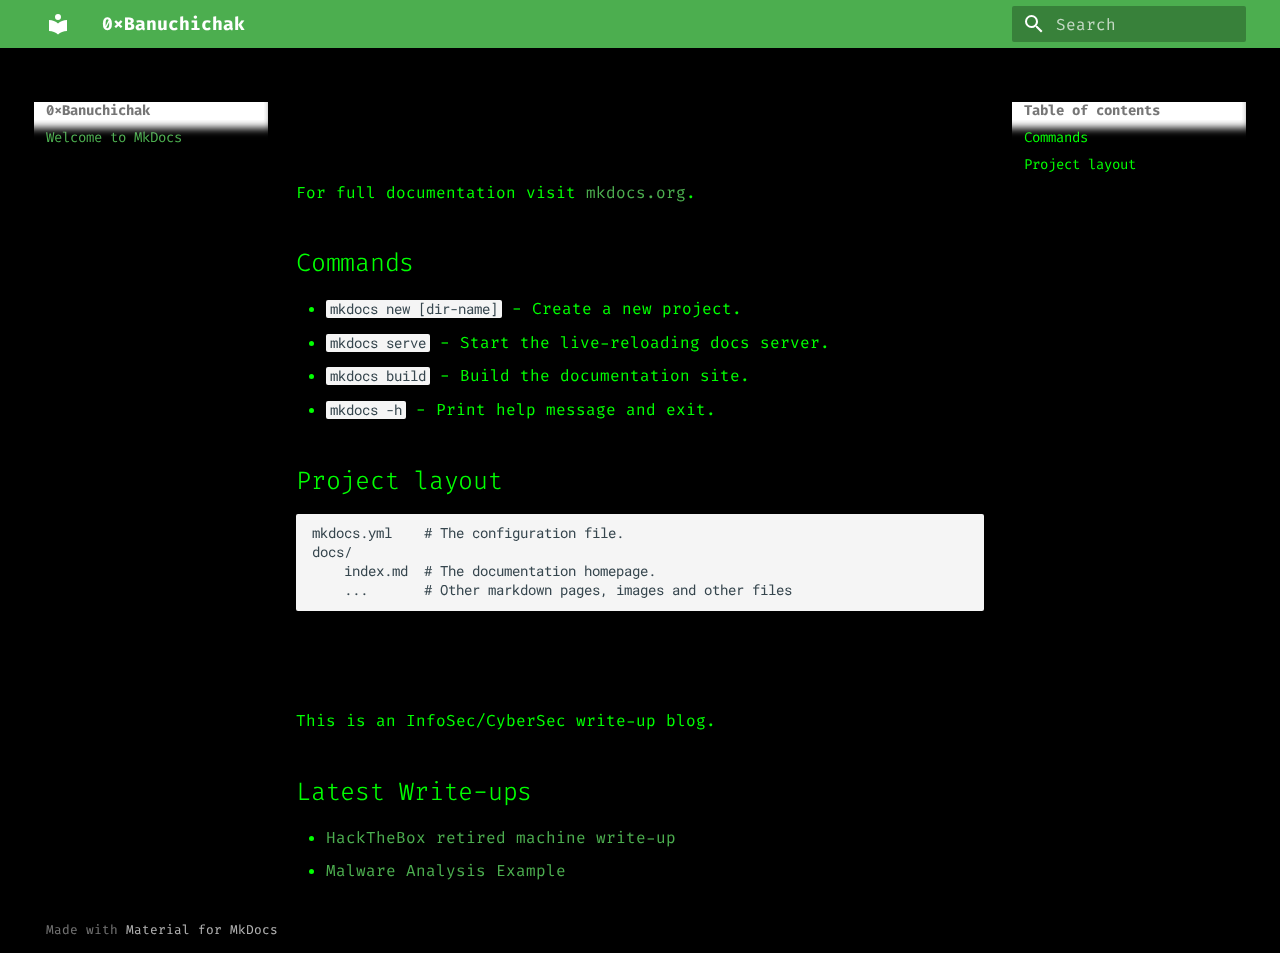
<file: index.html>
<!doctype html>
<html lang="en" class="no-js">
  <head>
    
      <meta charset="utf-8">
      <meta name="viewport" content="width=device-width,initial-scale=1">
      
      
      
      
      
      
        
      
      
      <link rel="icon" href="assets/images/favicon.png">
      <meta name="generator" content="mkdocs-1.6.1, mkdocs-material-9.7.0">
    
    
      
        <title>0xBanuchichak</title>
      
    
    
      <link rel="stylesheet" href="assets/stylesheets/main.618322db.min.css">
      
        
        <link rel="stylesheet" href="assets/stylesheets/palette.ab4e12ef.min.css">
      
      


    
    
      
    
    
      
        
        
        <link rel="preconnect" href="https://fonts.gstatic.com" crossorigin>
        <link rel="stylesheet" href="https://fonts.googleapis.com/css?family=Fira+Code:300,300i,400,400i,700,700i%7CRoboto+Mono:400,400i,700,700i&display=fallback">
        <style>:root{--md-text-font:"Fira Code";--md-code-font:"Roboto Mono"}</style>
      
    
    
      <link rel="stylesheet" href="css/custom.css">
    
    <script>__md_scope=new URL(".",location),__md_hash=e=>[...e].reduce(((e,_)=>(e<<5)-e+_.charCodeAt(0)),0),__md_get=(e,_=localStorage,t=__md_scope)=>JSON.parse(_.getItem(t.pathname+"."+e)),__md_set=(e,_,t=localStorage,a=__md_scope)=>{try{t.setItem(a.pathname+"."+e,JSON.stringify(_))}catch(e){}}</script>
    
      

    
    
  </head>
  
  
    
    
    
    
    
    <body dir="ltr" data-md-color-scheme="default" data-md-color-primary="green" data-md-color-accent="black">
  
    
    <input class="md-toggle" data-md-toggle="drawer" type="checkbox" id="__drawer" autocomplete="off">
    <input class="md-toggle" data-md-toggle="search" type="checkbox" id="__search" autocomplete="off">
    <label class="md-overlay" for="__drawer"></label>
    <div data-md-component="skip">
      
        
        <a href="#welcome-to-mkdocs" class="md-skip">
          Skip to content
        </a>
      
    </div>
    <div data-md-component="announce">
      
    </div>
    
    
      

  

<header class="md-header md-header--shadow" data-md-component="header">
  <nav class="md-header__inner md-grid" aria-label="Header">
    <a href="." title="0xBanuchichak" class="md-header__button md-logo" aria-label="0xBanuchichak" data-md-component="logo">
      
  
  <svg xmlns="http://www.w3.org/2000/svg" viewBox="0 0 24 24"><path d="M12 8a3 3 0 0 0 3-3 3 3 0 0 0-3-3 3 3 0 0 0-3 3 3 3 0 0 0 3 3m0 3.54C9.64 9.35 6.5 8 3 8v11c3.5 0 6.64 1.35 9 3.54 2.36-2.19 5.5-3.54 9-3.54V8c-3.5 0-6.64 1.35-9 3.54"/></svg>

    </a>
    <label class="md-header__button md-icon" for="__drawer">
      
      <svg xmlns="http://www.w3.org/2000/svg" viewBox="0 0 24 24"><path d="M3 6h18v2H3zm0 5h18v2H3zm0 5h18v2H3z"/></svg>
    </label>
    <div class="md-header__title" data-md-component="header-title">
      <div class="md-header__ellipsis">
        <div class="md-header__topic">
          <span class="md-ellipsis">
            0xBanuchichak
          </span>
        </div>
        <div class="md-header__topic" data-md-component="header-topic">
          <span class="md-ellipsis">
            
              Welcome to MkDocs
            
          </span>
        </div>
      </div>
    </div>
    
      
    
    
    
    
      
      
        <label class="md-header__button md-icon" for="__search">
          
          <svg xmlns="http://www.w3.org/2000/svg" viewBox="0 0 24 24"><path d="M9.5 3A6.5 6.5 0 0 1 16 9.5c0 1.61-.59 3.09-1.56 4.23l.27.27h.79l5 5-1.5 1.5-5-5v-.79l-.27-.27A6.52 6.52 0 0 1 9.5 16 6.5 6.5 0 0 1 3 9.5 6.5 6.5 0 0 1 9.5 3m0 2C7 5 5 7 5 9.5S7 14 9.5 14 14 12 14 9.5 12 5 9.5 5"/></svg>
        </label>
        <div class="md-search" data-md-component="search" role="dialog">
  <label class="md-search__overlay" for="__search"></label>
  <div class="md-search__inner" role="search">
    <form class="md-search__form" name="search">
      <input type="text" class="md-search__input" name="query" aria-label="Search" placeholder="Search" autocapitalize="off" autocorrect="off" autocomplete="off" spellcheck="false" data-md-component="search-query" required>
      <label class="md-search__icon md-icon" for="__search">
        
        <svg xmlns="http://www.w3.org/2000/svg" viewBox="0 0 24 24"><path d="M9.5 3A6.5 6.5 0 0 1 16 9.5c0 1.61-.59 3.09-1.56 4.23l.27.27h.79l5 5-1.5 1.5-5-5v-.79l-.27-.27A6.52 6.52 0 0 1 9.5 16 6.5 6.5 0 0 1 3 9.5 6.5 6.5 0 0 1 9.5 3m0 2C7 5 5 7 5 9.5S7 14 9.5 14 14 12 14 9.5 12 5 9.5 5"/></svg>
        
        <svg xmlns="http://www.w3.org/2000/svg" viewBox="0 0 24 24"><path d="M20 11v2H8l5.5 5.5-1.42 1.42L4.16 12l7.92-7.92L13.5 5.5 8 11z"/></svg>
      </label>
      <nav class="md-search__options" aria-label="Search">
        
        <button type="reset" class="md-search__icon md-icon" title="Clear" aria-label="Clear" tabindex="-1">
          
          <svg xmlns="http://www.w3.org/2000/svg" viewBox="0 0 24 24"><path d="M19 6.41 17.59 5 12 10.59 6.41 5 5 6.41 10.59 12 5 17.59 6.41 19 12 13.41 17.59 19 19 17.59 13.41 12z"/></svg>
        </button>
      </nav>
      
    </form>
    <div class="md-search__output">
      <div class="md-search__scrollwrap" tabindex="0" data-md-scrollfix>
        <div class="md-search-result" data-md-component="search-result">
          <div class="md-search-result__meta">
            Initializing search
          </div>
          <ol class="md-search-result__list" role="presentation"></ol>
        </div>
      </div>
    </div>
  </div>
</div>
      
    
    
  </nav>
  
</header>
    
    <div class="md-container" data-md-component="container">
      
      
        
          
        
      
      <main class="md-main" data-md-component="main">
        <div class="md-main__inner md-grid">
          
            
              
              <div class="md-sidebar md-sidebar--primary" data-md-component="sidebar" data-md-type="navigation" >
                <div class="md-sidebar__scrollwrap">
                  <div class="md-sidebar__inner">
                    



<nav class="md-nav md-nav--primary" aria-label="Navigation" data-md-level="0">
  <label class="md-nav__title" for="__drawer">
    <a href="." title="0xBanuchichak" class="md-nav__button md-logo" aria-label="0xBanuchichak" data-md-component="logo">
      
  
  <svg xmlns="http://www.w3.org/2000/svg" viewBox="0 0 24 24"><path d="M12 8a3 3 0 0 0 3-3 3 3 0 0 0-3-3 3 3 0 0 0-3 3 3 3 0 0 0 3 3m0 3.54C9.64 9.35 6.5 8 3 8v11c3.5 0 6.64 1.35 9 3.54 2.36-2.19 5.5-3.54 9-3.54V8c-3.5 0-6.64 1.35-9 3.54"/></svg>

    </a>
    0xBanuchichak
  </label>
  
  <ul class="md-nav__list" data-md-scrollfix>
    
      
      
  
  
    
  
  
  
    <li class="md-nav__item md-nav__item--active">
      
      <input class="md-nav__toggle md-toggle" type="checkbox" id="__toc">
      
      
        
      
      
        <label class="md-nav__link md-nav__link--active" for="__toc">
          
  
  
  <span class="md-ellipsis">
    
  
    Welcome to MkDocs
  

    
  </span>
  
  

          <span class="md-nav__icon md-icon"></span>
        </label>
      
      <a href="." class="md-nav__link md-nav__link--active">
        
  
  
  <span class="md-ellipsis">
    
  
    Welcome to MkDocs
  

    
  </span>
  
  

      </a>
      
        

<nav class="md-nav md-nav--secondary" aria-label="Table of contents">
  
  
  
    
  
  
    <label class="md-nav__title" for="__toc">
      <span class="md-nav__icon md-icon"></span>
      Table of contents
    </label>
    <ul class="md-nav__list" data-md-component="toc" data-md-scrollfix>
      
        <li class="md-nav__item">
  <a href="#commands" class="md-nav__link">
    <span class="md-ellipsis">
      
        Commands
      
    </span>
  </a>
  
</li>
      
        <li class="md-nav__item">
  <a href="#project-layout" class="md-nav__link">
    <span class="md-ellipsis">
      
        Project layout
      
    </span>
  </a>
  
</li>
      
    </ul>
  
</nav>
      
    </li>
  

    
  </ul>
</nav>
                  </div>
                </div>
              </div>
            
            
              
              <div class="md-sidebar md-sidebar--secondary" data-md-component="sidebar" data-md-type="toc" >
                <div class="md-sidebar__scrollwrap">
                  <div class="md-sidebar__inner">
                    

<nav class="md-nav md-nav--secondary" aria-label="Table of contents">
  
  
  
    
  
  
    <label class="md-nav__title" for="__toc">
      <span class="md-nav__icon md-icon"></span>
      Table of contents
    </label>
    <ul class="md-nav__list" data-md-component="toc" data-md-scrollfix>
      
        <li class="md-nav__item">
  <a href="#commands" class="md-nav__link">
    <span class="md-ellipsis">
      
        Commands
      
    </span>
  </a>
  
</li>
      
        <li class="md-nav__item">
  <a href="#project-layout" class="md-nav__link">
    <span class="md-ellipsis">
      
        Project layout
      
    </span>
  </a>
  
</li>
      
    </ul>
  
</nav>
                  </div>
                </div>
              </div>
            
          
          
            <div class="md-content" data-md-component="content">
              
              <article class="md-content__inner md-typeset">
                
                  



<h1 id="welcome-to-mkdocs">Welcome to MkDocs</h1>
<p>For full documentation visit <a href="https://www.mkdocs.org">mkdocs.org</a>.</p>
<h2 id="commands">Commands</h2>
<ul>
<li><code>mkdocs new [dir-name]</code> - Create a new project.</li>
<li><code>mkdocs serve</code> - Start the live-reloading docs server.</li>
<li><code>mkdocs build</code> - Build the documentation site.</li>
<li><code>mkdocs -h</code> - Print help message and exit.</li>
</ul>
<h2 id="project-layout">Project layout</h2>
<pre><code>mkdocs.yml    # The configuration file.
docs/
    index.md  # The documentation homepage.
    ...       # Other markdown pages, images and other files
</code></pre>
<h1 id="welcome-to-0xbanuchichak-blog">Welcome to 0xBanuchichak Blog</h1>
<p>This is an InfoSec/CyberSec write-up blog.</p>
<h2 id="latest-write-ups">Latest Write-ups</h2>
<ul>
<li><a href="writeups/htb_machine.md">HackTheBox retired machine write-up</a></li>
<li><a href="writeups/malware.md">Malware Analysis Example</a></li>
</ul>












                
              </article>
            </div>
          
          
<script>var target=document.getElementById(location.hash.slice(1));target&&target.name&&(target.checked=target.name.startsWith("__tabbed_"))</script>
        </div>
        
      </main>
      
        <footer class="md-footer">
  
  <div class="md-footer-meta md-typeset">
    <div class="md-footer-meta__inner md-grid">
      <div class="md-copyright">
  
  
    Made with
    <a href="https://squidfunk.github.io/mkdocs-material/" target="_blank" rel="noopener">
      Material for MkDocs
    </a>
  
</div>
      
    </div>
  </div>
</footer>
      
    </div>
    <div class="md-dialog" data-md-component="dialog">
      <div class="md-dialog__inner md-typeset"></div>
    </div>
    
    
    
      
      
      <script id="__config" type="application/json">{"annotate": null, "base": ".", "features": [], "search": "assets/javascripts/workers/search.7a47a382.min.js", "tags": null, "translations": {"clipboard.copied": "Copied to clipboard", "clipboard.copy": "Copy to clipboard", "search.result.more.one": "1 more on this page", "search.result.more.other": "# more on this page", "search.result.none": "No matching documents", "search.result.one": "1 matching document", "search.result.other": "# matching documents", "search.result.placeholder": "Type to start searching", "search.result.term.missing": "Missing", "select.version": "Select version"}, "version": null}</script>
    
    
      <script src="assets/javascripts/bundle.e71a0d61.min.js"></script>
      
        <script src="js/custom.js"></script>
      
    
  </body>
</html>
</file>
<file: css/custom.css>
body {
    background-color: black;
    color: #00FF00;
    font-family: "Fira Code", monospace;
}

a {
    color: #00FF00;
}

a:hover {
    color: #00AA00;
}
</file>
<file: assets/stylesheets/main.618322db.min.css>
@charset "UTF-8";html{-webkit-text-size-adjust:none;-moz-text-size-adjust:none;text-size-adjust:none;box-sizing:border-box}*,:after,:before{box-sizing:inherit}@media (prefers-reduced-motion){*,:after,:before{transition:none!important}}body{margin:0}a,button,input,label{-webkit-tap-highlight-color:transparent}a{color:inherit;text-decoration:none}hr{border:0;box-sizing:initial;display:block;height:.05rem;overflow:visible;padding:0}small{font-size:80%}sub,sup{line-height:1em}img{border-style:none}table{border-collapse:initial;border-spacing:0}td,th{font-weight:400;vertical-align:top}button{background:#0000;border:0;font-family:inherit;font-size:inherit;margin:0;padding:0}input{border:0;outline:none}:root{--md-primary-fg-color:#4051b5;--md-primary-fg-color--light:#5d6cc0;--md-primary-fg-color--dark:#303fa1;--md-primary-bg-color:#fff;--md-primary-bg-color--light:#ffffffb3;--md-accent-fg-color:#526cfe;--md-accent-fg-color--transparent:#526cfe1a;--md-accent-bg-color:#fff;--md-accent-bg-color--light:#ffffffb3}[data-md-color-scheme=default]{color-scheme:light}[data-md-color-scheme=default] img[src$="#gh-dark-mode-only"],[data-md-color-scheme=default] img[src$="#only-dark"]{display:none}:root,[data-md-color-scheme=default]{--md-hue:225deg;--md-default-fg-color:#000000de;--md-default-fg-color--light:#0000008a;--md-default-fg-color--lighter:#00000052;--md-default-fg-color--lightest:#00000012;--md-default-bg-color:#fff;--md-default-bg-color--light:#ffffffb3;--md-default-bg-color--lighter:#ffffff4d;--md-default-bg-color--lightest:#ffffff1f;--md-code-fg-color:#36464e;--md-code-bg-color:#f5f5f5;--md-code-bg-color--light:#f5f5f5b3;--md-code-bg-color--lighter:#f5f5f54d;--md-code-hl-color:#4287ff;--md-code-hl-color--light:#4287ff1a;--md-code-hl-number-color:#d52a2a;--md-code-hl-special-color:#db1457;--md-code-hl-function-color:#a846b9;--md-code-hl-constant-color:#6e59d9;--md-code-hl-keyword-color:#3f6ec6;--md-code-hl-string-color:#1c7d4d;--md-code-hl-name-color:var(--md-code-fg-color);--md-code-hl-operator-color:var(--md-default-fg-color--light);--md-code-hl-punctuation-color:var(--md-default-fg-color--light);--md-code-hl-comment-color:var(--md-default-fg-color--light);--md-code-hl-generic-color:var(--md-default-fg-color--light);--md-code-hl-variable-color:var(--md-default-fg-color--light);--md-typeset-color:var(--md-default-fg-color);--md-typeset-a-color:var(--md-primary-fg-color);--md-typeset-del-color:#f5503d26;--md-typeset-ins-color:#0bd57026;--md-typeset-kbd-color:#fafafa;--md-typeset-kbd-accent-color:#fff;--md-typeset-kbd-border-color:#b8b8b8;--md-typeset-mark-color:#ffff0080;--md-typeset-table-color:#0000001f;--md-typeset-table-color--light:rgba(0,0,0,.035);--md-admonition-fg-color:var(--md-default-fg-color);--md-admonition-bg-color:var(--md-default-bg-color);--md-warning-fg-color:#000000de;--md-warning-bg-color:#ff9;--md-footer-fg-color:#fff;--md-footer-fg-color--light:#ffffffb3;--md-footer-fg-color--lighter:#ffffff73;--md-footer-bg-color:#000000de;--md-footer-bg-color--dark:#00000052;--md-shadow-z1:0 0.2rem 0.5rem #0000000d,0 0 0.05rem #0000001a;--md-shadow-z2:0 0.2rem 0.5rem #0000001a,0 0 0.05rem #00000040;--md-shadow-z3:0 0.2rem 0.5rem #0003,0 0 0.05rem #00000059}.md-icon svg{fill:currentcolor;display:block;height:1.2rem;width:1.2rem}body{-webkit-font-smoothing:antialiased;-moz-osx-font-smoothing:grayscale;--md-text-font-family:var(--md-text-font,_),-apple-system,BlinkMacSystemFont,Helvetica,Arial,sans-serif;--md-code-font-family:var(--md-code-font,_),SFMono-Regular,Consolas,Menlo,monospace}aside,body,input{font-feature-settings:"kern","liga";color:var(--md-typeset-color);font-family:var(--md-text-font-family)}code,kbd,pre{font-feature-settings:"kern";font-family:var(--md-code-font-family)}:root{--md-typeset-table-sort-icon:url('data:image/svg+xml;charset=utf-8,<svg xmlns="http://www.w3.org/2000/svg" viewBox="0 0 24 24"><path d="m18 21-4-4h3V7h-3l4-4 4 4h-3v10h3M2 19v-2h10v2M2 13v-2h7v2M2 7V5h4v2z"/></svg>');--md-typeset-table-sort-icon--asc:url('data:image/svg+xml;charset=utf-8,<svg xmlns="http://www.w3.org/2000/svg" viewBox="0 0 24 24"><path d="M19 17h3l-4 4-4-4h3V3h2M2 17h10v2H2M6 5v2H2V5m0 6h7v2H2z"/></svg>');--md-typeset-table-sort-icon--desc:url('data:image/svg+xml;charset=utf-8,<svg xmlns="http://www.w3.org/2000/svg" viewBox="0 0 24 24"><path d="M19 7h3l-4-4-4 4h3v14h2M2 17h10v2H2M6 5v2H2V5m0 6h7v2H2z"/></svg>')}.md-typeset{-webkit-print-color-adjust:exact;color-adjust:exact;font-size:.8rem;line-height:1.6;overflow-wrap:break-word}@media print{.md-typeset{font-size:.68rem}}.md-typeset blockquote,.md-typeset dl,.md-typeset figure,.md-typeset ol,.md-typeset pre,.md-typeset ul{margin-bottom:1em;margin-top:1em}.md-typeset h1{color:var(--md-default-fg-color--light);font-size:2em;line-height:1.3;margin:0 0 1.25em}.md-typeset h1,.md-typeset h2{font-weight:300;letter-spacing:-.01em}.md-typeset h2{font-size:1.5625em;line-height:1.4;margin:1.6em 0 .64em}.md-typeset h3{font-size:1.25em;font-weight:400;letter-spacing:-.01em;line-height:1.5;margin:1.6em 0 .8em}.md-typeset h2+h3{margin-top:.8em}.md-typeset h4{font-weight:700;letter-spacing:-.01em;margin:1em 0}.md-typeset h5,.md-typeset h6{color:var(--md-default-fg-color--light);font-size:.8em;font-weight:700;letter-spacing:-.01em;margin:1.25em 0}.md-typeset h5{text-transform:uppercase}.md-typeset h5 code{text-transform:none}.md-typeset hr{border-bottom:.05rem solid var(--md-default-fg-color--lightest);display:flow-root;margin:1.5em 0}.md-typeset a{color:var(--md-typeset-a-color);word-break:break-word}.md-typeset a,.md-typeset a:before{transition:color 125ms}.md-typeset a:focus,.md-typeset a:hover{color:var(--md-accent-fg-color)}.md-typeset a:focus code,.md-typeset a:hover code{background-color:var(--md-accent-fg-color--transparent);color:var(--md-accent-fg-color)}.md-typeset a code{color:var(--md-typeset-a-color)}.md-typeset a.focus-visible{outline-color:var(--md-accent-fg-color);outline-offset:.2rem}.md-typeset code,.md-typeset kbd,.md-typeset pre{color:var(--md-code-fg-color);direction:ltr;font-variant-ligatures:none;transition:background-color 125ms}@media print{.md-typeset code,.md-typeset kbd,.md-typeset pre{white-space:pre-wrap}}.md-typeset code{background-color:var(--md-code-bg-color);border-radius:.1rem;-webkit-box-decoration-break:clone;box-decoration-break:clone;font-size:.85em;padding:0 .2941176471em;transition:color 125ms,background-color 125ms;word-break:break-word}.md-typeset code:not(.focus-visible){-webkit-tap-highlight-color:transparent;outline:none}.md-typeset pre{display:flow-root;line-height:1.4;position:relative}.md-typeset pre>code{-webkit-box-decoration-break:slice;box-decoration-break:slice;box-shadow:none;display:block;margin:0;outline-color:var(--md-accent-fg-color);overflow:auto;padding:.7720588235em 1.1764705882em;scrollbar-color:var(--md-default-fg-color--lighter) #0000;scrollbar-width:thin;touch-action:auto;word-break:normal}.md-typeset pre>code:hover{scrollbar-color:var(--md-accent-fg-color) #0000}.md-typeset pre>code::-webkit-scrollbar{height:.2rem;width:.2rem}.md-typeset pre>code::-webkit-scrollbar-thumb{background-color:var(--md-default-fg-color--lighter)}.md-typeset pre>code::-webkit-scrollbar-thumb:hover{background-color:var(--md-accent-fg-color)}.md-typeset kbd{background-color:var(--md-typeset-kbd-color);border-radius:.1rem;box-shadow:0 .1rem 0 .05rem var(--md-typeset-kbd-border-color),0 .1rem 0 var(--md-typeset-kbd-border-color),0 -.1rem .2rem var(--md-typeset-kbd-accent-color) inset;color:var(--md-default-fg-color);display:inline-block;font-size:.75em;padding:0 .6666666667em;vertical-align:text-top;word-break:break-word}.md-typeset mark{background-color:var(--md-typeset-mark-color);-webkit-box-decoration-break:clone;box-decoration-break:clone;color:inherit;word-break:break-word}.md-typeset abbr{cursor:help;text-decoration:none}.md-typeset [data-preview],.md-typeset abbr{border-bottom:.05rem dotted var(--md-default-fg-color--light)}.md-typeset small{opacity:.75}[dir=ltr] .md-typeset sub,[dir=ltr] .md-typeset sup{margin-left:.078125em}[dir=rtl] .md-typeset sub,[dir=rtl] .md-typeset sup{margin-right:.078125em}[dir=ltr] .md-typeset blockquote{padding-left:.6rem}[dir=rtl] .md-typeset blockquote{padding-right:.6rem}[dir=ltr] .md-typeset blockquote{border-left:.2rem solid var(--md-default-fg-color--lighter)}[dir=rtl] .md-typeset blockquote{border-right:.2rem solid var(--md-default-fg-color--lighter)}.md-typeset blockquote{color:var(--md-default-fg-color--light);margin-left:0;margin-right:0}.md-typeset ul{list-style-type:disc}.md-typeset ul[type]{list-style-type:revert-layer}[dir=ltr] .md-typeset ol,[dir=ltr] .md-typeset ul{margin-left:.625em}[dir=rtl] .md-typeset ol,[dir=rtl] .md-typeset ul{margin-right:.625em}.md-typeset ol,.md-typeset ul{padding:0}.md-typeset ol:not([hidden]),.md-typeset ul:not([hidden]){display:flow-root}.md-typeset ol ol,.md-typeset ul ol{list-style-type:lower-alpha}.md-typeset ol ol ol,.md-typeset ul ol ol{list-style-type:lower-roman}.md-typeset ol ol ol ol,.md-typeset ul ol ol ol{list-style-type:upper-alpha}.md-typeset ol ol ol ol ol,.md-typeset ul ol ol ol ol{list-style-type:upper-roman}.md-typeset ol[type],.md-typeset ul[type]{list-style-type:revert-layer}[dir=ltr] .md-typeset ol li,[dir=ltr] .md-typeset ul li{margin-left:1.25em}[dir=rtl] .md-typeset ol li,[dir=rtl] .md-typeset ul li{margin-right:1.25em}.md-typeset ol li,.md-typeset ul li{margin-bottom:.5em}.md-typeset ol li blockquote,.md-typeset ol li p,.md-typeset ul li blockquote,.md-typeset ul li p{margin:.5em 0}.md-typeset ol li:last-child,.md-typeset ul li:last-child{margin-bottom:0}[dir=ltr] .md-typeset ol li ol,[dir=ltr] .md-typeset ol li ul,[dir=ltr] .md-typeset ul li ol,[dir=ltr] .md-typeset ul li ul{margin-left:.625em}[dir=rtl] .md-typeset ol li ol,[dir=rtl] .md-typeset ol li ul,[dir=rtl] .md-typeset ul li ol,[dir=rtl] .md-typeset ul li ul{margin-right:.625em}.md-typeset ol li ol,.md-typeset ol li ul,.md-typeset ul li ol,.md-typeset ul li ul{margin-bottom:.5em;margin-top:.5em}[dir=ltr] .md-typeset dd{margin-left:1.875em}[dir=rtl] .md-typeset dd{margin-right:1.875em}.md-typeset dd{margin-bottom:1.5em;margin-top:1em}.md-typeset img,.md-typeset svg,.md-typeset video{height:auto;max-width:100%}.md-typeset img[align=left]{margin:1em 1em 1em 0}.md-typeset img[align=right]{margin:1em 0 1em 1em}.md-typeset img[align]:only-child{margin-top:0}.md-typeset figure{display:flow-root;margin:1em auto;max-width:100%;text-align:center;width:fit-content}.md-typeset figure img{display:block;margin:0 auto}.md-typeset figcaption{font-style:italic;margin:1em auto;max-width:24rem}.md-typeset iframe{max-width:100%}.md-typeset table:not([class]){background-color:var(--md-default-bg-color);border:.05rem solid var(--md-typeset-table-color);border-radius:.1rem;display:inline-block;font-size:.64rem;max-width:100%;overflow:auto;touch-action:auto}@media print{.md-typeset table:not([class]){display:table}}.md-typeset table:not([class])+*{margin-top:1.5em}.md-typeset table:not([class]) td>:first-child,.md-typeset table:not([class]) th>:first-child{margin-top:0}.md-typeset table:not([class]) td>:last-child,.md-typeset table:not([class]) th>:last-child{margin-bottom:0}.md-typeset table:not([class]) td:not([align]),.md-typeset table:not([class]) th:not([align]){text-align:left}[dir=rtl] .md-typeset table:not([class]) td:not([align]),[dir=rtl] .md-typeset table:not([class]) th:not([align]){text-align:right}.md-typeset table:not([class]) th{font-weight:700;min-width:5rem;padding:.9375em 1.25em;vertical-align:top}.md-typeset table:not([class]) td{border-top:.05rem solid var(--md-typeset-table-color);padding:.9375em 1.25em;vertical-align:top}.md-typeset table:not([class]) tbody tr{transition:background-color 125ms}.md-typeset table:not([class]) tbody tr:hover{background-color:var(--md-typeset-table-color--light);box-shadow:0 .05rem 0 var(--md-default-bg-color) inset}.md-typeset table:not([class]) a{word-break:normal}.md-typeset table th[role=columnheader]{cursor:pointer}[dir=ltr] .md-typeset table th[role=columnheader]:after{margin-left:.5em}[dir=rtl] .md-typeset table th[role=columnheader]:after{margin-right:.5em}.md-typeset table th[role=columnheader]:after{content:"";display:inline-block;height:1.2em;-webkit-mask-image:var(--md-typeset-table-sort-icon);mask-image:var(--md-typeset-table-sort-icon);-webkit-mask-repeat:no-repeat;mask-repeat:no-repeat;-webkit-mask-size:contain;mask-size:contain;transition:background-color 125ms;vertical-align:text-bottom;width:1.2em}.md-typeset table th[role=columnheader]:hover:after{background-color:var(--md-default-fg-color--lighter)}.md-typeset table th[role=columnheader][aria-sort=ascending]:after{background-color:var(--md-default-fg-color--light);-webkit-mask-image:var(--md-typeset-table-sort-icon--asc);mask-image:var(--md-typeset-table-sort-icon--asc)}.md-typeset table th[role=columnheader][aria-sort=descending]:after{background-color:var(--md-default-fg-color--light);-webkit-mask-image:var(--md-typeset-table-sort-icon--desc);mask-image:var(--md-typeset-table-sort-icon--desc)}.md-typeset__scrollwrap{margin:1em -.8rem;overflow-x:auto;touch-action:auto}.md-typeset__table{display:inline-block;margin-bottom:.5em;padding:0 .8rem}@media print{.md-typeset__table{display:block}}html .md-typeset__table table{display:table;margin:0;overflow:hidden;width:100%}@media screen and (max-width:44.984375em){.md-content__inner>pre{margin:1em -.8rem}.md-content__inner>pre code{border-radius:0}}.md-typeset .md-author{border-radius:100%;display:block;flex-shrink:0;height:1.6rem;overflow:hidden;position:relative;transition:color 125ms,transform 125ms;width:1.6rem}.md-typeset .md-author img{display:block}.md-typeset .md-author--more{background:var(--md-default-fg-color--lightest);color:var(--md-default-fg-color--lighter);font-size:.6rem;font-weight:700;line-height:1.6rem;text-align:center}.md-typeset .md-author--long{height:2.4rem;width:2.4rem}.md-typeset a.md-author{transform:scale(1)}.md-typeset a.md-author img{border-radius:100%;filter:grayscale(100%) opacity(75%);transition:filter 125ms}.md-typeset a.md-author:focus,.md-typeset a.md-author:hover{transform:scale(1.1);z-index:1}.md-typeset a.md-author:focus img,.md-typeset a.md-author:hover img{filter:grayscale(0)}.md-banner{background-color:var(--md-footer-bg-color);color:var(--md-footer-fg-color);overflow:auto}@media print{.md-banner{display:none}}.md-banner--warning{background-color:var(--md-warning-bg-color);color:var(--md-warning-fg-color)}.md-banner__inner{font-size:.7rem;margin:.6rem auto;padding:0 .8rem}[dir=ltr] .md-banner__button{float:right}[dir=rtl] .md-banner__button{float:left}.md-banner__button{color:inherit;cursor:pointer;transition:opacity .25s}.no-js .md-banner__button{display:none}.md-banner__button:hover{opacity:.7}html{font-size:125%;height:100%;overflow-x:hidden}@media screen and (min-width:100em){html{font-size:137.5%}}@media screen and (min-width:125em){html{font-size:150%}}body{background-color:var(--md-default-bg-color);display:flex;flex-direction:column;font-size:.5rem;min-height:100%;position:relative;width:100%}@media print{body{display:block}}@media screen and (max-width:59.984375em){body[data-md-scrolllock]{position:fixed}}.md-grid{margin-left:auto;margin-right:auto;max-width:61rem}.md-container{display:flex;flex-direction:column;flex-grow:1}@media print{.md-container{display:block}}.md-main{flex-grow:1}.md-main__inner{display:flex;height:100%;margin-top:1.5rem}.md-ellipsis{overflow:hidden;text-overflow:ellipsis}.md-toggle{display:none}.md-option{height:0;opacity:0;position:absolute;width:0}.md-option:checked+label:not([hidden]){display:block}.md-option.focus-visible+label{outline-color:var(--md-accent-fg-color);outline-style:auto}.md-skip{background-color:var(--md-default-fg-color);border-radius:.1rem;color:var(--md-default-bg-color);font-size:.64rem;margin:.5rem;opacity:0;outline-color:var(--md-accent-fg-color);padding:.3rem .5rem;position:fixed;transform:translateY(.4rem);z-index:-1}.md-skip:focus{opacity:1;transform:translateY(0);transition:transform .25s cubic-bezier(.4,0,.2,1),opacity 175ms 75ms;z-index:10}@page{margin:25mm}:root{--md-clipboard-icon:url('data:image/svg+xml;charset=utf-8,<svg xmlns="http://www.w3.org/2000/svg" viewBox="0 0 24 24"><path d="M19 21H8V7h11m0-2H8a2 2 0 0 0-2 2v14a2 2 0 0 0 2 2h11a2 2 0 0 0 2-2V7a2 2 0 0 0-2-2m-3-4H4a2 2 0 0 0-2 2v14h2V3h12z"/></svg>')}.md-clipboard{border-radius:.1rem;color:var(--md-default-fg-color--lightest);cursor:pointer;height:1.5em;outline-color:var(--md-accent-fg-color);outline-offset:.1rem;transition:color .25s;width:1.5em;z-index:1}@media print{.md-clipboard{display:none}}.md-clipboard:not(.focus-visible){-webkit-tap-highlight-color:transparent;outline:none}:hover>.md-clipboard{color:var(--md-default-fg-color--light)}.md-clipboard:focus,.md-clipboard:hover{color:var(--md-accent-fg-color)}.md-clipboard:after{background-color:currentcolor;content:"";display:block;height:1.125em;margin:0 auto;-webkit-mask-image:var(--md-clipboard-icon);mask-image:var(--md-clipboard-icon);-webkit-mask-position:center;mask-position:center;-webkit-mask-repeat:no-repeat;mask-repeat:no-repeat;-webkit-mask-size:contain;mask-size:contain;width:1.125em}.md-clipboard--inline{cursor:pointer}.md-clipboard--inline code{transition:color .25s,background-color .25s}.md-clipboard--inline:focus code,.md-clipboard--inline:hover code{background-color:var(--md-accent-fg-color--transparent);color:var(--md-accent-fg-color)}:root{--md-code-select-icon:url('data:image/svg+xml;charset=utf-8,<svg xmlns="http://www.w3.org/2000/svg" viewBox="0 0 24 24"><path d="M19 19h-4v2h4c1.1 0 2-.9 2-2v-4h-2m0-12h-4v2h4v4h2V5c0-1.1-.9-2-2-2M5 5h4V3H5c-1.1 0-2 .9-2 2v4h2m0 6H3v4c0 1.1.9 2 2 2h4v-2H5zm2-4h2v2H7zm4 0h2v2h-2zm4 0h2v2h-2zM7 7h2v2H7zm4 0h2v2h-2zm4 0h2v2h-2zm-8 8h2v2H7zm4 0h2v2h-2zm4 0h2v2h-2z"/></svg>');--md-code-copy-icon:url('data:image/svg+xml;charset=utf-8,<svg xmlns="http://www.w3.org/2000/svg" viewBox="0 0 24 24"><path d="M19 21H8V7h11m0-2H8a2 2 0 0 0-2 2v14a2 2 0 0 0 2 2h11a2 2 0 0 0 2-2V7a2 2 0 0 0-2-2m-3-4H4a2 2 0 0 0-2 2v14h2V3h12z"/></svg>')}.md-typeset .md-code__content{display:grid}.md-code__nav{background-color:var(--md-code-bg-color--lighter);border-radius:.1rem;display:flex;gap:.2rem;padding:.2rem;position:absolute;right:.25em;top:.25em;transition:background-color .25s;z-index:1}:hover>.md-code__nav{background-color:var(--md-code-bg-color--light)}.md-code__button{color:var(--md-default-fg-color--lightest);cursor:pointer;display:block;height:1.5em;outline-color:var(--md-accent-fg-color);outline-offset:.1rem;transition:color .25s;width:1.5em}:hover>*>.md-code__button{color:var(--md-default-fg-color--light)}.md-code__button.focus-visible,.md-code__button:hover{color:var(--md-accent-fg-color)}.md-code__button--active{color:var(--md-default-fg-color)!important}.md-code__button:after{background-color:currentcolor;content:"";display:block;height:1.125em;margin:0 auto;-webkit-mask-position:center;mask-position:center;-webkit-mask-repeat:no-repeat;mask-repeat:no-repeat;-webkit-mask-size:contain;mask-size:contain;width:1.125em}.md-code__button[data-md-type=select]:after{-webkit-mask-image:var(--md-code-select-icon);mask-image:var(--md-code-select-icon)}.md-code__button[data-md-type=copy]:after{-webkit-mask-image:var(--md-code-copy-icon);mask-image:var(--md-code-copy-icon)}@keyframes consent{0%{opacity:0;transform:translateY(100%)}to{opacity:1;transform:translateY(0)}}@keyframes overlay{0%{opacity:0}to{opacity:1}}.md-consent__overlay{animation:overlay .25s both;-webkit-backdrop-filter:blur(.1rem);backdrop-filter:blur(.1rem);background-color:#0000008a;height:100%;opacity:1;position:fixed;top:0;width:100%;z-index:5}.md-consent__inner{animation:consent .5s cubic-bezier(.1,.7,.1,1) both;background-color:var(--md-default-bg-color);border:0;border-radius:.1rem;bottom:0;box-shadow:0 0 .2rem #0000001a,0 .2rem .4rem #0003;max-height:100%;overflow:auto;padding:0;position:fixed;width:100%;z-index:5}.md-consent__form{padding:.8rem}.md-consent__settings{display:none;margin:1em 0}input:checked+.md-consent__settings{display:block}.md-consent__controls{margin-bottom:.8rem}.md-typeset .md-consent__controls .md-button{display:inline}@media screen and (max-width:44.984375em){.md-typeset .md-consent__controls .md-button{display:block;margin-top:.4rem;text-align:center;width:100%}}.md-consent label{cursor:pointer}.md-content{flex-grow:1;min-width:0}.md-content__inner{margin:0 .8rem 1.2rem;padding-top:.6rem}@media screen and (min-width:76.25em){[dir=ltr] .md-sidebar--primary:not([hidden])~.md-content>.md-content__inner{margin-left:1.2rem}[dir=ltr] .md-sidebar--secondary:not([hidden])~.md-content>.md-content__inner,[dir=rtl] .md-sidebar--primary:not([hidden])~.md-content>.md-content__inner{margin-right:1.2rem}[dir=rtl] .md-sidebar--secondary:not([hidden])~.md-content>.md-content__inner{margin-left:1.2rem}}.md-content__inner:before{content:"";display:block;height:.4rem}.md-content__inner>:last-child{margin-bottom:0}[dir=ltr] .md-content__button{float:right}[dir=rtl] .md-content__button{float:left}[dir=ltr] .md-content__button{margin-left:.4rem}[dir=rtl] .md-content__button{margin-right:.4rem}.md-content__button{margin:.4rem 0;padding:0}@media print{.md-content__button{display:none}}.md-typeset .md-content__button{color:var(--md-default-fg-color--lighter)}.md-content__button svg{display:inline;vertical-align:top}[dir=rtl] .md-content__button svg{transform:scaleX(-1)}[dir=ltr] .md-dialog{right:.8rem}[dir=rtl] .md-dialog{left:.8rem}.md-dialog{background-color:var(--md-default-fg-color);border-radius:.1rem;bottom:.8rem;box-shadow:var(--md-shadow-z3);min-width:11.1rem;opacity:0;padding:.4rem .6rem;pointer-events:none;position:fixed;transform:translateY(100%);transition:transform 0ms .4s,opacity .4s;z-index:4}@media print{.md-dialog{display:none}}.md-dialog--active{opacity:1;pointer-events:auto;transform:translateY(0);transition:transform .4s cubic-bezier(.075,.85,.175,1),opacity .4s}.md-dialog__inner{color:var(--md-default-bg-color);font-size:.7rem}.md-feedback{margin:2em 0 1em;text-align:center}.md-feedback fieldset{border:none;margin:0;padding:0}.md-feedback__title{font-weight:700;margin:1em auto}.md-feedback__inner{position:relative}.md-feedback__list{display:flex;flex-wrap:wrap;place-content:baseline center;position:relative}.md-feedback__list:hover .md-icon:not(:disabled){color:var(--md-default-fg-color--lighter)}:disabled .md-feedback__list{min-height:1.8rem}.md-feedback__icon{color:var(--md-default-fg-color--light);cursor:pointer;flex-shrink:0;margin:0 .1rem;transition:color 125ms}.md-feedback__icon:not(:disabled).md-icon:hover{color:var(--md-accent-fg-color)}.md-feedback__icon:disabled{color:var(--md-default-fg-color--lightest);pointer-events:none}.md-feedback__note{opacity:0;position:relative;transform:translateY(.4rem);transition:transform .4s cubic-bezier(.1,.7,.1,1),opacity .15s}.md-feedback__note>*{margin:0 auto;max-width:16rem}:disabled .md-feedback__note{opacity:1;transform:translateY(0)}@media print{.md-feedback{display:none}}.md-footer{background-color:var(--md-footer-bg-color);color:var(--md-footer-fg-color)}@media print{.md-footer{display:none}}.md-footer__inner{justify-content:space-between;overflow:auto;padding:.2rem}.md-footer__inner:not([hidden]){display:flex}.md-footer__link{align-items:end;display:flex;flex-grow:0.01;margin-bottom:.4rem;margin-top:1rem;max-width:100%;outline-color:var(--md-accent-fg-color);overflow:hidden;transition:opacity .25s}.md-footer__link:focus,.md-footer__link:hover{opacity:.7}[dir=rtl] .md-footer__link svg{transform:scaleX(-1)}@media screen and (max-width:44.984375em){.md-footer__link--prev{flex-shrink:0}.md-footer__link--prev .md-footer__title{display:none}}[dir=ltr] .md-footer__link--next{margin-left:auto}[dir=rtl] .md-footer__link--next{margin-right:auto}.md-footer__link--next{text-align:right}[dir=rtl] .md-footer__link--next{text-align:left}.md-footer__title{flex-grow:1;font-size:.9rem;margin-bottom:.7rem;max-width:calc(100% - 2.4rem);padding:0 1rem;white-space:nowrap}.md-footer__button{margin:.2rem;padding:.4rem}.md-footer__direction{font-size:.64rem;opacity:.7}.md-footer-meta{background-color:var(--md-footer-bg-color--dark)}.md-footer-meta__inner{display:flex;flex-wrap:wrap;justify-content:space-between;padding:.2rem}html .md-footer-meta.md-typeset a{color:var(--md-footer-fg-color--light)}html .md-footer-meta.md-typeset a:focus,html .md-footer-meta.md-typeset a:hover{color:var(--md-footer-fg-color)}.md-copyright{color:var(--md-footer-fg-color--lighter);font-size:.64rem;margin:auto .6rem;padding:.4rem 0;width:100%}@media screen and (min-width:45em){.md-copyright{width:auto}}.md-copyright__highlight{color:var(--md-footer-fg-color--light)}.md-social{display:inline-flex;gap:.2rem;margin:0 .4rem;padding:.2rem 0 .6rem}@media screen and (min-width:45em){.md-social{padding:.6rem 0}}.md-social__link{display:inline-block;height:1.6rem;text-align:center;width:1.6rem}.md-social__link:before{line-height:1.9}.md-social__link svg{fill:currentcolor;max-height:.8rem;vertical-align:-25%}.md-typeset .md-button{border:.1rem solid;border-radius:.1rem;color:var(--md-primary-fg-color);cursor:pointer;display:inline-block;font-weight:700;padding:.625em 2em;transition:color 125ms,background-color 125ms,border-color 125ms}.md-typeset .md-button--primary{background-color:var(--md-primary-fg-color);border-color:var(--md-primary-fg-color);color:var(--md-primary-bg-color)}.md-typeset .md-button:focus,.md-typeset .md-button:hover{background-color:var(--md-accent-fg-color);border-color:var(--md-accent-fg-color);color:var(--md-accent-bg-color)}[dir=ltr] .md-typeset .md-input{border-top-left-radius:.1rem}[dir=ltr] .md-typeset .md-input,[dir=rtl] .md-typeset .md-input{border-top-right-radius:.1rem}[dir=rtl] .md-typeset .md-input{border-top-left-radius:.1rem}.md-typeset .md-input{border-bottom:.1rem solid var(--md-default-fg-color--lighter);box-shadow:var(--md-shadow-z1);font-size:.8rem;height:1.8rem;padding:0 .6rem;transition:border .25s,box-shadow .25s}.md-typeset .md-input:focus,.md-typeset .md-input:hover{border-bottom-color:var(--md-accent-fg-color);box-shadow:var(--md-shadow-z2)}.md-typeset .md-input--stretch{width:100%}.md-header{background-color:var(--md-primary-fg-color);box-shadow:0 0 .2rem #0000,0 .2rem .4rem #0000;color:var(--md-primary-bg-color);display:block;left:0;position:sticky;right:0;top:0;z-index:4}@media print{.md-header{display:none}}.md-header[hidden]{transform:translateY(-100%);transition:transform .25s cubic-bezier(.8,0,.6,1),box-shadow .25s}.md-header--shadow{box-shadow:0 0 .2rem #0000001a,0 .2rem .4rem #0003;transition:transform .25s cubic-bezier(.1,.7,.1,1),box-shadow .25s}.md-header__inner{align-items:center;display:flex;padding:0 .2rem}.md-header__button{color:currentcolor;cursor:pointer;margin:.2rem;outline-color:var(--md-accent-fg-color);padding:.4rem;position:relative;transition:opacity .25s;vertical-align:middle;z-index:1}.md-header__button:hover{opacity:.7}.md-header__button:not([hidden]){display:inline-block}.md-header__button:not(.focus-visible){-webkit-tap-highlight-color:transparent;outline:none}.md-header__button.md-logo{margin:.2rem;padding:.4rem}@media screen and (max-width:76.234375em){.md-header__button.md-logo{display:none}}.md-header__button.md-logo img,.md-header__button.md-logo svg{fill:currentcolor;display:block;height:1.2rem;width:auto}@media screen and (min-width:60em){.md-header__button[for=__search]{display:none}}.no-js .md-header__button[for=__search]{display:none}[dir=rtl] .md-header__button[for=__search] svg{transform:scaleX(-1)}@media screen and (min-width:76.25em){.md-header__button[for=__drawer]{display:none}}.md-header__topic{display:flex;max-width:100%;position:absolute;transition:transform .4s cubic-bezier(.1,.7,.1,1),opacity .15s;white-space:nowrap}.md-header__topic+.md-header__topic{opacity:0;pointer-events:none;transform:translateX(1.25rem);transition:transform .4s cubic-bezier(1,.7,.1,.1),opacity .15s;z-index:-1}[dir=rtl] .md-header__topic+.md-header__topic{transform:translateX(-1.25rem)}.md-header__topic:first-child{font-weight:700}[dir=ltr] .md-header__title{margin-left:1rem;margin-right:.4rem}[dir=rtl] .md-header__title{margin-left:.4rem;margin-right:1rem}.md-header__title{flex-grow:1;font-size:.9rem;height:2.4rem;line-height:2.4rem}.md-header__title--active .md-header__topic{opacity:0;pointer-events:none;transform:translateX(-1.25rem);transition:transform .4s cubic-bezier(1,.7,.1,.1),opacity .15s;z-index:-1}[dir=rtl] .md-header__title--active .md-header__topic{transform:translateX(1.25rem)}.md-header__title--active .md-header__topic+.md-header__topic{opacity:1;pointer-events:auto;transform:translateX(0);transition:transform .4s cubic-bezier(.1,.7,.1,1),opacity .15s;z-index:0}.md-header__title>.md-header__ellipsis{height:100%;position:relative;width:100%}.md-header__option{display:flex;flex-shrink:0;max-width:100%;transition:max-width 0ms .25s,opacity .25s .25s;white-space:nowrap}[data-md-toggle=search]:checked~.md-header .md-header__option{max-width:0;opacity:0;transition:max-width 0ms,opacity 0ms}.md-header__option>input{bottom:0}.md-header__source{display:none}@media screen and (min-width:60em){[dir=ltr] .md-header__source{margin-left:1rem}[dir=rtl] .md-header__source{margin-right:1rem}.md-header__source{display:block;max-width:11.7rem;width:11.7rem}}@media screen and (min-width:76.25em){[dir=ltr] .md-header__source{margin-left:1.4rem}[dir=rtl] .md-header__source{margin-right:1.4rem}}.md-meta{color:var(--md-default-fg-color--light);font-size:.7rem;line-height:1.3}.md-meta__list{display:inline-flex;flex-wrap:wrap;list-style:none;margin:0;padding:0}.md-meta__item:not(:last-child):after{content:"·";margin-left:.2rem;margin-right:.2rem}.md-meta__link{color:var(--md-typeset-a-color)}.md-meta__link:focus,.md-meta__link:hover{color:var(--md-accent-fg-color)}.md-draft{background-color:#ff1744;border-radius:.125em;color:#fff;display:inline-block;font-weight:700;padding-left:.5714285714em;padding-right:.5714285714em}:root{--md-nav-icon--prev:url('data:image/svg+xml;charset=utf-8,<svg xmlns="http://www.w3.org/2000/svg" viewBox="0 0 24 24"><path d="M20 11v2H8l5.5 5.5-1.42 1.42L4.16 12l7.92-7.92L13.5 5.5 8 11z"/></svg>');--md-nav-icon--next:url('data:image/svg+xml;charset=utf-8,<svg xmlns="http://www.w3.org/2000/svg" viewBox="0 0 24 24"><path d="M8.59 16.58 13.17 12 8.59 7.41 10 6l6 6-6 6z"/></svg>');--md-toc-icon:url('data:image/svg+xml;charset=utf-8,<svg xmlns="http://www.w3.org/2000/svg" viewBox="0 0 24 24"><path d="M3 9h14V7H3zm0 4h14v-2H3zm0 4h14v-2H3zm16 0h2v-2h-2zm0-10v2h2V7zm0 6h2v-2h-2z"/></svg>')}.md-nav{font-size:.7rem;line-height:1.3}.md-nav__title{color:var(--md-default-fg-color--light);display:block;font-weight:700;overflow:hidden;padding:0 .6rem;text-overflow:ellipsis}.md-nav__title .md-nav__button{display:none}.md-nav__title .md-nav__button img{height:100%;width:auto}.md-nav__title .md-nav__button.md-logo img,.md-nav__title .md-nav__button.md-logo svg{fill:currentcolor;display:block;height:2.4rem;max-width:100%;object-fit:contain;width:auto}.md-nav__list{list-style:none;margin:0;padding:0}.md-nav__link{align-items:flex-start;display:flex;gap:.4rem;margin-top:.625em;scroll-snap-align:start;transition:color 125ms}.md-nav__link--passed,.md-nav__link--passed code{color:var(--md-default-fg-color--light)}.md-nav__item .md-nav__link--active,.md-nav__item .md-nav__link--active code{color:var(--md-typeset-a-color)}.md-nav__link .md-ellipsis{position:relative}.md-nav__link .md-ellipsis code{word-break:normal}[dir=ltr] .md-nav__link .md-icon:last-child{margin-left:auto}[dir=rtl] .md-nav__link .md-icon:last-child{margin-right:auto}.md-nav__link .md-typeset{font-size:.7rem;line-height:1.3}.md-nav__link svg{fill:currentcolor;flex-shrink:0;height:1.3em;position:relative}.md-nav__link[for]:focus,.md-nav__link[for]:hover,.md-nav__link[href]:focus,.md-nav__link[href]:hover{color:var(--md-accent-fg-color);cursor:pointer}.md-nav__link[for]:focus code,.md-nav__link[for]:hover code,.md-nav__link[href]:focus code,.md-nav__link[href]:hover code{background-color:var(--md-accent-fg-color--transparent);color:var(--md-accent-fg-color)}.md-nav__link.focus-visible{outline-color:var(--md-accent-fg-color);outline-offset:.2rem}.md-nav--primary .md-nav__link[for=__toc]{display:none}.md-nav--primary .md-nav__link[for=__toc] .md-icon:after{background-color:currentcolor;display:block;height:100%;-webkit-mask-image:var(--md-toc-icon);mask-image:var(--md-toc-icon);width:100%}.md-nav--primary .md-nav__link[for=__toc]~.md-nav{display:none}.md-nav__container>.md-nav__link{margin-top:0}.md-nav__container>.md-nav__link:first-child{flex-grow:1;min-width:0}.md-nav__icon{flex-shrink:0}.md-nav__source{display:none}@media screen and (max-width:76.234375em){.md-nav--primary,.md-nav--primary .md-nav{background-color:var(--md-default-bg-color);display:flex;flex-direction:column;height:100%;left:0;position:absolute;right:0;top:0;z-index:1}.md-nav--primary .md-nav__item,.md-nav--primary .md-nav__title{font-size:.8rem;line-height:1.5}.md-nav--primary .md-nav__title{background-color:var(--md-default-fg-color--lightest);color:var(--md-default-fg-color--light);cursor:pointer;height:5.6rem;line-height:2.4rem;padding:3rem .8rem .2rem;position:relative;white-space:nowrap}[dir=ltr] .md-nav--primary .md-nav__title .md-nav__icon{left:.4rem}[dir=rtl] .md-nav--primary .md-nav__title .md-nav__icon{right:.4rem}.md-nav--primary .md-nav__title .md-nav__icon{display:block;height:1.2rem;margin:.2rem;position:absolute;top:.4rem;width:1.2rem}.md-nav--primary .md-nav__title .md-nav__icon:after{background-color:currentcolor;content:"";display:block;height:100%;-webkit-mask-image:var(--md-nav-icon--prev);mask-image:var(--md-nav-icon--prev);-webkit-mask-position:center;mask-position:center;-webkit-mask-repeat:no-repeat;mask-repeat:no-repeat;-webkit-mask-size:contain;mask-size:contain;width:100%}.md-nav--primary .md-nav__title~.md-nav__list{background-color:var(--md-default-bg-color);box-shadow:0 .05rem 0 var(--md-default-fg-color--lightest) inset;overflow-y:auto;scroll-snap-type:y mandatory;touch-action:pan-y}.md-nav--primary .md-nav__title~.md-nav__list>:first-child{border-top:0}.md-nav--primary .md-nav__title[for=__drawer]{background-color:var(--md-primary-fg-color);color:var(--md-primary-bg-color);font-weight:700}.md-nav--primary .md-nav__title .md-logo{display:block;left:.2rem;margin:.2rem;padding:.4rem;position:absolute;right:.2rem;top:.2rem}.md-nav--primary .md-nav__list{flex:1}.md-nav--primary .md-nav__item{border-top:.05rem solid var(--md-default-fg-color--lightest)}.md-nav--primary .md-nav__item--active>.md-nav__link{color:var(--md-typeset-a-color)}.md-nav--primary .md-nav__item--active>.md-nav__link:focus,.md-nav--primary .md-nav__item--active>.md-nav__link:hover{color:var(--md-accent-fg-color)}.md-nav--primary .md-nav__link{margin-top:0;padding:.6rem .8rem}.md-nav--primary .md-nav__link svg{margin-top:.1em}.md-nav--primary .md-nav__link>.md-nav__link{padding:0}[dir=ltr] .md-nav--primary .md-nav__link .md-nav__icon{margin-right:-.2rem}[dir=rtl] .md-nav--primary .md-nav__link .md-nav__icon{margin-left:-.2rem}.md-nav--primary .md-nav__link .md-nav__icon{font-size:1.2rem;height:1.2rem;width:1.2rem}.md-nav--primary .md-nav__link .md-nav__icon:after{background-color:currentcolor;content:"";display:block;height:100%;-webkit-mask-image:var(--md-nav-icon--next);mask-image:var(--md-nav-icon--next);-webkit-mask-position:center;mask-position:center;-webkit-mask-repeat:no-repeat;mask-repeat:no-repeat;-webkit-mask-size:contain;mask-size:contain;width:100%}[dir=rtl] .md-nav--primary .md-nav__icon:after{transform:scale(-1)}.md-nav--primary .md-nav--secondary .md-nav{background-color:initial;position:static}[dir=ltr] .md-nav--primary .md-nav--secondary .md-nav .md-nav__link{padding-left:1.4rem}[dir=rtl] .md-nav--primary .md-nav--secondary .md-nav .md-nav__link{padding-right:1.4rem}[dir=ltr] .md-nav--primary .md-nav--secondary .md-nav .md-nav .md-nav__link{padding-left:2rem}[dir=rtl] .md-nav--primary .md-nav--secondary .md-nav .md-nav .md-nav__link{padding-right:2rem}[dir=ltr] .md-nav--primary .md-nav--secondary .md-nav .md-nav .md-nav .md-nav__link{padding-left:2.6rem}[dir=rtl] .md-nav--primary .md-nav--secondary .md-nav .md-nav .md-nav .md-nav__link{padding-right:2.6rem}[dir=ltr] .md-nav--primary .md-nav--secondary .md-nav .md-nav .md-nav .md-nav .md-nav__link{padding-left:3.2rem}[dir=rtl] .md-nav--primary .md-nav--secondary .md-nav .md-nav .md-nav .md-nav .md-nav__link{padding-right:3.2rem}.md-nav--secondary{background-color:initial}.md-nav__toggle~.md-nav{display:flex;opacity:0;transform:translateX(100%);transition:transform .25s cubic-bezier(.8,0,.6,1),opacity 125ms 50ms}[dir=rtl] .md-nav__toggle~.md-nav{transform:translateX(-100%)}.md-nav__toggle:checked~.md-nav{opacity:1;transform:translateX(0);transition:transform .25s cubic-bezier(.4,0,.2,1),opacity 125ms 125ms}.md-nav__toggle:checked~.md-nav>.md-nav__list{-webkit-backface-visibility:hidden;backface-visibility:hidden}}@media screen and (max-width:59.984375em){.md-nav--primary .md-nav__link[for=__toc]{display:flex}.md-nav--primary .md-nav__link[for=__toc] .md-icon:after{content:""}.md-nav--primary .md-nav__link[for=__toc]+.md-nav__link{display:none}.md-nav--primary .md-nav__link[for=__toc]~.md-nav{display:flex}.md-nav__source{background-color:var(--md-primary-fg-color--dark);color:var(--md-primary-bg-color);display:block;padding:0 .2rem}}@media screen and (min-width:60em) and (max-width:76.234375em){.md-nav--integrated .md-nav__link[for=__toc]{display:flex}.md-nav--integrated .md-nav__link[for=__toc] .md-icon:after{content:""}.md-nav--integrated .md-nav__link[for=__toc]+.md-nav__link{display:none}.md-nav--integrated .md-nav__link[for=__toc]~.md-nav{display:flex}}@media screen and (min-width:60em){.md-nav{margin-bottom:-.4rem}.md-nav--secondary .md-nav__title{background:var(--md-default-bg-color);box-shadow:0 0 .4rem .4rem var(--md-default-bg-color);position:sticky;top:0;z-index:1}.md-nav--secondary .md-nav__title[for=__toc]{scroll-snap-align:start}.md-nav--secondary .md-nav__title .md-nav__icon{display:none}[dir=ltr] .md-nav--secondary .md-nav__list{padding-left:.6rem}[dir=rtl] .md-nav--secondary .md-nav__list{padding-right:.6rem}.md-nav--secondary .md-nav__list{padding-bottom:.4rem}[dir=ltr] .md-nav--secondary .md-nav__item>.md-nav__link{margin-right:.4rem}[dir=rtl] .md-nav--secondary .md-nav__item>.md-nav__link{margin-left:.4rem}}@media screen and (min-width:76.25em){.md-nav{margin-bottom:-.4rem;transition:max-height .25s cubic-bezier(.86,0,.07,1)}.md-nav--primary .md-nav__title{background:var(--md-default-bg-color);box-shadow:0 0 .4rem .4rem var(--md-default-bg-color);position:sticky;top:0;z-index:1}.md-nav--primary .md-nav__title[for=__drawer]{scroll-snap-align:start}.md-nav--primary .md-nav__title .md-nav__icon{display:none}[dir=ltr] .md-nav--primary .md-nav__list{padding-left:.6rem}[dir=rtl] .md-nav--primary .md-nav__list{padding-right:.6rem}.md-nav--primary .md-nav__list{padding-bottom:.4rem}[dir=ltr] .md-nav--primary .md-nav__item>.md-nav__link{margin-right:.4rem}[dir=rtl] .md-nav--primary .md-nav__item>.md-nav__link{margin-left:.4rem}.md-nav__toggle~.md-nav{display:grid;grid-template-rows:minmax(.4rem,0fr);opacity:0;transition:grid-template-rows .25s cubic-bezier(.86,0,.07,1),opacity .25s,visibility 0ms .25s;visibility:collapse}.md-nav__toggle~.md-nav>.md-nav__list{overflow:hidden}.md-nav__toggle.md-toggle--indeterminate~.md-nav,.md-nav__toggle:checked~.md-nav{grid-template-rows:minmax(.4rem,1fr);opacity:1;transition:grid-template-rows .25s cubic-bezier(.86,0,.07,1),opacity .15s .1s,visibility 0ms;visibility:visible}.md-nav__toggle.md-toggle--indeterminate~.md-nav{transition:none}.md-nav__item--nested>.md-nav>.md-nav__title{display:none}.md-nav__item--section{display:block;margin:1.25em 0}.md-nav__item--section:last-child{margin-bottom:0}.md-nav__item--section>.md-nav__link{font-weight:700}.md-nav__item--section>.md-nav__link[for]{color:var(--md-default-fg-color--light)}.md-nav__item--section>.md-nav__link:not(.md-nav__container){pointer-events:none}.md-nav__item--section>.md-nav__link .md-icon,.md-nav__item--section>.md-nav__link>[for]{display:none}[dir=ltr] .md-nav__item--section>.md-nav{margin-left:-.6rem}[dir=rtl] .md-nav__item--section>.md-nav{margin-right:-.6rem}.md-nav__item--section>.md-nav{display:block;opacity:1;visibility:visible}.md-nav__item--section>.md-nav>.md-nav__list>.md-nav__item{padding:0}.md-nav__icon{border-radius:100%;height:.9rem;transition:background-color .25s;width:.9rem}.md-nav__icon:hover{background-color:var(--md-accent-fg-color--transparent)}.md-nav__icon:after{background-color:currentcolor;border-radius:100%;content:"";display:inline-block;height:100%;-webkit-mask-image:var(--md-nav-icon--next);mask-image:var(--md-nav-icon--next);-webkit-mask-position:center;mask-position:center;-webkit-mask-repeat:no-repeat;mask-repeat:no-repeat;-webkit-mask-size:contain;mask-size:contain;transition:transform .25s;vertical-align:-.1rem;width:100%}[dir=rtl] .md-nav__icon:after{transform:rotate(180deg)}.md-nav__item--nested .md-nav__toggle:checked~.md-nav__link .md-nav__icon:after,.md-nav__item--nested .md-toggle--indeterminate~.md-nav__link .md-nav__icon:after{transform:rotate(90deg)}.md-nav--lifted>.md-nav__list>.md-nav__item,.md-nav--lifted>.md-nav__title{display:none}.md-nav--lifted>.md-nav__list>.md-nav__item--active{display:block}.md-nav--lifted>.md-nav__list>.md-nav__item--active>.md-nav__link{background:var(--md-default-bg-color);box-shadow:0 0 .4rem .4rem var(--md-default-bg-color);margin-top:0;position:sticky;top:0;z-index:1}.md-nav--lifted>.md-nav__list>.md-nav__item--active>.md-nav__link:not(.md-nav__container){pointer-events:none}.md-nav--lifted>.md-nav__list>.md-nav__item--active.md-nav__item--section{margin:0}[dir=ltr] .md-nav--lifted>.md-nav__list>.md-nav__item>.md-nav:not(.md-nav--secondary){margin-left:-.6rem}[dir=rtl] .md-nav--lifted>.md-nav__list>.md-nav__item>.md-nav:not(.md-nav--secondary){margin-right:-.6rem}.md-nav--lifted>.md-nav__list>.md-nav__item>[for]{color:var(--md-default-fg-color--light)}.md-nav--lifted .md-nav[data-md-level="1"]{grid-template-rows:minmax(.4rem,1fr);opacity:1;visibility:visible}[dir=ltr] .md-nav--integrated>.md-nav__list>.md-nav__item--active .md-nav--secondary{border-left:.05rem solid var(--md-primary-fg-color)}[dir=rtl] .md-nav--integrated>.md-nav__list>.md-nav__item--active .md-nav--secondary{border-right:.05rem solid var(--md-primary-fg-color)}.md-nav--integrated>.md-nav__list>.md-nav__item--active .md-nav--secondary{display:block;margin-bottom:1.25em;opacity:1;visibility:visible}.md-nav--integrated>.md-nav__list>.md-nav__item--active .md-nav--secondary>.md-nav__list{overflow:visible;padding-bottom:0}.md-nav--integrated>.md-nav__list>.md-nav__item--active .md-nav--secondary>.md-nav__title{display:none}}.md-pagination{font-size:.8rem;font-weight:700;gap:.4rem}.md-pagination,.md-pagination>*{align-items:center;display:flex;justify-content:center}.md-pagination>*{border-radius:.2rem;height:1.8rem;min-width:1.8rem;text-align:center}.md-pagination__current{background-color:var(--md-default-fg-color--lightest);color:var(--md-default-fg-color--light)}.md-pagination__link{transition:color 125ms,background-color 125ms}.md-pagination__link:focus,.md-pagination__link:hover{background-color:var(--md-accent-fg-color--transparent);color:var(--md-accent-fg-color)}.md-pagination__link:focus svg,.md-pagination__link:hover svg{color:var(--md-accent-fg-color)}.md-pagination__link.focus-visible{outline-color:var(--md-accent-fg-color);outline-offset:.2rem}.md-pagination__link svg{fill:currentcolor;color:var(--md-default-fg-color--lighter);display:block;max-height:100%;width:1.2rem}:root{--md-path-icon:url('data:image/svg+xml;charset=utf-8,<svg xmlns="http://www.w3.org/2000/svg" viewBox="0 0 24 24"><path d="M8.59 16.58 13.17 12 8.59 7.41 10 6l6 6-6 6z"/></svg>')}.md-path{font-size:.7rem;margin:0 .8rem;overflow:auto;padding-top:1.2rem}.md-path:not([hidden]){display:block}@media screen and (min-width:76.25em){.md-path{margin:0 1.2rem}}.md-path__list{align-items:center;display:flex;gap:.2rem;list-style:none;margin:0;padding:0}.md-path__item:not(:first-child){display:inline-flex;gap:.2rem;white-space:nowrap}.md-path__item:not(:first-child):before{background-color:var(--md-default-fg-color--lighter);content:"";display:inline;height:.8rem;-webkit-mask-image:var(--md-path-icon);mask-image:var(--md-path-icon);width:.8rem}.md-path__link{align-items:center;color:var(--md-default-fg-color--light);display:flex}.md-path__link:focus,.md-path__link:hover{color:var(--md-accent-fg-color)}:root{--md-post-pin-icon:url('data:image/svg+xml;charset=utf-8,<svg xmlns="http://www.w3.org/2000/svg" viewBox="0 0 24 24"><path d="M16 12V4h1V2H7v2h1v8l-2 2v2h5.2v6h1.6v-6H18v-2z"/></svg>')}.md-post__back{border-bottom:.05rem solid var(--md-default-fg-color--lightest);margin-bottom:1.2rem;padding-bottom:1.2rem}@media screen and (max-width:76.234375em){.md-post__back{display:none}}[dir=rtl] .md-post__back svg{transform:scaleX(-1)}.md-post__authors{display:flex;flex-direction:column;gap:.6rem;margin:0 .6rem 1.2rem}.md-post .md-post__meta a{transition:color 125ms}.md-post .md-post__meta a:focus,.md-post .md-post__meta a:hover{color:var(--md-accent-fg-color)}.md-post__title{color:var(--md-default-fg-color--light);font-weight:700}.md-post--excerpt{margin-bottom:3.2rem}.md-post--excerpt .md-post__header{align-items:center;display:flex;gap:.6rem;min-height:1.6rem}.md-post--excerpt .md-post__authors{align-items:center;display:inline-flex;flex-direction:row;gap:.2rem;margin:0;min-height:2.4rem}[dir=ltr] .md-post--excerpt .md-post__meta .md-meta__list{margin-right:.4rem}[dir=rtl] .md-post--excerpt .md-post__meta .md-meta__list{margin-left:.4rem}.md-post--excerpt .md-post__content>:first-child{--md-scroll-margin:6rem;margin-top:0}.md-post>.md-nav--secondary{margin:1em 0}.md-pin{background:var(--md-default-fg-color--lightest);border-radius:1rem;margin-top:-.05rem;padding:.2rem}.md-pin:after{background-color:currentcolor;content:"";display:block;height:.6rem;margin:0 auto;-webkit-mask-image:var(--md-post-pin-icon);mask-image:var(--md-post-pin-icon);-webkit-mask-position:center;mask-position:center;-webkit-mask-repeat:no-repeat;mask-repeat:no-repeat;-webkit-mask-size:contain;mask-size:contain;width:.6rem}.md-profile{align-items:center;display:flex;font-size:.7rem;gap:.6rem;line-height:1.4;width:100%}.md-profile__description{flex-grow:1}.md-content--post{display:flex}@media screen and (max-width:76.234375em){.md-content--post{flex-flow:column-reverse}}.md-content--post>.md-content__inner{flex-grow:1;min-width:0}@media screen and (min-width:76.25em){[dir=ltr] .md-content--post>.md-content__inner{margin-left:1.2rem}[dir=rtl] .md-content--post>.md-content__inner{margin-right:1.2rem}}@media screen and (max-width:76.234375em){.md-sidebar.md-sidebar--post{padding:0;position:static;width:100%}.md-sidebar.md-sidebar--post .md-sidebar__scrollwrap{overflow:visible}.md-sidebar.md-sidebar--post .md-sidebar__inner{padding:0}.md-sidebar.md-sidebar--post .md-post__meta{margin-left:.6rem;margin-right:.6rem}.md-sidebar.md-sidebar--post .md-nav__item{border:none;display:inline}.md-sidebar.md-sidebar--post .md-nav__list{display:inline-flex;flex-wrap:wrap;gap:.6rem;padding-bottom:.6rem;padding-top:.6rem}.md-sidebar.md-sidebar--post .md-nav__link{padding:0}.md-sidebar.md-sidebar--post .md-nav{height:auto;margin-bottom:0;position:static}}:root{--md-progress-value:0;--md-progress-delay:400ms}.md-progress{background:var(--md-primary-bg-color);height:.075rem;opacity:min(clamp(0,var(--md-progress-value),1),clamp(0,100 - var(--md-progress-value),1));position:fixed;top:0;transform:scaleX(calc(var(--md-progress-value)*1%));transform-origin:left;transition:transform .5s cubic-bezier(.19,1,.22,1),opacity .25s var(--md-progress-delay);width:100%;z-index:4}:root{--md-search-result-icon:url('data:image/svg+xml;charset=utf-8,<svg xmlns="http://www.w3.org/2000/svg" viewBox="0 0 24 24"><path d="M14 2H6a2 2 0 0 0-2 2v16a2 2 0 0 0 2 2h7c-.41-.25-.8-.56-1.14-.9-.33-.33-.61-.7-.86-1.1H6V4h7v5h5v1.18c.71.16 1.39.43 2 .82V8zm6.31 16.9c1.33-2.11.69-4.9-1.4-6.22-2.11-1.33-4.91-.68-6.22 1.4-1.34 2.11-.69 4.89 1.4 6.22 1.46.93 3.32.93 4.79.02L22 23.39 23.39 22zm-3.81.1a2.5 2.5 0 0 1-2.5-2.5 2.5 2.5 0 0 1 2.5-2.5 2.5 2.5 0 0 1 2.5 2.5 2.5 2.5 0 0 1-2.5 2.5"/></svg>')}.md-search{position:relative}@media screen and (min-width:60em){.md-search{padding:.2rem 0}}.no-js .md-search{display:none}.md-search__overlay{opacity:0;z-index:1}@media screen and (max-width:59.984375em){[dir=ltr] .md-search__overlay{left:-2.2rem}[dir=rtl] .md-search__overlay{right:-2.2rem}.md-search__overlay{background-color:var(--md-default-bg-color);border-radius:1rem;height:2rem;overflow:hidden;pointer-events:none;position:absolute;top:-1rem;transform-origin:center;transition:transform .3s .1s,opacity .2s .2s;width:2rem}[data-md-toggle=search]:checked~.md-header .md-search__overlay{opacity:1;transition:transform .4s,opacity .1s}}@media screen and (min-width:60em){[dir=ltr] .md-search__overlay{left:0}[dir=rtl] .md-search__overlay{right:0}.md-search__overlay{background-color:#0000008a;cursor:pointer;height:0;position:fixed;top:0;transition:width 0ms .25s,height 0ms .25s,opacity .25s;width:0}[data-md-toggle=search]:checked~.md-header .md-search__overlay{height:200vh;opacity:1;transition:width 0ms,height 0ms,opacity .25s;width:100%}}@media screen and (max-width:29.984375em){[data-md-toggle=search]:checked~.md-header .md-search__overlay{transform:scale(45)}}@media screen and (min-width:30em) and (max-width:44.984375em){[data-md-toggle=search]:checked~.md-header .md-search__overlay{transform:scale(60)}}@media screen and (min-width:45em) and (max-width:59.984375em){[data-md-toggle=search]:checked~.md-header .md-search__overlay{transform:scale(75)}}.md-search__inner{-webkit-backface-visibility:hidden;backface-visibility:hidden}@media screen and (max-width:59.984375em){[dir=ltr] .md-search__inner{left:0}[dir=rtl] .md-search__inner{right:0}.md-search__inner{height:0;opacity:0;overflow:hidden;position:fixed;top:0;transform:translateX(5%);transition:width 0ms .3s,height 0ms .3s,transform .15s cubic-bezier(.4,0,.2,1) .15s,opacity .15s .15s;width:0;z-index:2}[dir=rtl] .md-search__inner{transform:translateX(-5%)}[data-md-toggle=search]:checked~.md-header .md-search__inner{height:100%;opacity:1;transform:translateX(0);transition:width 0ms 0ms,height 0ms 0ms,transform .15s cubic-bezier(.1,.7,.1,1) .15s,opacity .15s .15s;width:100%}}@media screen and (min-width:60em){[dir=ltr] .md-search__inner{float:right}[dir=rtl] .md-search__inner{float:left}.md-search__inner{padding:.1rem 0;position:relative;transition:width .25s cubic-bezier(.1,.7,.1,1);width:11.7rem}}@media screen and (min-width:60em) and (max-width:76.234375em){[data-md-toggle=search]:checked~.md-header .md-search__inner{width:23.4rem}}@media screen and (min-width:76.25em){[data-md-toggle=search]:checked~.md-header .md-search__inner{width:34.4rem}}.md-search__form{background-color:var(--md-default-bg-color);box-shadow:0 0 .6rem #0000;height:2.4rem;position:relative;transition:color .25s,background-color .25s;z-index:2}@media screen and (min-width:60em){.md-search__form{background-color:#00000042;border-radius:.1rem;height:1.8rem}.md-search__form:hover{background-color:#ffffff1f}}[data-md-toggle=search]:checked~.md-header .md-search__form{background-color:var(--md-default-bg-color);border-radius:.1rem .1rem 0 0;box-shadow:0 0 .6rem #00000012;color:var(--md-default-fg-color)}[dir=ltr] .md-search__input{padding-left:3.6rem;padding-right:2.2rem}[dir=rtl] .md-search__input{padding-left:2.2rem;padding-right:3.6rem}.md-search__input{background:#0000;font-size:.9rem;height:100%;position:relative;text-overflow:ellipsis;width:100%;z-index:2}.md-search__input::placeholder{transition:color .25s}.md-search__input::placeholder,.md-search__input~.md-search__icon{color:var(--md-default-fg-color--light)}.md-search__input::-ms-clear{display:none}@media screen and (max-width:59.984375em){.md-search__input{font-size:.9rem;height:2.4rem;width:100%}}@media screen and (min-width:60em){[dir=ltr] .md-search__input{padding-left:2.2rem}[dir=rtl] .md-search__input{padding-right:2.2rem}.md-search__input{color:inherit;font-size:.8rem}.md-search__input::placeholder{color:var(--md-primary-bg-color--light)}.md-search__input+.md-search__icon{color:var(--md-primary-bg-color)}[data-md-toggle=search]:checked~.md-header .md-search__input{text-overflow:clip}[data-md-toggle=search]:checked~.md-header .md-search__input+.md-search__icon{color:var(--md-default-fg-color--light)}[data-md-toggle=search]:checked~.md-header .md-search__input::placeholder{color:#0000}}.md-search__icon{cursor:pointer;display:inline-block;height:1.2rem;transition:color .25s,opacity .25s;width:1.2rem}.md-search__icon:hover{opacity:.7}[dir=ltr] .md-search__icon[for=__search]{left:.5rem}[dir=rtl] .md-search__icon[for=__search]{right:.5rem}.md-search__icon[for=__search]{position:absolute;top:.3rem;z-index:2}[dir=rtl] .md-search__icon[for=__search] svg{transform:scaleX(-1)}@media screen and (max-width:59.984375em){[dir=ltr] .md-search__icon[for=__search]{left:.8rem}[dir=rtl] .md-search__icon[for=__search]{right:.8rem}.md-search__icon[for=__search]{top:.6rem}.md-search__icon[for=__search] svg:first-child{display:none}}@media screen and (min-width:60em){.md-search__icon[for=__search]{pointer-events:none}.md-search__icon[for=__search] svg:last-child{display:none}}[dir=ltr] .md-search__options{right:.5rem}[dir=rtl] .md-search__options{left:.5rem}.md-search__options{pointer-events:none;position:absolute;top:.3rem;z-index:2}@media screen and (max-width:59.984375em){[dir=ltr] .md-search__options{right:.8rem}[dir=rtl] .md-search__options{left:.8rem}.md-search__options{top:.6rem}}[dir=ltr] .md-search__options>.md-icon{margin-left:.2rem}[dir=rtl] .md-search__options>.md-icon{margin-right:.2rem}.md-search__options>.md-icon{color:var(--md-default-fg-color--light);opacity:0;transform:scale(.75);transition:transform .15s cubic-bezier(.1,.7,.1,1),opacity .15s}.md-search__options>.md-icon:not(.focus-visible){-webkit-tap-highlight-color:transparent;outline:none}[data-md-toggle=search]:checked~.md-header .md-search__input:valid~.md-search__options>.md-icon{opacity:1;pointer-events:auto;transform:scale(1)}[data-md-toggle=search]:checked~.md-header .md-search__input:valid~.md-search__options>.md-icon:hover{opacity:.7}[dir=ltr] .md-search__suggest{padding-left:3.6rem;padding-right:2.2rem}[dir=rtl] .md-search__suggest{padding-left:2.2rem;padding-right:3.6rem}.md-search__suggest{align-items:center;color:var(--md-default-fg-color--lighter);display:flex;font-size:.9rem;height:100%;opacity:0;position:absolute;top:0;transition:opacity 50ms;white-space:nowrap;width:100%}@media screen and (min-width:60em){[dir=ltr] .md-search__suggest{padding-left:2.2rem}[dir=rtl] .md-search__suggest{padding-right:2.2rem}.md-search__suggest{font-size:.8rem}}[data-md-toggle=search]:checked~.md-header .md-search__suggest{opacity:1;transition:opacity .3s .1s}[dir=ltr] .md-search__output{border-bottom-left-radius:.1rem}[dir=ltr] .md-search__output,[dir=rtl] .md-search__output{border-bottom-right-radius:.1rem}[dir=rtl] .md-search__output{border-bottom-left-radius:.1rem}.md-search__output{overflow:hidden;position:absolute;width:100%;z-index:1}@media screen and (max-width:59.984375em){.md-search__output{bottom:0;top:2.4rem}}@media screen and (min-width:60em){.md-search__output{opacity:0;top:1.9rem;transition:opacity .4s}[data-md-toggle=search]:checked~.md-header .md-search__output{box-shadow:var(--md-shadow-z3);opacity:1}}.md-search__scrollwrap{-webkit-backface-visibility:hidden;backface-visibility:hidden;background-color:var(--md-default-bg-color);height:100%;overflow-y:auto;touch-action:pan-y}@media (-webkit-max-device-pixel-ratio:1),(max-resolution:1dppx){.md-search__scrollwrap{transform:translateZ(0)}}@media screen and (min-width:60em) and (max-width:76.234375em){.md-search__scrollwrap{width:23.4rem}}@media screen and (min-width:76.25em){.md-search__scrollwrap{width:34.4rem}}@media screen and (min-width:60em){.md-search__scrollwrap{max-height:0;scrollbar-color:var(--md-default-fg-color--lighter) #0000;scrollbar-width:thin}[data-md-toggle=search]:checked~.md-header .md-search__scrollwrap{max-height:75vh}.md-search__scrollwrap:hover{scrollbar-color:var(--md-accent-fg-color) #0000}.md-search__scrollwrap::-webkit-scrollbar{height:.2rem;width:.2rem}.md-search__scrollwrap::-webkit-scrollbar-thumb{background-color:var(--md-default-fg-color--lighter)}.md-search__scrollwrap::-webkit-scrollbar-thumb:hover{background-color:var(--md-accent-fg-color)}}.md-search-result{color:var(--md-default-fg-color);word-break:break-word}.md-search-result__meta{background-color:var(--md-default-fg-color--lightest);color:var(--md-default-fg-color--light);font-size:.64rem;line-height:1.8rem;padding:0 .8rem;scroll-snap-align:start}@media screen and (min-width:60em){[dir=ltr] .md-search-result__meta{padding-left:2.2rem}[dir=rtl] .md-search-result__meta{padding-right:2.2rem}}.md-search-result__list{list-style:none;margin:0;padding:0;-webkit-user-select:none;user-select:none}.md-search-result__item{box-shadow:0 -.05rem var(--md-default-fg-color--lightest)}.md-search-result__item:first-child{box-shadow:none}.md-search-result__link{display:block;outline:none;scroll-snap-align:start;transition:background-color .25s}.md-search-result__link:focus,.md-search-result__link:hover{background-color:var(--md-accent-fg-color--transparent)}.md-search-result__link:last-child p:last-child{margin-bottom:.6rem}.md-search-result__more>summary{cursor:pointer;display:block;outline:none;position:sticky;scroll-snap-align:start;top:0;z-index:1}.md-search-result__more>summary::marker{display:none}.md-search-result__more>summary::-webkit-details-marker{display:none}.md-search-result__more>summary>div{color:var(--md-typeset-a-color);font-size:.64rem;padding:.75em .8rem;transition:color .25s,background-color .25s}@media screen and (min-width:60em){[dir=ltr] .md-search-result__more>summary>div{padding-left:2.2rem}[dir=rtl] .md-search-result__more>summary>div{padding-right:2.2rem}}.md-search-result__more>summary:focus>div,.md-search-result__more>summary:hover>div{background-color:var(--md-accent-fg-color--transparent);color:var(--md-accent-fg-color)}.md-search-result__more[open]>summary{background-color:var(--md-default-bg-color)}.md-search-result__article{overflow:hidden;padding:0 .8rem;position:relative}@media screen and (min-width:60em){[dir=ltr] .md-search-result__article{padding-left:2.2rem}[dir=rtl] .md-search-result__article{padding-right:2.2rem}}[dir=ltr] .md-search-result__icon{left:0}[dir=rtl] .md-search-result__icon{right:0}.md-search-result__icon{color:var(--md-default-fg-color--light);height:1.2rem;margin:.5rem;position:absolute;width:1.2rem}@media screen and (max-width:59.984375em){.md-search-result__icon{display:none}}.md-search-result__icon:after{background-color:currentcolor;content:"";display:inline-block;height:100%;-webkit-mask-image:var(--md-search-result-icon);mask-image:var(--md-search-result-icon);-webkit-mask-position:center;mask-position:center;-webkit-mask-repeat:no-repeat;mask-repeat:no-repeat;-webkit-mask-size:contain;mask-size:contain;width:100%}[dir=rtl] .md-search-result__icon:after{transform:scaleX(-1)}.md-search-result .md-typeset{color:var(--md-default-fg-color--light);font-size:.64rem;line-height:1.6}.md-search-result .md-typeset h1{color:var(--md-default-fg-color);font-size:.8rem;font-weight:400;line-height:1.4;margin:.55rem 0}.md-search-result .md-typeset h1 mark{text-decoration:none}.md-search-result .md-typeset h2{color:var(--md-default-fg-color);font-size:.64rem;font-weight:700;line-height:1.6;margin:.5em 0}.md-search-result .md-typeset h2 mark{text-decoration:none}.md-search-result__terms{color:var(--md-default-fg-color);display:block;font-size:.64rem;font-style:italic;margin:.5em 0}.md-search-result mark{background-color:initial;color:var(--md-accent-fg-color);text-decoration:underline}.md-select{position:relative;z-index:1}.md-select__inner{background-color:var(--md-default-bg-color);border-radius:.1rem;box-shadow:var(--md-shadow-z2);color:var(--md-default-fg-color);left:50%;margin-top:.2rem;max-height:0;opacity:0;position:absolute;top:calc(100% - .2rem);transform:translate3d(-50%,.3rem,0);transition:transform .25s 375ms,opacity .25s .25s,max-height 0ms .5s}.md-select:focus-within .md-select__inner,.md-select:hover .md-select__inner{max-height:10rem;opacity:1;transform:translate3d(-50%,0,0);transition:transform .25s cubic-bezier(.1,.7,.1,1),opacity .25s,max-height 0ms}.md-select__inner:after{border-bottom:.2rem solid #0000;border-bottom-color:var(--md-default-bg-color);border-left:.2rem solid #0000;border-right:.2rem solid #0000;border-top:0;content:"";height:0;left:50%;margin-left:-.2rem;margin-top:-.2rem;position:absolute;top:0;width:0}.md-select__list{border-radius:.1rem;font-size:.8rem;list-style-type:none;margin:0;max-height:inherit;overflow:auto;padding:0}.md-select__item{line-height:1.8rem}[dir=ltr] .md-select__link{padding-left:.6rem;padding-right:1.2rem}[dir=rtl] .md-select__link{padding-left:1.2rem;padding-right:.6rem}.md-select__link{cursor:pointer;display:block;outline:none;scroll-snap-align:start;transition:background-color .25s,color .25s;width:100%}.md-select__link:focus,.md-select__link:hover{color:var(--md-accent-fg-color)}.md-select__link:focus{background-color:var(--md-default-fg-color--lightest)}.md-sidebar{align-self:flex-start;flex-shrink:0;padding:1.2rem 0;position:sticky;top:2.4rem;width:12.1rem}@media print{.md-sidebar{display:none}}@media screen and (max-width:76.234375em){[dir=ltr] .md-sidebar--primary{left:-12.1rem}[dir=rtl] .md-sidebar--primary{right:-12.1rem}.md-sidebar--primary{background-color:var(--md-default-bg-color);display:block;height:100%;position:fixed;top:0;transform:translateX(0);transition:transform .25s cubic-bezier(.4,0,.2,1),box-shadow .25s;width:12.1rem;z-index:5}[data-md-toggle=drawer]:checked~.md-container .md-sidebar--primary{box-shadow:var(--md-shadow-z3);transform:translateX(12.1rem)}[dir=rtl] [data-md-toggle=drawer]:checked~.md-container .md-sidebar--primary{transform:translateX(-12.1rem)}.md-sidebar--primary .md-sidebar__scrollwrap{bottom:0;left:0;margin:0;overflow:hidden;position:absolute;right:0;scroll-snap-type:none;top:0}}@media screen and (min-width:76.25em){.md-sidebar{height:0}.no-js .md-sidebar{height:auto}.md-header--lifted~.md-container .md-sidebar{top:4.8rem}}.md-sidebar--secondary{display:none;order:2}@media screen and (min-width:60em){.md-sidebar--secondary{height:0}.no-js .md-sidebar--secondary{height:auto}.md-sidebar--secondary:not([hidden]){display:block}.md-sidebar--secondary .md-sidebar__scrollwrap{touch-action:pan-y}}.md-sidebar__scrollwrap{-webkit-backface-visibility:hidden;backface-visibility:hidden;margin:0 .2rem;overflow-y:auto;scrollbar-color:var(--md-default-fg-color--lighter) #0000}@media screen and (min-width:60em){.md-sidebar__scrollwrap{scrollbar-gutter:stable;scrollbar-width:thin}}.md-sidebar__scrollwrap::-webkit-scrollbar{height:.2rem;width:.2rem}.md-sidebar__scrollwrap:focus-within,.md-sidebar__scrollwrap:hover{scrollbar-color:var(--md-accent-fg-color) #0000}.md-sidebar__scrollwrap:focus-within::-webkit-scrollbar-thumb,.md-sidebar__scrollwrap:hover::-webkit-scrollbar-thumb{background-color:var(--md-default-fg-color--lighter)}.md-sidebar__scrollwrap:focus-within::-webkit-scrollbar-thumb:hover,.md-sidebar__scrollwrap:hover::-webkit-scrollbar-thumb:hover{background-color:var(--md-accent-fg-color)}@supports selector(::-webkit-scrollbar){.md-sidebar__scrollwrap{scrollbar-gutter:auto}[dir=ltr] .md-sidebar__inner{padding-right:calc(100% - 11.5rem)}[dir=rtl] .md-sidebar__inner{padding-left:calc(100% - 11.5rem)}}@media screen and (max-width:76.234375em){.md-overlay{background-color:#0000008a;height:0;opacity:0;position:fixed;top:0;transition:width 0ms .25s,height 0ms .25s,opacity .25s;width:0;z-index:5}[data-md-toggle=drawer]:checked~.md-overlay{height:100%;opacity:1;transition:width 0ms,height 0ms,opacity .25s;width:100%}}@keyframes facts{0%{height:0}to{height:.65rem}}@keyframes fact{0%{opacity:0;transform:translateY(100%)}50%{opacity:0}to{opacity:1;transform:translateY(0)}}:root{--md-source-forks-icon:url('data:image/svg+xml;charset=utf-8,<svg xmlns="http://www.w3.org/2000/svg" viewBox="0 0 16 16"><path d="M5 5.372v.878c0 .414.336.75.75.75h4.5a.75.75 0 0 0 .75-.75v-.878a2.25 2.25 0 1 1 1.5 0v.878a2.25 2.25 0 0 1-2.25 2.25h-1.5v2.128a2.251 2.251 0 1 1-1.5 0V8.5h-1.5A2.25 2.25 0 0 1 3.5 6.25v-.878a2.25 2.25 0 1 1 1.5 0M5 3.25a.75.75 0 1 0-1.5 0 .75.75 0 0 0 1.5 0m6.75.75a.75.75 0 1 0 0-1.5.75.75 0 0 0 0 1.5m-3 8.75a.75.75 0 1 0-1.5 0 .75.75 0 0 0 1.5 0"/></svg>');--md-source-repositories-icon:url('data:image/svg+xml;charset=utf-8,<svg xmlns="http://www.w3.org/2000/svg" viewBox="0 0 16 16"><path d="M2 2.5A2.5 2.5 0 0 1 4.5 0h8.75a.75.75 0 0 1 .75.75v12.5a.75.75 0 0 1-.75.75h-2.5a.75.75 0 0 1 0-1.5h1.75v-2h-8a1 1 0 0 0-.714 1.7.75.75 0 1 1-1.072 1.05A2.5 2.5 0 0 1 2 11.5Zm10.5-1h-8a1 1 0 0 0-1 1v6.708A2.5 2.5 0 0 1 4.5 9h8ZM5 12.25a.25.25 0 0 1 .25-.25h3.5a.25.25 0 0 1 .25.25v3.25a.25.25 0 0 1-.4.2l-1.45-1.087a.25.25 0 0 0-.3 0L5.4 15.7a.25.25 0 0 1-.4-.2Z"/></svg>');--md-source-stars-icon:url('data:image/svg+xml;charset=utf-8,<svg xmlns="http://www.w3.org/2000/svg" viewBox="0 0 16 16"><path d="M8 .25a.75.75 0 0 1 .673.418l1.882 3.815 4.21.612a.75.75 0 0 1 .416 1.279l-3.046 2.97.719 4.192a.751.751 0 0 1-1.088.791L8 12.347l-3.766 1.98a.75.75 0 0 1-1.088-.79l.72-4.194L.818 6.374a.75.75 0 0 1 .416-1.28l4.21-.611L7.327.668A.75.75 0 0 1 8 .25m0 2.445L6.615 5.5a.75.75 0 0 1-.564.41l-3.097.45 2.24 2.184a.75.75 0 0 1 .216.664l-.528 3.084 2.769-1.456a.75.75 0 0 1 .698 0l2.77 1.456-.53-3.084a.75.75 0 0 1 .216-.664l2.24-2.183-3.096-.45a.75.75 0 0 1-.564-.41z"/></svg>');--md-source-version-icon:url('data:image/svg+xml;charset=utf-8,<svg xmlns="http://www.w3.org/2000/svg" viewBox="0 0 16 16"><path d="M1 7.775V2.75C1 1.784 1.784 1 2.75 1h5.025c.464 0 .91.184 1.238.513l6.25 6.25a1.75 1.75 0 0 1 0 2.474l-5.026 5.026a1.75 1.75 0 0 1-2.474 0l-6.25-6.25A1.75 1.75 0 0 1 1 7.775m1.5 0c0 .066.026.13.073.177l6.25 6.25a.25.25 0 0 0 .354 0l5.025-5.025a.25.25 0 0 0 0-.354l-6.25-6.25a.25.25 0 0 0-.177-.073H2.75a.25.25 0 0 0-.25.25ZM6 5a1 1 0 1 1 0 2 1 1 0 0 1 0-2"/></svg>')}.md-source{-webkit-backface-visibility:hidden;backface-visibility:hidden;display:block;font-size:.65rem;line-height:1.2;outline-color:var(--md-accent-fg-color);transition:opacity .25s;white-space:nowrap}.md-source:hover{opacity:.7}.md-source__icon{display:inline-block;height:2.4rem;vertical-align:middle;width:2rem}[dir=ltr] .md-source__icon svg{margin-left:.6rem}[dir=rtl] .md-source__icon svg{margin-right:.6rem}.md-source__icon svg{margin-top:.6rem}[dir=ltr] .md-source__icon+.md-source__repository{padding-left:2rem}[dir=rtl] .md-source__icon+.md-source__repository{padding-right:2rem}[dir=ltr] .md-source__icon+.md-source__repository{margin-left:-2rem}[dir=rtl] .md-source__icon+.md-source__repository{margin-right:-2rem}[dir=ltr] .md-source__repository{margin-left:.6rem}[dir=rtl] .md-source__repository{margin-right:.6rem}.md-source__repository{display:inline-block;max-width:calc(100% - 1.2rem);overflow:hidden;text-overflow:ellipsis;vertical-align:middle}.md-source__facts{display:flex;font-size:.55rem;gap:.4rem;list-style-type:none;margin:.1rem 0 0;opacity:.75;overflow:hidden;padding:0;width:100%}.md-source__repository--active .md-source__facts{animation:facts .25s ease-in}.md-source__fact{overflow:hidden;text-overflow:ellipsis}.md-source__repository--active .md-source__fact{animation:fact .4s ease-out}[dir=ltr] .md-source__fact:before{margin-right:.1rem}[dir=rtl] .md-source__fact:before{margin-left:.1rem}.md-source__fact:before{background-color:currentcolor;content:"";display:inline-block;height:.6rem;-webkit-mask-position:center;mask-position:center;-webkit-mask-repeat:no-repeat;mask-repeat:no-repeat;-webkit-mask-size:contain;mask-size:contain;vertical-align:text-top;width:.6rem}.md-source__fact:nth-child(1n+2){flex-shrink:0}.md-source__fact--version:before{-webkit-mask-image:var(--md-source-version-icon);mask-image:var(--md-source-version-icon)}.md-source__fact--stars:before{-webkit-mask-image:var(--md-source-stars-icon);mask-image:var(--md-source-stars-icon)}.md-source__fact--forks:before{-webkit-mask-image:var(--md-source-forks-icon);mask-image:var(--md-source-forks-icon)}.md-source__fact--repositories:before{-webkit-mask-image:var(--md-source-repositories-icon);mask-image:var(--md-source-repositories-icon)}.md-source-file{margin:1em 0}[dir=ltr] .md-source-file__fact{margin-right:.6rem}[dir=rtl] .md-source-file__fact{margin-left:.6rem}.md-source-file__fact{align-items:center;color:var(--md-default-fg-color--light);display:inline-flex;font-size:.68rem;gap:.3rem}.md-source-file__fact .md-icon{flex-shrink:0;margin-bottom:.05rem}[dir=ltr] .md-source-file__fact .md-author{float:left}[dir=rtl] .md-source-file__fact .md-author{float:right}.md-source-file__fact .md-author{margin-right:.2rem}.md-source-file__fact svg{width:.9rem}:root{--md-status:url('data:image/svg+xml;charset=utf-8,<svg xmlns="http://www.w3.org/2000/svg" viewBox="0 0 24 24"><path d="M11 9h2V7h-2m1 13c-4.41 0-8-3.59-8-8s3.59-8 8-8 8 3.59 8 8-3.59 8-8 8m0-18A10 10 0 0 0 2 12a10 10 0 0 0 10 10 10 10 0 0 0 10-10A10 10 0 0 0 12 2m-1 15h2v-6h-2z"/></svg>');--md-status--new:url('data:image/svg+xml;charset=utf-8,<svg xmlns="http://www.w3.org/2000/svg" viewBox="0 0 24 24"><path d="m23 12-2.44-2.78.34-3.68-3.61-.82-1.89-3.18L12 3 8.6 1.54 6.71 4.72l-3.61.81.34 3.68L1 12l2.44 2.78-.34 3.69 3.61.82 1.89 3.18L12 21l3.4 1.46 1.89-3.18 3.61-.82-.34-3.68zm-10 5h-2v-2h2zm0-4h-2V7h2z"/></svg>');--md-status--deprecated:url('data:image/svg+xml;charset=utf-8,<svg xmlns="http://www.w3.org/2000/svg" viewBox="0 0 24 24"><path d="M9 3v1H4v2h1v13a2 2 0 0 0 2 2h10a2 2 0 0 0 2-2V6h1V4h-5V3zm0 5h2v9H9zm4 0h2v9h-2z"/></svg>');--md-status--encrypted:url('data:image/svg+xml;charset=utf-8,<svg xmlns="http://www.w3.org/2000/svg" viewBox="0 0 24 24"><path d="M12 1 3 5v6c0 5.55 3.84 10.74 9 12 5.16-1.26 9-6.45 9-12V5zm0 6c1.4 0 2.8 1.1 2.8 2.5V11c.6 0 1.2.6 1.2 1.3v3.5c0 .6-.6 1.2-1.3 1.2H9.2c-.6 0-1.2-.6-1.2-1.3v-3.5c0-.6.6-1.2 1.2-1.2V9.5C9.2 8.1 10.6 7 12 7m0 1.2c-.8 0-1.5.5-1.5 1.3V11h3V9.5c0-.8-.7-1.3-1.5-1.3"/></svg>')}.md-status:after{background-color:var(--md-default-fg-color--light);content:"";display:inline-block;height:1.125em;-webkit-mask-image:var(--md-status);mask-image:var(--md-status);-webkit-mask-position:center;mask-position:center;-webkit-mask-repeat:no-repeat;mask-repeat:no-repeat;-webkit-mask-size:contain;mask-size:contain;vertical-align:text-bottom;width:1.125em}.md-status:hover:after{background-color:currentcolor}.md-status--new:after{-webkit-mask-image:var(--md-status--new);mask-image:var(--md-status--new)}.md-status--deprecated:after{-webkit-mask-image:var(--md-status--deprecated);mask-image:var(--md-status--deprecated)}.md-status--encrypted:after{-webkit-mask-image:var(--md-status--encrypted);mask-image:var(--md-status--encrypted)}.md-tabs{background-color:var(--md-primary-fg-color);color:var(--md-primary-bg-color);display:block;line-height:1.3;overflow:auto;width:100%;z-index:3}@media print{.md-tabs{display:none}}@media screen and (max-width:76.234375em){.md-tabs{display:none}}.md-tabs[hidden]{pointer-events:none}[dir=ltr] .md-tabs__list{margin-left:.2rem}[dir=rtl] .md-tabs__list{margin-right:.2rem}.md-tabs__list{contain:content;display:flex;list-style:none;margin:0;overflow:auto;padding:0;scrollbar-width:none;white-space:nowrap}.md-tabs__list::-webkit-scrollbar{display:none}.md-tabs__item{height:2.4rem;padding-left:.6rem;padding-right:.6rem}.md-tabs__item--active .md-tabs__link{color:inherit;opacity:1}.md-tabs__link{-webkit-backface-visibility:hidden;backface-visibility:hidden;display:flex;font-size:.7rem;margin-top:.8rem;opacity:.7;outline-color:var(--md-accent-fg-color);outline-offset:.2rem;transition:transform .4s cubic-bezier(.1,.7,.1,1),opacity .25s}.md-tabs__link:focus,.md-tabs__link:hover{color:inherit;opacity:1}[dir=ltr] .md-tabs__link svg{margin-right:.4rem}[dir=rtl] .md-tabs__link svg{margin-left:.4rem}.md-tabs__link svg{fill:currentcolor;height:1.3em}.md-tabs__item:nth-child(2) .md-tabs__link{transition-delay:20ms}.md-tabs__item:nth-child(3) .md-tabs__link{transition-delay:40ms}.md-tabs__item:nth-child(4) .md-tabs__link{transition-delay:60ms}.md-tabs__item:nth-child(5) .md-tabs__link{transition-delay:80ms}.md-tabs__item:nth-child(6) .md-tabs__link{transition-delay:.1s}.md-tabs__item:nth-child(7) .md-tabs__link{transition-delay:.12s}.md-tabs__item:nth-child(8) .md-tabs__link{transition-delay:.14s}.md-tabs__item:nth-child(9) .md-tabs__link{transition-delay:.16s}.md-tabs__item:nth-child(10) .md-tabs__link{transition-delay:.18s}.md-tabs__item:nth-child(11) .md-tabs__link{transition-delay:.2s}.md-tabs__item:nth-child(12) .md-tabs__link{transition-delay:.22s}.md-tabs__item:nth-child(13) .md-tabs__link{transition-delay:.24s}.md-tabs__item:nth-child(14) .md-tabs__link{transition-delay:.26s}.md-tabs__item:nth-child(15) .md-tabs__link{transition-delay:.28s}.md-tabs__item:nth-child(16) .md-tabs__link{transition-delay:.3s}.md-tabs[hidden] .md-tabs__link{opacity:0;transform:translateY(50%);transition:transform 0ms .1s,opacity .1s}:root{--md-tag-icon:url('data:image/svg+xml;charset=utf-8,<svg xmlns="http://www.w3.org/2000/svg" viewBox="0 0 24 24"><path d="m5.41 21 .71-4h-4l.35-2h4l1.06-6h-4l.35-2h4l.71-4h2l-.71 4h6l.71-4h2l-.71 4h4l-.35 2h-4l-1.06 6h4l-.35 2h-4l-.71 4h-2l.71-4h-6l-.71 4zM9.53 9l-1.06 6h6l1.06-6z"/></svg>')}.md-typeset .md-tags:not([hidden]){display:inline-flex;flex-wrap:wrap;gap:.5em;margin-bottom:.75em;margin-top:-.125em}.md-typeset .md-tag{align-items:center;background:var(--md-default-fg-color--lightest);border-radius:2.4rem;display:inline-flex;font-size:.64rem;font-size:min(.8em,.64rem);font-weight:700;gap:.5em;letter-spacing:normal;line-height:1.6;padding:.3125em .78125em}.md-typeset .md-tag[href]{-webkit-tap-highlight-color:transparent;color:inherit;outline:none;transition:color 125ms,background-color 125ms}.md-typeset .md-tag[href]:focus,.md-typeset .md-tag[href]:hover{background-color:var(--md-accent-fg-color);color:var(--md-accent-bg-color)}[id]>.md-typeset .md-tag{vertical-align:text-top}.md-typeset .md-tag-shadow{opacity:.5}.md-typeset .md-tag-icon:before{background-color:var(--md-default-fg-color--lighter);content:"";display:inline-block;height:1.2em;-webkit-mask-image:var(--md-tag-icon);mask-image:var(--md-tag-icon);-webkit-mask-position:center;mask-position:center;-webkit-mask-repeat:no-repeat;mask-repeat:no-repeat;-webkit-mask-size:contain;mask-size:contain;transition:background-color 125ms;vertical-align:text-bottom;width:1.2em}.md-typeset .md-tag-icon[href]:focus:before,.md-typeset .md-tag-icon[href]:hover:before{background-color:var(--md-accent-bg-color)}@keyframes pulse{0%{transform:scale(.95)}75%{transform:scale(1)}to{transform:scale(.95)}}:root{--md-annotation-bg-icon:url('data:image/svg+xml;charset=utf-8,<svg xmlns="http://www.w3.org/2000/svg" viewBox="0 0 24 24"><path d="M12 2A10 10 0 0 0 2 12a10 10 0 0 0 10 10 10 10 0 0 0 10-10A10 10 0 0 0 12 2"/></svg>');--md-annotation-icon:url('data:image/svg+xml;charset=utf-8,<svg xmlns="http://www.w3.org/2000/svg" viewBox="0 0 24 24"><path d="M17 13h-4v4h-2v-4H7v-2h4V7h2v4h4m-5-9A10 10 0 0 0 2 12a10 10 0 0 0 10 10 10 10 0 0 0 10-10A10 10 0 0 0 12 2"/></svg>')}.md-tooltip{-webkit-backface-visibility:hidden;backface-visibility:hidden;background-color:var(--md-default-bg-color);border-radius:.1rem;box-shadow:var(--md-shadow-z2);color:var(--md-default-fg-color);font-family:var(--md-text-font-family);left:clamp(var(--md-tooltip-0,0rem) + .8rem,var(--md-tooltip-x),100vw + var(--md-tooltip-0,0rem) + .8rem - var(--md-tooltip-width) - 2 * .8rem);max-width:calc(100vw - 1.6rem);opacity:0;position:absolute;top:var(--md-tooltip-y);transform:translateY(-.4rem);transition:transform 0ms .25s,opacity .25s,z-index .25s;width:var(--md-tooltip-width);z-index:0}.md-tooltip--active{opacity:1;transform:translateY(0);transition:transform .25s cubic-bezier(.1,.7,.1,1),opacity .25s,z-index 0ms;z-index:2}.md-tooltip--inline{font-weight:700;-webkit-user-select:none;user-select:none;width:auto}.md-tooltip--inline:not(.md-tooltip--active){transform:translateY(.2rem) scale(.9)}.md-tooltip--inline .md-tooltip__inner{font-size:.5rem;padding:.2rem .4rem}[hidden]+.md-tooltip--inline{display:none}.focus-visible>.md-tooltip,.md-tooltip:target{outline:var(--md-accent-fg-color) auto}.md-tooltip__inner{font-size:.64rem;padding:.8rem}.md-tooltip__inner.md-typeset>:first-child{margin-top:0}.md-tooltip__inner.md-typeset>:last-child{margin-bottom:0}.md-annotation{font-style:normal;font-weight:400;outline:none;text-align:initial;vertical-align:text-bottom;white-space:normal}[dir=rtl] .md-annotation{direction:rtl}code .md-annotation{font-family:var(--md-code-font-family);font-size:inherit}.md-annotation:not([hidden]){display:inline-block;line-height:1.25}.md-annotation__index{border-radius:.01px;cursor:pointer;display:inline-block;margin-left:.4ch;margin-right:.4ch;outline:none;overflow:hidden;position:relative;-webkit-user-select:none;user-select:none;vertical-align:text-top;z-index:0}.md-annotation .md-annotation__index{transition:z-index .25s}@media screen{.md-annotation__index{width:2.2ch}[data-md-visible]>.md-annotation__index{animation:pulse 2s infinite}.md-annotation__index:before{background:var(--md-default-bg-color);-webkit-mask-image:var(--md-annotation-bg-icon);mask-image:var(--md-annotation-bg-icon)}.md-annotation__index:after,.md-annotation__index:before{content:"";height:2.2ch;-webkit-mask-position:center;mask-position:center;-webkit-mask-repeat:no-repeat;mask-repeat:no-repeat;-webkit-mask-size:contain;mask-size:contain;position:absolute;top:-.1ch;width:2.2ch;z-index:-1}.md-annotation__index:after{background-color:var(--md-default-fg-color--lighter);-webkit-mask-image:var(--md-annotation-icon);mask-image:var(--md-annotation-icon);transform:scale(1.0001);transition:background-color .25s,transform .25s}.md-tooltip--active+.md-annotation__index:after{transform:rotate(45deg)}.md-tooltip--active+.md-annotation__index:after,:hover>.md-annotation__index:after{background-color:var(--md-accent-fg-color)}}.md-tooltip--active+.md-annotation__index{animation-play-state:paused;transition-duration:0ms;z-index:2}.md-annotation__index [data-md-annotation-id]{display:inline-block}@media print{.md-annotation__index [data-md-annotation-id]{background:var(--md-default-fg-color--lighter);border-radius:2ch;color:var(--md-default-bg-color);font-weight:700;padding:0 .6ch;white-space:nowrap}.md-annotation__index [data-md-annotation-id]:after{content:attr(data-md-annotation-id)}}.md-typeset .md-annotation-list{counter-reset:annotation;list-style:none!important}.md-typeset .md-annotation-list li{position:relative}[dir=ltr] .md-typeset .md-annotation-list li:before{left:-2.125em}[dir=rtl] .md-typeset .md-annotation-list li:before{right:-2.125em}.md-typeset .md-annotation-list li:before{background:var(--md-default-fg-color--lighter);border-radius:2ch;color:var(--md-default-bg-color);content:counter(annotation);counter-increment:annotation;font-size:.8875em;font-weight:700;height:2ch;line-height:1.25;min-width:2ch;padding:0 .6ch;position:absolute;text-align:center;top:.25em}:root{--md-tooltip-width:20rem;--md-tooltip-tail:0.3rem}.md-tooltip2{-webkit-backface-visibility:hidden;backface-visibility:hidden;color:var(--md-default-fg-color);font-family:var(--md-text-font-family);opacity:0;pointer-events:none;position:absolute;top:calc(var(--md-tooltip-host-y) + var(--md-tooltip-y));transform:translateY(-.4rem);transform-origin:calc(var(--md-tooltip-host-x) + var(--md-tooltip-x)) 0;transition:transform 0ms .25s,opacity .25s,z-index .25s;width:100%;z-index:0}.md-tooltip2:before{border-left:var(--md-tooltip-tail) solid #0000;border-right:var(--md-tooltip-tail) solid #0000;content:"";display:block;left:clamp(1.5 * .8rem,var(--md-tooltip-host-x) + var(--md-tooltip-x) - var(--md-tooltip-tail),100vw - 2 * var(--md-tooltip-tail) - 1.5 * .8rem);position:absolute;z-index:1}.md-tooltip2--top:before{border-top:var(--md-tooltip-tail) solid var(--md-default-bg-color);bottom:calc(var(--md-tooltip-tail)*-1 + .025rem);filter:drop-shadow(0 1px 0 hsla(0,0%,0%,.05))}.md-tooltip2--bottom:before{border-bottom:var(--md-tooltip-tail) solid var(--md-default-bg-color);filter:drop-shadow(0 -1px 0 hsla(0,0%,0%,.05));top:calc(var(--md-tooltip-tail)*-1 + .025rem)}.md-tooltip2--active{opacity:1;transform:translateY(0);transition:transform .4s cubic-bezier(0,1,.5,1),opacity .25s,z-index 0ms;z-index:2}.md-tooltip2__inner{scrollbar-gutter:stable;background-color:var(--md-default-bg-color);border-radius:.1rem;box-shadow:var(--md-shadow-z2);left:clamp(.8rem,var(--md-tooltip-host-x) - .8rem,100vw - var(--md-tooltip-width) - .8rem);max-height:40vh;max-width:calc(100vw - 1.6rem);position:relative;scrollbar-width:thin}.md-tooltip2__inner::-webkit-scrollbar{height:.2rem;width:.2rem}.md-tooltip2__inner::-webkit-scrollbar-thumb{background-color:var(--md-default-fg-color--lighter)}.md-tooltip2__inner::-webkit-scrollbar-thumb:hover{background-color:var(--md-accent-fg-color)}[role=dialog]>.md-tooltip2__inner{font-size:.64rem;overflow:auto;padding:0 .8rem;pointer-events:auto;width:var(--md-tooltip-width)}[role=dialog]>.md-tooltip2__inner:after,[role=dialog]>.md-tooltip2__inner:before{content:"";display:block;height:.8rem;position:sticky;width:100%;z-index:10}[role=dialog]>.md-tooltip2__inner:before{background:linear-gradient(var(--md-default-bg-color),#0000 75%);top:0}[role=dialog]>.md-tooltip2__inner:after{background:linear-gradient(#0000,var(--md-default-bg-color) 75%);bottom:0}[role=tooltip]>.md-tooltip2__inner{font-size:.5rem;font-weight:700;left:clamp(.8rem,var(--md-tooltip-host-x) + var(--md-tooltip-x) - var(--md-tooltip-width)/2,100vw - var(--md-tooltip-width) - .8rem);max-width:min(100vw - 2 * .8rem,400px);padding:.2rem .4rem;-webkit-user-select:none;user-select:none;width:fit-content}.md-tooltip2__inner.md-typeset>:first-child{margin-top:0}.md-tooltip2__inner.md-typeset>:last-child{margin-bottom:0}[dir=ltr] .md-top{margin-left:50%}[dir=rtl] .md-top{margin-right:50%}.md-top{background-color:var(--md-default-bg-color);border-radius:1.6rem;box-shadow:var(--md-shadow-z2);color:var(--md-default-fg-color--light);cursor:pointer;display:block;font-size:.7rem;outline:none;padding:.4rem .8rem;position:fixed;top:3.2rem;transform:translate(-50%);transition:color 125ms,background-color 125ms,transform 125ms cubic-bezier(.4,0,.2,1),opacity 125ms;z-index:2}@media print{.md-top{display:none}}[dir=rtl] .md-top{transform:translate(50%)}.md-top[hidden]{opacity:0;pointer-events:none;transform:translate(-50%,.2rem);transition-duration:0ms}[dir=rtl] .md-top[hidden]{transform:translate(50%,.2rem)}.md-top:focus,.md-top:hover{background-color:var(--md-accent-fg-color);color:var(--md-accent-bg-color)}.md-top svg{display:inline-block;vertical-align:-.5em}@keyframes hoverfix{0%{pointer-events:none}}:root{--md-version-icon:url('data:image/svg+xml;charset=utf-8,<svg xmlns="http://www.w3.org/2000/svg" viewBox="0 0 320 512"><!--! Font Awesome Free 7.1.0 by @fontawesome - https://fontawesome.com License - https://fontawesome.com/license/free (Icons: CC BY 4.0, Fonts: SIL OFL 1.1, Code: MIT License) Copyright 2025 Fonticons, Inc.--><path d="M140.3 376.8c12.6 10.2 31.1 9.5 42.8-2.2l128-128c9.2-9.2 11.9-22.9 6.9-34.9S301.4 192 288.5 192h-256c-12.9 0-24.6 7.8-29.6 19.8s-2.2 25.7 7 34.8l128 128z"/></svg>')}.md-version{flex-shrink:0;font-size:.8rem;height:2.4rem}[dir=ltr] .md-version__current{margin-left:1.4rem;margin-right:.4rem}[dir=rtl] .md-version__current{margin-left:.4rem;margin-right:1.4rem}.md-version__current{color:inherit;cursor:pointer;outline:none;position:relative;top:.05rem}[dir=ltr] .md-version__current:after{margin-left:.4rem}[dir=rtl] .md-version__current:after{margin-right:.4rem}.md-version__current:after{background-color:currentcolor;content:"";display:inline-block;height:.6rem;-webkit-mask-image:var(--md-version-icon);mask-image:var(--md-version-icon);-webkit-mask-position:center;mask-position:center;-webkit-mask-repeat:no-repeat;mask-repeat:no-repeat;-webkit-mask-size:contain;mask-size:contain;width:.4rem}.md-version__alias{margin-left:.3rem;opacity:.7}.md-version__list{background-color:var(--md-default-bg-color);border-radius:.1rem;box-shadow:var(--md-shadow-z2);color:var(--md-default-fg-color);list-style-type:none;margin:.2rem .8rem;max-height:0;opacity:0;overflow:auto;padding:0;position:absolute;scroll-snap-type:y mandatory;top:.15rem;transition:max-height 0ms .5s,opacity .25s .25s;z-index:3}.md-version:focus-within .md-version__list,.md-version:hover .md-version__list{max-height:10rem;opacity:1;transition:max-height 0ms,opacity .25s}@media (hover:none),(pointer:coarse){.md-version:hover .md-version__list{animation:hoverfix .25s forwards}.md-version:focus-within .md-version__list{animation:none}}.md-version__item{line-height:1.8rem}[dir=ltr] .md-version__link{padding-left:.6rem;padding-right:1.2rem}[dir=rtl] .md-version__link{padding-left:1.2rem;padding-right:.6rem}.md-version__link{cursor:pointer;display:block;outline:none;scroll-snap-align:start;transition:color .25s,background-color .25s;white-space:nowrap;width:100%}.md-version__link:focus,.md-version__link:hover{color:var(--md-accent-fg-color)}.md-version__link:focus{background-color:var(--md-default-fg-color--lightest)}:root{--md-admonition-icon--note:url('data:image/svg+xml;charset=utf-8,<svg xmlns="http://www.w3.org/2000/svg" viewBox="0 0 24 24"><path d="M12 2C6.47 2 2 6.47 2 12s4.47 10 10 10 10-4.47 10-10S17.53 2 12 2m3.1 5.07c.14 0 .28.05.4.16l1.27 1.27c.23.22.23.57 0 .78l-1 1-2.05-2.05 1-1c.1-.11.24-.16.38-.16m-1.97 1.74 2.06 2.06-6.06 6.06H7.07v-2.06z"/></svg>');--md-admonition-icon--abstract:url('data:image/svg+xml;charset=utf-8,<svg xmlns="http://www.w3.org/2000/svg" viewBox="0 0 24 24"><path d="M17 9H7V7h10m0 6H7v-2h10m-3 6H7v-2h7M12 3a1 1 0 0 1 1 1 1 1 0 0 1-1 1 1 1 0 0 1-1-1 1 1 0 0 1 1-1m7 0h-4.18C14.4 1.84 13.3 1 12 1s-2.4.84-2.82 2H5a2 2 0 0 0-2 2v14a2 2 0 0 0 2 2h14a2 2 0 0 0 2-2V5a2 2 0 0 0-2-2"/></svg>');--md-admonition-icon--info:url('data:image/svg+xml;charset=utf-8,<svg xmlns="http://www.w3.org/2000/svg" viewBox="0 0 24 24"><path d="M13 9h-2V7h2m0 10h-2v-6h2m-1-9A10 10 0 0 0 2 12a10 10 0 0 0 10 10 10 10 0 0 0 10-10A10 10 0 0 0 12 2"/></svg>');--md-admonition-icon--tip:url('data:image/svg+xml;charset=utf-8,<svg xmlns="http://www.w3.org/2000/svg" viewBox="0 0 24 24"><path d="M17.66 11.2c-.23-.3-.51-.56-.77-.82-.67-.6-1.43-1.03-2.07-1.66C13.33 7.26 13 4.85 13.95 3c-.95.23-1.78.75-2.49 1.32-2.59 2.08-3.61 5.75-2.39 8.9.04.1.08.2.08.33 0 .22-.15.42-.35.5-.23.1-.47.04-.66-.12a.6.6 0 0 1-.14-.17c-1.13-1.43-1.31-3.48-.55-5.12C5.78 10 4.87 12.3 5 14.47c.06.5.12 1 .29 1.5.14.6.41 1.2.71 1.73 1.08 1.73 2.95 2.97 4.96 3.22 2.14.27 4.43-.12 6.07-1.6 1.83-1.66 2.47-4.32 1.53-6.6l-.13-.26c-.21-.46-.77-1.26-.77-1.26m-3.16 6.3c-.28.24-.74.5-1.1.6-1.12.4-2.24-.16-2.9-.82 1.19-.28 1.9-1.16 2.11-2.05.17-.8-.15-1.46-.28-2.23-.12-.74-.1-1.37.17-2.06.19.38.39.76.63 1.06.77 1 1.98 1.44 2.24 2.8.04.14.06.28.06.43.03.82-.33 1.72-.93 2.27"/></svg>');--md-admonition-icon--success:url('data:image/svg+xml;charset=utf-8,<svg xmlns="http://www.w3.org/2000/svg" viewBox="0 0 24 24"><path d="M21 7 9 19l-5.5-5.5 1.41-1.41L9 16.17 19.59 5.59z"/></svg>');--md-admonition-icon--question:url('data:image/svg+xml;charset=utf-8,<svg xmlns="http://www.w3.org/2000/svg" viewBox="0 0 24 24"><path d="m15.07 11.25-.9.92C13.45 12.89 13 13.5 13 15h-2v-.5c0-1.11.45-2.11 1.17-2.83l1.24-1.26c.37-.36.59-.86.59-1.41a2 2 0 0 0-2-2 2 2 0 0 0-2 2H8a4 4 0 0 1 4-4 4 4 0 0 1 4 4 3.2 3.2 0 0 1-.93 2.25M13 19h-2v-2h2M12 2A10 10 0 0 0 2 12a10 10 0 0 0 10 10 10 10 0 0 0 10-10c0-5.53-4.5-10-10-10"/></svg>');--md-admonition-icon--warning:url('data:image/svg+xml;charset=utf-8,<svg xmlns="http://www.w3.org/2000/svg" viewBox="0 0 24 24"><path d="M13 14h-2V9h2m0 9h-2v-2h2M1 21h22L12 2z"/></svg>');--md-admonition-icon--failure:url('data:image/svg+xml;charset=utf-8,<svg xmlns="http://www.w3.org/2000/svg" viewBox="0 0 24 24"><path d="M19 6.41 17.59 5 12 10.59 6.41 5 5 6.41 10.59 12 5 17.59 6.41 19 12 13.41 17.59 19 19 17.59 13.41 12z"/></svg>');--md-admonition-icon--danger:url('data:image/svg+xml;charset=utf-8,<svg xmlns="http://www.w3.org/2000/svg" viewBox="0 0 24 24"><path d="m11.5 20 4.86-9.73H13V4l-5 9.73h3.5zM12 2c2.75 0 5.1 1 7.05 2.95S22 9.25 22 12s-1 5.1-2.95 7.05S14.75 22 12 22s-5.1-1-7.05-2.95S2 14.75 2 12s1-5.1 2.95-7.05S9.25 2 12 2"/></svg>');--md-admonition-icon--bug:url('data:image/svg+xml;charset=utf-8,<svg xmlns="http://www.w3.org/2000/svg" viewBox="0 0 24 24"><path d="M11 13h2v1h-2zm10-8v6c0 5.5-3.8 10.7-9 12-5.2-1.3-9-6.5-9-12V5l9-4zm-4 5h-2.2c-.2-.6-.6-1.1-1.1-1.5l1.2-1.2-.7-.7L12.8 8H12c-.2 0-.5 0-.7.1L9.9 6.6l-.8.8 1.2 1.2c-.5.3-.9.8-1.1 1.4H7v1h2v1H7v1h2v1H7v1h2.2c.4 1.2 1.5 2 2.8 2s2.4-.8 2.8-2H17v-1h-2v-1h2v-1h-2v-1h2zm-6 2h2v-1h-2z"/></svg>');--md-admonition-icon--example:url('data:image/svg+xml;charset=utf-8,<svg xmlns="http://www.w3.org/2000/svg" viewBox="0 0 24 24"><path d="M7 2v2h1v14a4 4 0 0 0 4 4 4 4 0 0 0 4-4V4h1V2zm4 14c-.6 0-1-.4-1-1s.4-1 1-1 1 .4 1 1-.4 1-1 1m2-4c-.6 0-1-.4-1-1s.4-1 1-1 1 .4 1 1-.4 1-1 1m1-5h-4V4h4z"/></svg>');--md-admonition-icon--quote:url('data:image/svg+xml;charset=utf-8,<svg xmlns="http://www.w3.org/2000/svg" viewBox="0 0 24 24"><path d="M14 17h3l2-4V7h-6v6h3M6 17h3l2-4V7H5v6h3z"/></svg>')}.md-typeset .admonition,.md-typeset details{background-color:var(--md-admonition-bg-color);border:.075rem solid #448aff;border-radius:.2rem;box-shadow:var(--md-shadow-z1);color:var(--md-admonition-fg-color);display:flow-root;font-size:.64rem;margin:1.5625em 0;padding:0 .6rem;page-break-inside:avoid;transition:box-shadow 125ms}@media print{.md-typeset .admonition,.md-typeset details{box-shadow:none}}.md-typeset .admonition:focus-within,.md-typeset details:focus-within{box-shadow:0 0 0 .2rem #448aff1a}.md-typeset .admonition>*,.md-typeset details>*{box-sizing:border-box}.md-typeset .admonition .admonition,.md-typeset .admonition details,.md-typeset details .admonition,.md-typeset details details{margin-bottom:1em;margin-top:1em}.md-typeset .admonition .md-typeset__scrollwrap,.md-typeset details .md-typeset__scrollwrap{margin:1em -.6rem}.md-typeset .admonition .md-typeset__table,.md-typeset details .md-typeset__table{padding:0 .6rem}.md-typeset .admonition>.tabbed-set:only-child,.md-typeset details>.tabbed-set:only-child{margin-top:0}html .md-typeset .admonition>:last-child,html .md-typeset details>:last-child{margin-bottom:.6rem}[dir=ltr] .md-typeset .admonition-title,[dir=ltr] .md-typeset summary{padding-left:2rem;padding-right:.6rem}[dir=rtl] .md-typeset .admonition-title,[dir=rtl] .md-typeset summary{padding-left:.6rem;padding-right:2rem}[dir=ltr] .md-typeset .admonition-title,[dir=ltr] .md-typeset summary{border-left-width:.2rem}[dir=rtl] .md-typeset .admonition-title,[dir=rtl] .md-typeset summary{border-right-width:.2rem}[dir=ltr] .md-typeset .admonition-title,[dir=ltr] .md-typeset summary{border-top-left-radius:.1rem}[dir=ltr] .md-typeset .admonition-title,[dir=ltr] .md-typeset summary,[dir=rtl] .md-typeset .admonition-title,[dir=rtl] .md-typeset summary{border-top-right-radius:.1rem}[dir=rtl] .md-typeset .admonition-title,[dir=rtl] .md-typeset summary{border-top-left-radius:.1rem}.md-typeset .admonition-title,.md-typeset summary{background-color:#448aff1a;border:none;font-weight:700;margin:0 -.6rem;padding-bottom:.4rem;padding-top:.4rem;position:relative}html .md-typeset .admonition-title:last-child,html .md-typeset summary:last-child{margin-bottom:0}[dir=ltr] .md-typeset .admonition-title:before,[dir=ltr] .md-typeset summary:before{left:.6rem}[dir=rtl] .md-typeset .admonition-title:before,[dir=rtl] .md-typeset summary:before{right:.6rem}.md-typeset .admonition-title:before,.md-typeset summary:before{background-color:#448aff;content:"";height:1rem;-webkit-mask-image:var(--md-admonition-icon--note);mask-image:var(--md-admonition-icon--note);-webkit-mask-position:center;mask-position:center;-webkit-mask-repeat:no-repeat;mask-repeat:no-repeat;-webkit-mask-size:contain;mask-size:contain;position:absolute;top:.625em;width:1rem}.md-typeset .admonition-title code,.md-typeset summary code{box-shadow:0 0 0 .05rem var(--md-default-fg-color--lightest)}.md-typeset .admonition.note,.md-typeset details.note{border-color:#448aff}.md-typeset .admonition.note:focus-within,.md-typeset details.note:focus-within{box-shadow:0 0 0 .2rem #448aff1a}.md-typeset .note>.admonition-title,.md-typeset .note>summary{background-color:#448aff1a}.md-typeset .note>.admonition-title:before,.md-typeset .note>summary:before{background-color:#448aff;-webkit-mask-image:var(--md-admonition-icon--note);mask-image:var(--md-admonition-icon--note)}.md-typeset .note>.admonition-title:after,.md-typeset .note>summary:after{color:#448aff}.md-typeset .admonition.abstract,.md-typeset details.abstract{border-color:#00b0ff}.md-typeset .admonition.abstract:focus-within,.md-typeset details.abstract:focus-within{box-shadow:0 0 0 .2rem #00b0ff1a}.md-typeset .abstract>.admonition-title,.md-typeset .abstract>summary{background-color:#00b0ff1a}.md-typeset .abstract>.admonition-title:before,.md-typeset .abstract>summary:before{background-color:#00b0ff;-webkit-mask-image:var(--md-admonition-icon--abstract);mask-image:var(--md-admonition-icon--abstract)}.md-typeset .abstract>.admonition-title:after,.md-typeset .abstract>summary:after{color:#00b0ff}.md-typeset .admonition.info,.md-typeset details.info{border-color:#00b8d4}.md-typeset .admonition.info:focus-within,.md-typeset details.info:focus-within{box-shadow:0 0 0 .2rem #00b8d41a}.md-typeset .info>.admonition-title,.md-typeset .info>summary{background-color:#00b8d41a}.md-typeset .info>.admonition-title:before,.md-typeset .info>summary:before{background-color:#00b8d4;-webkit-mask-image:var(--md-admonition-icon--info);mask-image:var(--md-admonition-icon--info)}.md-typeset .info>.admonition-title:after,.md-typeset .info>summary:after{color:#00b8d4}.md-typeset .admonition.tip,.md-typeset details.tip{border-color:#00bfa5}.md-typeset .admonition.tip:focus-within,.md-typeset details.tip:focus-within{box-shadow:0 0 0 .2rem #00bfa51a}.md-typeset .tip>.admonition-title,.md-typeset .tip>summary{background-color:#00bfa51a}.md-typeset .tip>.admonition-title:before,.md-typeset .tip>summary:before{background-color:#00bfa5;-webkit-mask-image:var(--md-admonition-icon--tip);mask-image:var(--md-admonition-icon--tip)}.md-typeset .tip>.admonition-title:after,.md-typeset .tip>summary:after{color:#00bfa5}.md-typeset .admonition.success,.md-typeset details.success{border-color:#00c853}.md-typeset .admonition.success:focus-within,.md-typeset details.success:focus-within{box-shadow:0 0 0 .2rem #00c8531a}.md-typeset .success>.admonition-title,.md-typeset .success>summary{background-color:#00c8531a}.md-typeset .success>.admonition-title:before,.md-typeset .success>summary:before{background-color:#00c853;-webkit-mask-image:var(--md-admonition-icon--success);mask-image:var(--md-admonition-icon--success)}.md-typeset .success>.admonition-title:after,.md-typeset .success>summary:after{color:#00c853}.md-typeset .admonition.question,.md-typeset details.question{border-color:#64dd17}.md-typeset .admonition.question:focus-within,.md-typeset details.question:focus-within{box-shadow:0 0 0 .2rem #64dd171a}.md-typeset .question>.admonition-title,.md-typeset .question>summary{background-color:#64dd171a}.md-typeset .question>.admonition-title:before,.md-typeset .question>summary:before{background-color:#64dd17;-webkit-mask-image:var(--md-admonition-icon--question);mask-image:var(--md-admonition-icon--question)}.md-typeset .question>.admonition-title:after,.md-typeset .question>summary:after{color:#64dd17}.md-typeset .admonition.warning,.md-typeset details.warning{border-color:#ff9100}.md-typeset .admonition.warning:focus-within,.md-typeset details.warning:focus-within{box-shadow:0 0 0 .2rem #ff91001a}.md-typeset .warning>.admonition-title,.md-typeset .warning>summary{background-color:#ff91001a}.md-typeset .warning>.admonition-title:before,.md-typeset .warning>summary:before{background-color:#ff9100;-webkit-mask-image:var(--md-admonition-icon--warning);mask-image:var(--md-admonition-icon--warning)}.md-typeset .warning>.admonition-title:after,.md-typeset .warning>summary:after{color:#ff9100}.md-typeset .admonition.failure,.md-typeset details.failure{border-color:#ff5252}.md-typeset .admonition.failure:focus-within,.md-typeset details.failure:focus-within{box-shadow:0 0 0 .2rem #ff52521a}.md-typeset .failure>.admonition-title,.md-typeset .failure>summary{background-color:#ff52521a}.md-typeset .failure>.admonition-title:before,.md-typeset .failure>summary:before{background-color:#ff5252;-webkit-mask-image:var(--md-admonition-icon--failure);mask-image:var(--md-admonition-icon--failure)}.md-typeset .failure>.admonition-title:after,.md-typeset .failure>summary:after{color:#ff5252}.md-typeset .admonition.danger,.md-typeset details.danger{border-color:#ff1744}.md-typeset .admonition.danger:focus-within,.md-typeset details.danger:focus-within{box-shadow:0 0 0 .2rem #ff17441a}.md-typeset .danger>.admonition-title,.md-typeset .danger>summary{background-color:#ff17441a}.md-typeset .danger>.admonition-title:before,.md-typeset .danger>summary:before{background-color:#ff1744;-webkit-mask-image:var(--md-admonition-icon--danger);mask-image:var(--md-admonition-icon--danger)}.md-typeset .danger>.admonition-title:after,.md-typeset .danger>summary:after{color:#ff1744}.md-typeset .admonition.bug,.md-typeset details.bug{border-color:#f50057}.md-typeset .admonition.bug:focus-within,.md-typeset details.bug:focus-within{box-shadow:0 0 0 .2rem #f500571a}.md-typeset .bug>.admonition-title,.md-typeset .bug>summary{background-color:#f500571a}.md-typeset .bug>.admonition-title:before,.md-typeset .bug>summary:before{background-color:#f50057;-webkit-mask-image:var(--md-admonition-icon--bug);mask-image:var(--md-admonition-icon--bug)}.md-typeset .bug>.admonition-title:after,.md-typeset .bug>summary:after{color:#f50057}.md-typeset .admonition.example,.md-typeset details.example{border-color:#7c4dff}.md-typeset .admonition.example:focus-within,.md-typeset details.example:focus-within{box-shadow:0 0 0 .2rem #7c4dff1a}.md-typeset .example>.admonition-title,.md-typeset .example>summary{background-color:#7c4dff1a}.md-typeset .example>.admonition-title:before,.md-typeset .example>summary:before{background-color:#7c4dff;-webkit-mask-image:var(--md-admonition-icon--example);mask-image:var(--md-admonition-icon--example)}.md-typeset .example>.admonition-title:after,.md-typeset .example>summary:after{color:#7c4dff}.md-typeset .admonition.quote,.md-typeset details.quote{border-color:#9e9e9e}.md-typeset .admonition.quote:focus-within,.md-typeset details.quote:focus-within{box-shadow:0 0 0 .2rem #9e9e9e1a}.md-typeset .quote>.admonition-title,.md-typeset .quote>summary{background-color:#9e9e9e1a}.md-typeset .quote>.admonition-title:before,.md-typeset .quote>summary:before{background-color:#9e9e9e;-webkit-mask-image:var(--md-admonition-icon--quote);mask-image:var(--md-admonition-icon--quote)}.md-typeset .quote>.admonition-title:after,.md-typeset .quote>summary:after{color:#9e9e9e}:root{--md-footnotes-icon:url('data:image/svg+xml;charset=utf-8,<svg xmlns="http://www.w3.org/2000/svg" viewBox="0 0 24 24"><path d="M19 7v4H5.83l3.58-3.59L8 6l-6 6 6 6 1.41-1.42L5.83 13H21V7z"/></svg>')}.md-typeset .footnote{color:var(--md-default-fg-color--light);font-size:.64rem}[dir=ltr] .md-typeset .footnote>ol{margin-left:0}[dir=rtl] .md-typeset .footnote>ol{margin-right:0}.md-typeset .footnote>ol>li{transition:color 125ms}.md-typeset .footnote>ol>li:target{color:var(--md-default-fg-color)}.md-typeset .footnote>ol>li:focus-within .footnote-backref{opacity:1;transform:translateX(0);transition:none}.md-typeset .footnote>ol>li:hover .footnote-backref,.md-typeset .footnote>ol>li:target .footnote-backref{opacity:1;transform:translateX(0)}.md-typeset .footnote>ol>li>:first-child{margin-top:0}.md-typeset .footnote-ref{font-size:.75em;font-weight:700}html .md-typeset .footnote-ref{outline-offset:.1rem}.md-typeset [id^="fnref:"]:target>.footnote-ref{outline:auto}.md-typeset .footnote-backref{color:var(--md-typeset-a-color);display:inline-block;font-size:0;opacity:0;transform:translateX(.25rem);transition:color .25s,transform .25s .25s,opacity 125ms .25s;vertical-align:text-bottom}@media print{.md-typeset .footnote-backref{color:var(--md-typeset-a-color);opacity:1;transform:translateX(0)}}[dir=rtl] .md-typeset .footnote-backref{transform:translateX(-.25rem)}.md-typeset .footnote-backref:hover{color:var(--md-accent-fg-color)}.md-typeset .footnote-backref:before{background-color:currentcolor;content:"";display:inline-block;height:.8rem;-webkit-mask-image:var(--md-footnotes-icon);mask-image:var(--md-footnotes-icon);-webkit-mask-position:center;mask-position:center;-webkit-mask-repeat:no-repeat;mask-repeat:no-repeat;-webkit-mask-size:contain;mask-size:contain;width:.8rem}[dir=rtl] .md-typeset .footnote-backref:before{transform:scaleX(-1)}[dir=ltr] .md-typeset .headerlink{margin-left:.5rem}[dir=rtl] .md-typeset .headerlink{margin-right:.5rem}.md-typeset .headerlink{color:var(--md-default-fg-color--lighter);display:inline-block;opacity:0;transition:color .25s,opacity 125ms}@media print{.md-typeset .headerlink{display:none}}.md-typeset .headerlink:focus,.md-typeset :hover>.headerlink,.md-typeset :target>.headerlink{opacity:1;transition:color .25s,opacity 125ms}.md-typeset .headerlink:focus,.md-typeset .headerlink:hover,.md-typeset :target>.headerlink{color:var(--md-accent-fg-color)}.md-typeset :target{--md-scroll-margin:3.6rem;--md-scroll-offset:0rem;scroll-margin-top:calc(var(--md-scroll-margin) - var(--md-scroll-offset))}@media screen and (min-width:76.25em){.md-header--lifted~.md-container .md-typeset :target{--md-scroll-margin:6rem}}.md-typeset h1:target,.md-typeset h2:target,.md-typeset h3:target{--md-scroll-offset:0.2rem}.md-typeset h4:target{--md-scroll-offset:0.15rem}.md-typeset div.arithmatex{overflow:auto}@media screen and (max-width:44.984375em){.md-typeset div.arithmatex{margin:0 -.8rem}.md-typeset div.arithmatex>*{width:min-content}}.md-typeset div.arithmatex>*{margin-left:auto!important;margin-right:auto!important;padding:0 .8rem;touch-action:auto}.md-typeset div.arithmatex>* mjx-container{margin:0!important}.md-typeset div.arithmatex mjx-assistive-mml{height:0}.md-typeset .katex-html svg{max-width:revert}.md-typeset del.critic{background-color:var(--md-typeset-del-color)}.md-typeset del.critic,.md-typeset ins.critic{-webkit-box-decoration-break:clone;box-decoration-break:clone}.md-typeset ins.critic{background-color:var(--md-typeset-ins-color)}.md-typeset .critic.comment{-webkit-box-decoration-break:clone;box-decoration-break:clone;color:var(--md-code-hl-comment-color)}.md-typeset .critic.comment:before{content:"/* "}.md-typeset .critic.comment:after{content:" */"}.md-typeset .critic.block{box-shadow:none;display:block;margin:1em 0;overflow:auto;padding-left:.8rem;padding-right:.8rem}.md-typeset .critic.block>:first-child{margin-top:.5em}.md-typeset .critic.block>:last-child{margin-bottom:.5em}:root{--md-details-icon:url('data:image/svg+xml;charset=utf-8,<svg xmlns="http://www.w3.org/2000/svg" viewBox="0 0 24 24"><path d="M8.59 16.58 13.17 12 8.59 7.41 10 6l6 6-6 6z"/></svg>')}.md-typeset details{display:flow-root;overflow:visible;padding-top:0}.md-typeset details[open]>summary:after{transform:rotate(90deg)}.md-typeset details:not([open]){box-shadow:none;padding-bottom:0}.md-typeset details:not([open])>summary{border-radius:.1rem}[dir=ltr] .md-typeset summary{padding-right:1.8rem}[dir=rtl] .md-typeset summary{padding-left:1.8rem}[dir=ltr] .md-typeset summary{border-top-left-radius:.1rem}[dir=ltr] .md-typeset summary,[dir=rtl] .md-typeset summary{border-top-right-radius:.1rem}[dir=rtl] .md-typeset summary{border-top-left-radius:.1rem}.md-typeset summary{cursor:pointer;display:block;min-height:1rem;overflow:hidden}.md-typeset summary.focus-visible{outline-color:var(--md-accent-fg-color);outline-offset:.2rem}.md-typeset summary:not(.focus-visible){-webkit-tap-highlight-color:transparent;outline:none}[dir=ltr] .md-typeset summary:after{right:.4rem}[dir=rtl] .md-typeset summary:after{left:.4rem}.md-typeset summary:after{background-color:currentcolor;content:"";height:1rem;-webkit-mask-image:var(--md-details-icon);mask-image:var(--md-details-icon);-webkit-mask-position:center;mask-position:center;-webkit-mask-repeat:no-repeat;mask-repeat:no-repeat;-webkit-mask-size:contain;mask-size:contain;position:absolute;top:.625em;transform:rotate(0deg);transition:transform .25s;width:1rem}[dir=rtl] .md-typeset summary:after{transform:rotate(180deg)}.md-typeset summary::marker{display:none}.md-typeset summary::-webkit-details-marker{display:none}.md-typeset .emojione,.md-typeset .gemoji,.md-typeset .twemoji{--md-icon-size:1.125em;display:inline-flex;height:var(--md-icon-size);vertical-align:text-top}.md-typeset .emojione svg,.md-typeset .gemoji svg,.md-typeset .twemoji svg{fill:currentcolor;max-height:100%;width:var(--md-icon-size)}.md-typeset .lg,.md-typeset .xl,.md-typeset .xxl,.md-typeset .xxxl{vertical-align:text-bottom}.md-typeset .middle{vertical-align:middle}.md-typeset .lg{--md-icon-size:1.5em}.md-typeset .xl{--md-icon-size:2.25em}.md-typeset .xxl{--md-icon-size:3em}.md-typeset .xxxl{--md-icon-size:4em}.highlight .o,.highlight .ow{color:var(--md-code-hl-operator-color)}.highlight .p{color:var(--md-code-hl-punctuation-color)}.highlight .cpf,.highlight .l,.highlight .s,.highlight .s1,.highlight .s2,.highlight .sb,.highlight .sc,.highlight .si,.highlight .ss{color:var(--md-code-hl-string-color)}.highlight .cp,.highlight .se,.highlight .sh,.highlight .sr,.highlight .sx{color:var(--md-code-hl-special-color)}.highlight .il,.highlight .m,.highlight .mb,.highlight .mf,.highlight .mh,.highlight .mi,.highlight .mo{color:var(--md-code-hl-number-color)}.highlight .k,.highlight .kd,.highlight .kn,.highlight .kp,.highlight .kr,.highlight .kt{color:var(--md-code-hl-keyword-color)}.highlight .kc,.highlight .n{color:var(--md-code-hl-name-color)}.highlight .bp,.highlight .nb,.highlight .no{color:var(--md-code-hl-constant-color)}.highlight .nc,.highlight .ne,.highlight .nf,.highlight .nn{color:var(--md-code-hl-function-color)}.highlight .nd,.highlight .ni,.highlight .nl,.highlight .nt{color:var(--md-code-hl-keyword-color)}.highlight .c,.highlight .c1,.highlight .ch,.highlight .cm,.highlight .cs,.highlight .sd{color:var(--md-code-hl-comment-color)}.highlight .na,.highlight .nv,.highlight .vc,.highlight .vg,.highlight .vi{color:var(--md-code-hl-variable-color)}.highlight .ge,.highlight .gh,.highlight .go,.highlight .gp,.highlight .gr,.highlight .gs,.highlight .gt,.highlight .gu{color:var(--md-code-hl-generic-color)}.highlight .gd,.highlight .gi{border-radius:.1rem;margin:0 -.125em;padding:0 .125em}.highlight .gd{background-color:var(--md-typeset-del-color)}.highlight .gi{background-color:var(--md-typeset-ins-color)}.highlight .hll{background-color:var(--md-code-hl-color--light);box-shadow:2px 0 0 0 var(--md-code-hl-color) inset;display:block;margin:0 -1.1764705882em;padding:0 1.1764705882em}.highlight span.filename{background-color:var(--md-code-bg-color);border-bottom:.05rem solid var(--md-default-fg-color--lightest);border-top-left-radius:.1rem;border-top-right-radius:.1rem;display:flow-root;font-size:.85em;font-weight:700;margin-top:1em;padding:.6617647059em 1.1764705882em;position:relative}.highlight span.filename+pre{margin-top:0}.highlight span.filename+pre>code{border-top-left-radius:0;border-top-right-radius:0}.highlight [data-linenos]:before{background-color:var(--md-code-bg-color);box-shadow:-.05rem 0 var(--md-default-fg-color--lightest) inset;color:var(--md-default-fg-color--light);content:attr(data-linenos);float:left;left:-1.1764705882em;margin-left:-1.1764705882em;margin-right:1.1764705882em;padding-left:1.1764705882em;position:sticky;-webkit-user-select:none;user-select:none;z-index:3}.highlight code a[id]{position:absolute;visibility:hidden}.highlight code[data-md-copying]{display:initial}.highlight code[data-md-copying] .hll{display:contents}.highlight code[data-md-copying] .md-annotation{display:none}.highlighttable{display:flow-root}.highlighttable tbody,.highlighttable td{display:block;padding:0}.highlighttable tr{display:flex}.highlighttable pre{margin:0}.highlighttable th.filename{flex-grow:1;padding:0;text-align:left}.highlighttable th.filename span.filename{margin-top:0}.highlighttable .linenos{background-color:var(--md-code-bg-color);border-bottom-left-radius:.1rem;border-top-left-radius:.1rem;font-size:.85em;padding:.7720588235em 0 .7720588235em 1.1764705882em;-webkit-user-select:none;user-select:none}.highlighttable .linenodiv{box-shadow:-.05rem 0 var(--md-default-fg-color--lightest) inset}.highlighttable .linenodiv pre{color:var(--md-default-fg-color--light);text-align:right}.highlighttable .linenodiv span[class]{padding-right:.5882352941em}.highlighttable .code{flex:1;min-width:0}.linenodiv a{color:inherit}.md-typeset .highlighttable{direction:ltr;margin:1em 0}.md-typeset .highlighttable>tbody>tr>.code>div>pre>code{border-bottom-left-radius:0;border-top-left-radius:0}.md-typeset .highlight+.result{border:.05rem solid var(--md-code-bg-color);border-bottom-left-radius:.1rem;border-bottom-right-radius:.1rem;border-top-width:.1rem;margin-top:-1.125em;overflow:visible;padding:0 1em}.md-typeset .highlight+.result:after{clear:both;content:"";display:block}@media screen and (max-width:44.984375em){.md-content__inner>.highlight{margin:1em -.8rem}.md-content__inner>.highlight>.filename,.md-content__inner>.highlight>.highlighttable>tbody>tr>.code>div>pre>code,.md-content__inner>.highlight>.highlighttable>tbody>tr>.filename span.filename,.md-content__inner>.highlight>.highlighttable>tbody>tr>.linenos,.md-content__inner>.highlight>pre>code{border-radius:0}.md-content__inner>.highlight+.result{border-left-width:0;border-radius:0;border-right-width:0;margin-left:-.8rem;margin-right:-.8rem}}.md-typeset .keys kbd:after,.md-typeset .keys kbd:before{-moz-osx-font-smoothing:initial;-webkit-font-smoothing:initial;color:inherit;margin:0;position:relative}.md-typeset .keys span{color:var(--md-default-fg-color--light);padding:0 .2em}.md-typeset .keys .key-alt:before,.md-typeset .keys .key-left-alt:before,.md-typeset .keys .key-right-alt:before{content:"⎇";padding-right:.4em}.md-typeset .keys .key-command:before,.md-typeset .keys .key-left-command:before,.md-typeset .keys .key-right-command:before{content:"⌘";padding-right:.4em}.md-typeset .keys .key-control:before,.md-typeset .keys .key-left-control:before,.md-typeset .keys .key-right-control:before{content:"⌃";padding-right:.4em}.md-typeset .keys .key-left-meta:before,.md-typeset .keys .key-meta:before,.md-typeset .keys .key-right-meta:before{content:"◆";padding-right:.4em}.md-typeset .keys .key-left-option:before,.md-typeset .keys .key-option:before,.md-typeset .keys .key-right-option:before{content:"⌥";padding-right:.4em}.md-typeset .keys .key-left-shift:before,.md-typeset .keys .key-right-shift:before,.md-typeset .keys .key-shift:before{content:"⇧";padding-right:.4em}.md-typeset .keys .key-left-super:before,.md-typeset .keys .key-right-super:before,.md-typeset .keys .key-super:before{content:"❖";padding-right:.4em}.md-typeset .keys .key-left-windows:before,.md-typeset .keys .key-right-windows:before,.md-typeset .keys .key-windows:before{content:"⊞";padding-right:.4em}.md-typeset .keys .key-arrow-down:before{content:"↓";padding-right:.4em}.md-typeset .keys .key-arrow-left:before{content:"←";padding-right:.4em}.md-typeset .keys .key-arrow-right:before{content:"→";padding-right:.4em}.md-typeset .keys .key-arrow-up:before{content:"↑";padding-right:.4em}.md-typeset .keys .key-backspace:before{content:"⌫";padding-right:.4em}.md-typeset .keys .key-backtab:before{content:"⇤";padding-right:.4em}.md-typeset .keys .key-caps-lock:before{content:"⇪";padding-right:.4em}.md-typeset .keys .key-clear:before{content:"⌧";padding-right:.4em}.md-typeset .keys .key-context-menu:before{content:"☰";padding-right:.4em}.md-typeset .keys .key-delete:before{content:"⌦";padding-right:.4em}.md-typeset .keys .key-eject:before{content:"⏏";padding-right:.4em}.md-typeset .keys .key-end:before{content:"⤓";padding-right:.4em}.md-typeset .keys .key-escape:before{content:"⎋";padding-right:.4em}.md-typeset .keys .key-home:before{content:"⤒";padding-right:.4em}.md-typeset .keys .key-insert:before{content:"⎀";padding-right:.4em}.md-typeset .keys .key-page-down:before{content:"⇟";padding-right:.4em}.md-typeset .keys .key-page-up:before{content:"⇞";padding-right:.4em}.md-typeset .keys .key-print-screen:before{content:"⎙";padding-right:.4em}.md-typeset .keys .key-tab:after{content:"⇥";padding-left:.4em}.md-typeset .keys .key-num-enter:after{content:"⌤";padding-left:.4em}.md-typeset .keys .key-enter:after{content:"⏎";padding-left:.4em}:root{--md-tabbed-icon--prev:url('data:image/svg+xml;charset=utf-8,<svg xmlns="http://www.w3.org/2000/svg" viewBox="0 0 24 24"><path d="M15.41 16.58 10.83 12l4.58-4.59L14 6l-6 6 6 6z"/></svg>');--md-tabbed-icon--next:url('data:image/svg+xml;charset=utf-8,<svg xmlns="http://www.w3.org/2000/svg" viewBox="0 0 24 24"><path d="M8.59 16.58 13.17 12 8.59 7.41 10 6l6 6-6 6z"/></svg>')}.md-typeset .tabbed-set{border-radius:.1rem;display:flex;flex-flow:column wrap;margin:1em 0;position:relative}.md-typeset .tabbed-set>input{height:0;opacity:0;position:absolute;width:0}.md-typeset .tabbed-set>input:target{--md-scroll-offset:0.625em}.md-typeset .tabbed-set>input.focus-visible~.tabbed-labels:before{background-color:var(--md-accent-fg-color)}.md-typeset .tabbed-labels{-ms-overflow-style:none;box-shadow:0 -.05rem var(--md-default-fg-color--lightest) inset;display:flex;max-width:100%;overflow:auto;scrollbar-width:none}@media print{.md-typeset .tabbed-labels{display:contents}}@media screen{.js .md-typeset .tabbed-labels{position:relative}.js .md-typeset .tabbed-labels:before{background:var(--md-default-fg-color);bottom:0;content:"";display:block;height:2px;left:0;position:absolute;transform:translateX(var(--md-indicator-x));transition:width 225ms,background-color .25s,transform .25s;transition-timing-function:cubic-bezier(.4,0,.2,1);width:var(--md-indicator-width)}}.md-typeset .tabbed-labels::-webkit-scrollbar{display:none}.md-typeset .tabbed-labels>label{border-bottom:.1rem solid #0000;border-radius:.1rem .1rem 0 0;color:var(--md-default-fg-color--light);cursor:pointer;flex-shrink:0;font-size:.64rem;font-weight:700;padding:.78125em 1.25em .625em;scroll-margin-inline-start:1rem;transition:background-color .25s,color .25s;white-space:nowrap;width:auto}@media print{.md-typeset .tabbed-labels>label:first-child{order:1}.md-typeset .tabbed-labels>label:nth-child(2){order:2}.md-typeset .tabbed-labels>label:nth-child(3){order:3}.md-typeset .tabbed-labels>label:nth-child(4){order:4}.md-typeset .tabbed-labels>label:nth-child(5){order:5}.md-typeset .tabbed-labels>label:nth-child(6){order:6}.md-typeset .tabbed-labels>label:nth-child(7){order:7}.md-typeset .tabbed-labels>label:nth-child(8){order:8}.md-typeset .tabbed-labels>label:nth-child(9){order:9}.md-typeset .tabbed-labels>label:nth-child(10){order:10}.md-typeset .tabbed-labels>label:nth-child(11){order:11}.md-typeset .tabbed-labels>label:nth-child(12){order:12}.md-typeset .tabbed-labels>label:nth-child(13){order:13}.md-typeset .tabbed-labels>label:nth-child(14){order:14}.md-typeset .tabbed-labels>label:nth-child(15){order:15}.md-typeset .tabbed-labels>label:nth-child(16){order:16}.md-typeset .tabbed-labels>label:nth-child(17){order:17}.md-typeset .tabbed-labels>label:nth-child(18){order:18}.md-typeset .tabbed-labels>label:nth-child(19){order:19}.md-typeset .tabbed-labels>label:nth-child(20){order:20}}.md-typeset .tabbed-labels>label:hover{color:var(--md-default-fg-color)}.md-typeset .tabbed-labels>label>[href]:first-child{color:inherit}.md-typeset .tabbed-labels--linked>label{padding:0}.md-typeset .tabbed-labels--linked>label>a{display:block;padding:.78125em 1.25em .625em}.md-typeset .tabbed-content{width:100%}@media print{.md-typeset .tabbed-content{display:contents}}.md-typeset .tabbed-block{display:none}@media print{.md-typeset .tabbed-block{display:block}.md-typeset .tabbed-block:first-child{order:1}.md-typeset .tabbed-block:nth-child(2){order:2}.md-typeset .tabbed-block:nth-child(3){order:3}.md-typeset .tabbed-block:nth-child(4){order:4}.md-typeset .tabbed-block:nth-child(5){order:5}.md-typeset .tabbed-block:nth-child(6){order:6}.md-typeset .tabbed-block:nth-child(7){order:7}.md-typeset .tabbed-block:nth-child(8){order:8}.md-typeset .tabbed-block:nth-child(9){order:9}.md-typeset .tabbed-block:nth-child(10){order:10}.md-typeset .tabbed-block:nth-child(11){order:11}.md-typeset .tabbed-block:nth-child(12){order:12}.md-typeset .tabbed-block:nth-child(13){order:13}.md-typeset .tabbed-block:nth-child(14){order:14}.md-typeset .tabbed-block:nth-child(15){order:15}.md-typeset .tabbed-block:nth-child(16){order:16}.md-typeset .tabbed-block:nth-child(17){order:17}.md-typeset .tabbed-block:nth-child(18){order:18}.md-typeset .tabbed-block:nth-child(19){order:19}.md-typeset .tabbed-block:nth-child(20){order:20}}.md-typeset .tabbed-block>.highlight:first-child>pre,.md-typeset .tabbed-block>pre:first-child{margin:0}.md-typeset .tabbed-block>.highlight:first-child>pre>code,.md-typeset .tabbed-block>pre:first-child>code{border-top-left-radius:0;border-top-right-radius:0}.md-typeset .tabbed-block>.highlight:first-child>.filename{border-top-left-radius:0;border-top-right-radius:0;margin:0}.md-typeset .tabbed-block>.highlight:first-child>.highlighttable{margin:0}.md-typeset .tabbed-block>.highlight:first-child>.highlighttable>tbody>tr>.filename span.filename,.md-typeset .tabbed-block>.highlight:first-child>.highlighttable>tbody>tr>.linenos{border-top-left-radius:0;border-top-right-radius:0;margin:0}.md-typeset .tabbed-block>.highlight:first-child>.highlighttable>tbody>tr>.code>div>pre>code{border-top-left-radius:0;border-top-right-radius:0}.md-typeset .tabbed-block>.highlight:first-child+.result{margin-top:-.125em}.md-typeset .tabbed-block>.tabbed-set{margin:0}.md-typeset .tabbed-button{align-self:center;border-radius:100%;color:var(--md-default-fg-color--light);cursor:pointer;display:block;height:.9rem;margin-top:.1rem;pointer-events:auto;transition:background-color .25s;width:.9rem}.md-typeset .tabbed-button:hover{background-color:var(--md-accent-fg-color--transparent);color:var(--md-accent-fg-color)}.md-typeset .tabbed-button:after{background-color:currentcolor;content:"";display:block;height:100%;-webkit-mask-image:var(--md-tabbed-icon--prev);mask-image:var(--md-tabbed-icon--prev);-webkit-mask-position:center;mask-position:center;-webkit-mask-repeat:no-repeat;mask-repeat:no-repeat;-webkit-mask-size:contain;mask-size:contain;transition:background-color .25s,transform .25s;width:100%}.md-typeset .tabbed-control{background:linear-gradient(to right,var(--md-default-bg-color) 60%,#0000);display:flex;height:1.9rem;justify-content:start;pointer-events:none;position:absolute;transition:opacity 125ms;width:1.2rem}[dir=rtl] .md-typeset .tabbed-control{transform:rotate(180deg)}.md-typeset .tabbed-control[hidden]{opacity:0}.md-typeset .tabbed-control--next{background:linear-gradient(to left,var(--md-default-bg-color) 60%,#0000);justify-content:end;right:0}.md-typeset .tabbed-control--next .tabbed-button:after{-webkit-mask-image:var(--md-tabbed-icon--next);mask-image:var(--md-tabbed-icon--next)}@media screen and (max-width:44.984375em){[dir=ltr] .md-content__inner>.tabbed-set .tabbed-labels{padding-left:.8rem}[dir=rtl] .md-content__inner>.tabbed-set .tabbed-labels{padding-right:.8rem}.md-content__inner>.tabbed-set .tabbed-labels{margin:0 -.8rem;max-width:100vw;scroll-padding-inline-start:.8rem}[dir=ltr] .md-content__inner>.tabbed-set .tabbed-labels:after{padding-right:.8rem}[dir=rtl] .md-content__inner>.tabbed-set .tabbed-labels:after{padding-left:.8rem}.md-content__inner>.tabbed-set .tabbed-labels:after{content:""}[dir=ltr] .md-content__inner>.tabbed-set .tabbed-labels~.tabbed-control--prev{padding-left:.8rem}[dir=rtl] .md-content__inner>.tabbed-set .tabbed-labels~.tabbed-control--prev{padding-right:.8rem}[dir=ltr] .md-content__inner>.tabbed-set .tabbed-labels~.tabbed-control--prev{margin-left:-.8rem}[dir=rtl] .md-content__inner>.tabbed-set .tabbed-labels~.tabbed-control--prev{margin-right:-.8rem}.md-content__inner>.tabbed-set .tabbed-labels~.tabbed-control--prev{width:2rem}[dir=ltr] .md-content__inner>.tabbed-set .tabbed-labels~.tabbed-control--next{padding-right:.8rem}[dir=rtl] .md-content__inner>.tabbed-set .tabbed-labels~.tabbed-control--next{padding-left:.8rem}[dir=ltr] .md-content__inner>.tabbed-set .tabbed-labels~.tabbed-control--next{margin-right:-.8rem}[dir=rtl] .md-content__inner>.tabbed-set .tabbed-labels~.tabbed-control--next{margin-left:-.8rem}.md-content__inner>.tabbed-set .tabbed-labels~.tabbed-control--next{width:2rem}}@media screen{.md-typeset .tabbed-set>input:first-child:checked~.tabbed-labels>:first-child,.md-typeset .tabbed-set>input:nth-child(10):checked~.tabbed-labels>:nth-child(10),.md-typeset .tabbed-set>input:nth-child(11):checked~.tabbed-labels>:nth-child(11),.md-typeset .tabbed-set>input:nth-child(12):checked~.tabbed-labels>:nth-child(12),.md-typeset .tabbed-set>input:nth-child(13):checked~.tabbed-labels>:nth-child(13),.md-typeset .tabbed-set>input:nth-child(14):checked~.tabbed-labels>:nth-child(14),.md-typeset .tabbed-set>input:nth-child(15):checked~.tabbed-labels>:nth-child(15),.md-typeset .tabbed-set>input:nth-child(16):checked~.tabbed-labels>:nth-child(16),.md-typeset .tabbed-set>input:nth-child(17):checked~.tabbed-labels>:nth-child(17),.md-typeset .tabbed-set>input:nth-child(18):checked~.tabbed-labels>:nth-child(18),.md-typeset .tabbed-set>input:nth-child(19):checked~.tabbed-labels>:nth-child(19),.md-typeset .tabbed-set>input:nth-child(2):checked~.tabbed-labels>:nth-child(2),.md-typeset .tabbed-set>input:nth-child(20):checked~.tabbed-labels>:nth-child(20),.md-typeset .tabbed-set>input:nth-child(3):checked~.tabbed-labels>:nth-child(3),.md-typeset .tabbed-set>input:nth-child(4):checked~.tabbed-labels>:nth-child(4),.md-typeset .tabbed-set>input:nth-child(5):checked~.tabbed-labels>:nth-child(5),.md-typeset .tabbed-set>input:nth-child(6):checked~.tabbed-labels>:nth-child(6),.md-typeset .tabbed-set>input:nth-child(7):checked~.tabbed-labels>:nth-child(7),.md-typeset .tabbed-set>input:nth-child(8):checked~.tabbed-labels>:nth-child(8),.md-typeset .tabbed-set>input:nth-child(9):checked~.tabbed-labels>:nth-child(9){color:var(--md-default-fg-color)}.md-typeset .no-js .tabbed-set>input:first-child:checked~.tabbed-labels>:first-child,.md-typeset .no-js .tabbed-set>input:nth-child(10):checked~.tabbed-labels>:nth-child(10),.md-typeset .no-js .tabbed-set>input:nth-child(11):checked~.tabbed-labels>:nth-child(11),.md-typeset .no-js .tabbed-set>input:nth-child(12):checked~.tabbed-labels>:nth-child(12),.md-typeset .no-js .tabbed-set>input:nth-child(13):checked~.tabbed-labels>:nth-child(13),.md-typeset .no-js .tabbed-set>input:nth-child(14):checked~.tabbed-labels>:nth-child(14),.md-typeset .no-js .tabbed-set>input:nth-child(15):checked~.tabbed-labels>:nth-child(15),.md-typeset .no-js .tabbed-set>input:nth-child(16):checked~.tabbed-labels>:nth-child(16),.md-typeset .no-js .tabbed-set>input:nth-child(17):checked~.tabbed-labels>:nth-child(17),.md-typeset .no-js .tabbed-set>input:nth-child(18):checked~.tabbed-labels>:nth-child(18),.md-typeset .no-js .tabbed-set>input:nth-child(19):checked~.tabbed-labels>:nth-child(19),.md-typeset .no-js .tabbed-set>input:nth-child(2):checked~.tabbed-labels>:nth-child(2),.md-typeset .no-js .tabbed-set>input:nth-child(20):checked~.tabbed-labels>:nth-child(20),.md-typeset .no-js .tabbed-set>input:nth-child(3):checked~.tabbed-labels>:nth-child(3),.md-typeset .no-js .tabbed-set>input:nth-child(4):checked~.tabbed-labels>:nth-child(4),.md-typeset .no-js .tabbed-set>input:nth-child(5):checked~.tabbed-labels>:nth-child(5),.md-typeset .no-js .tabbed-set>input:nth-child(6):checked~.tabbed-labels>:nth-child(6),.md-typeset .no-js .tabbed-set>input:nth-child(7):checked~.tabbed-labels>:nth-child(7),.md-typeset .no-js .tabbed-set>input:nth-child(8):checked~.tabbed-labels>:nth-child(8),.md-typeset .no-js .tabbed-set>input:nth-child(9):checked~.tabbed-labels>:nth-child(9),.md-typeset [role=dialog] .tabbed-set>input:first-child:checked~.tabbed-labels>:first-child,.md-typeset [role=dialog] .tabbed-set>input:nth-child(10):checked~.tabbed-labels>:nth-child(10),.md-typeset [role=dialog] .tabbed-set>input:nth-child(11):checked~.tabbed-labels>:nth-child(11),.md-typeset [role=dialog] .tabbed-set>input:nth-child(12):checked~.tabbed-labels>:nth-child(12),.md-typeset [role=dialog] .tabbed-set>input:nth-child(13):checked~.tabbed-labels>:nth-child(13),.md-typeset [role=dialog] .tabbed-set>input:nth-child(14):checked~.tabbed-labels>:nth-child(14),.md-typeset [role=dialog] .tabbed-set>input:nth-child(15):checked~.tabbed-labels>:nth-child(15),.md-typeset [role=dialog] .tabbed-set>input:nth-child(16):checked~.tabbed-labels>:nth-child(16),.md-typeset [role=dialog] .tabbed-set>input:nth-child(17):checked~.tabbed-labels>:nth-child(17),.md-typeset [role=dialog] .tabbed-set>input:nth-child(18):checked~.tabbed-labels>:nth-child(18),.md-typeset [role=dialog] .tabbed-set>input:nth-child(19):checked~.tabbed-labels>:nth-child(19),.md-typeset [role=dialog] .tabbed-set>input:nth-child(2):checked~.tabbed-labels>:nth-child(2),.md-typeset [role=dialog] .tabbed-set>input:nth-child(20):checked~.tabbed-labels>:nth-child(20),.md-typeset [role=dialog] .tabbed-set>input:nth-child(3):checked~.tabbed-labels>:nth-child(3),.md-typeset [role=dialog] .tabbed-set>input:nth-child(4):checked~.tabbed-labels>:nth-child(4),.md-typeset [role=dialog] .tabbed-set>input:nth-child(5):checked~.tabbed-labels>:nth-child(5),.md-typeset [role=dialog] .tabbed-set>input:nth-child(6):checked~.tabbed-labels>:nth-child(6),.md-typeset [role=dialog] .tabbed-set>input:nth-child(7):checked~.tabbed-labels>:nth-child(7),.md-typeset [role=dialog] .tabbed-set>input:nth-child(8):checked~.tabbed-labels>:nth-child(8),.md-typeset [role=dialog] .tabbed-set>input:nth-child(9):checked~.tabbed-labels>:nth-child(9),.no-js .md-typeset .tabbed-set>input:first-child:checked~.tabbed-labels>:first-child,.no-js .md-typeset .tabbed-set>input:nth-child(10):checked~.tabbed-labels>:nth-child(10),.no-js .md-typeset .tabbed-set>input:nth-child(11):checked~.tabbed-labels>:nth-child(11),.no-js .md-typeset .tabbed-set>input:nth-child(12):checked~.tabbed-labels>:nth-child(12),.no-js .md-typeset .tabbed-set>input:nth-child(13):checked~.tabbed-labels>:nth-child(13),.no-js .md-typeset .tabbed-set>input:nth-child(14):checked~.tabbed-labels>:nth-child(14),.no-js .md-typeset .tabbed-set>input:nth-child(15):checked~.tabbed-labels>:nth-child(15),.no-js .md-typeset .tabbed-set>input:nth-child(16):checked~.tabbed-labels>:nth-child(16),.no-js .md-typeset .tabbed-set>input:nth-child(17):checked~.tabbed-labels>:nth-child(17),.no-js .md-typeset .tabbed-set>input:nth-child(18):checked~.tabbed-labels>:nth-child(18),.no-js .md-typeset .tabbed-set>input:nth-child(19):checked~.tabbed-labels>:nth-child(19),.no-js .md-typeset .tabbed-set>input:nth-child(2):checked~.tabbed-labels>:nth-child(2),.no-js .md-typeset .tabbed-set>input:nth-child(20):checked~.tabbed-labels>:nth-child(20),.no-js .md-typeset .tabbed-set>input:nth-child(3):checked~.tabbed-labels>:nth-child(3),.no-js .md-typeset .tabbed-set>input:nth-child(4):checked~.tabbed-labels>:nth-child(4),.no-js .md-typeset .tabbed-set>input:nth-child(5):checked~.tabbed-labels>:nth-child(5),.no-js .md-typeset .tabbed-set>input:nth-child(6):checked~.tabbed-labels>:nth-child(6),.no-js .md-typeset .tabbed-set>input:nth-child(7):checked~.tabbed-labels>:nth-child(7),.no-js .md-typeset .tabbed-set>input:nth-child(8):checked~.tabbed-labels>:nth-child(8),.no-js .md-typeset .tabbed-set>input:nth-child(9):checked~.tabbed-labels>:nth-child(9),[role=dialog] .md-typeset .tabbed-set>input:first-child:checked~.tabbed-labels>:first-child,[role=dialog] .md-typeset .tabbed-set>input:nth-child(10):checked~.tabbed-labels>:nth-child(10),[role=dialog] .md-typeset .tabbed-set>input:nth-child(11):checked~.tabbed-labels>:nth-child(11),[role=dialog] .md-typeset .tabbed-set>input:nth-child(12):checked~.tabbed-labels>:nth-child(12),[role=dialog] .md-typeset .tabbed-set>input:nth-child(13):checked~.tabbed-labels>:nth-child(13),[role=dialog] .md-typeset .tabbed-set>input:nth-child(14):checked~.tabbed-labels>:nth-child(14),[role=dialog] .md-typeset .tabbed-set>input:nth-child(15):checked~.tabbed-labels>:nth-child(15),[role=dialog] .md-typeset .tabbed-set>input:nth-child(16):checked~.tabbed-labels>:nth-child(16),[role=dialog] .md-typeset .tabbed-set>input:nth-child(17):checked~.tabbed-labels>:nth-child(17),[role=dialog] .md-typeset .tabbed-set>input:nth-child(18):checked~.tabbed-labels>:nth-child(18),[role=dialog] .md-typeset .tabbed-set>input:nth-child(19):checked~.tabbed-labels>:nth-child(19),[role=dialog] .md-typeset .tabbed-set>input:nth-child(2):checked~.tabbed-labels>:nth-child(2),[role=dialog] .md-typeset .tabbed-set>input:nth-child(20):checked~.tabbed-labels>:nth-child(20),[role=dialog] .md-typeset .tabbed-set>input:nth-child(3):checked~.tabbed-labels>:nth-child(3),[role=dialog] .md-typeset .tabbed-set>input:nth-child(4):checked~.tabbed-labels>:nth-child(4),[role=dialog] .md-typeset .tabbed-set>input:nth-child(5):checked~.tabbed-labels>:nth-child(5),[role=dialog] .md-typeset .tabbed-set>input:nth-child(6):checked~.tabbed-labels>:nth-child(6),[role=dialog] .md-typeset .tabbed-set>input:nth-child(7):checked~.tabbed-labels>:nth-child(7),[role=dialog] .md-typeset .tabbed-set>input:nth-child(8):checked~.tabbed-labels>:nth-child(8),[role=dialog] .md-typeset .tabbed-set>input:nth-child(9):checked~.tabbed-labels>:nth-child(9){border-color:var(--md-default-fg-color)}}.md-typeset .tabbed-set>input:first-child.focus-visible~.tabbed-labels>:first-child,.md-typeset .tabbed-set>input:nth-child(10).focus-visible~.tabbed-labels>:nth-child(10),.md-typeset .tabbed-set>input:nth-child(11).focus-visible~.tabbed-labels>:nth-child(11),.md-typeset .tabbed-set>input:nth-child(12).focus-visible~.tabbed-labels>:nth-child(12),.md-typeset .tabbed-set>input:nth-child(13).focus-visible~.tabbed-labels>:nth-child(13),.md-typeset .tabbed-set>input:nth-child(14).focus-visible~.tabbed-labels>:nth-child(14),.md-typeset .tabbed-set>input:nth-child(15).focus-visible~.tabbed-labels>:nth-child(15),.md-typeset .tabbed-set>input:nth-child(16).focus-visible~.tabbed-labels>:nth-child(16),.md-typeset .tabbed-set>input:nth-child(17).focus-visible~.tabbed-labels>:nth-child(17),.md-typeset .tabbed-set>input:nth-child(18).focus-visible~.tabbed-labels>:nth-child(18),.md-typeset .tabbed-set>input:nth-child(19).focus-visible~.tabbed-labels>:nth-child(19),.md-typeset .tabbed-set>input:nth-child(2).focus-visible~.tabbed-labels>:nth-child(2),.md-typeset .tabbed-set>input:nth-child(20).focus-visible~.tabbed-labels>:nth-child(20),.md-typeset .tabbed-set>input:nth-child(3).focus-visible~.tabbed-labels>:nth-child(3),.md-typeset .tabbed-set>input:nth-child(4).focus-visible~.tabbed-labels>:nth-child(4),.md-typeset .tabbed-set>input:nth-child(5).focus-visible~.tabbed-labels>:nth-child(5),.md-typeset .tabbed-set>input:nth-child(6).focus-visible~.tabbed-labels>:nth-child(6),.md-typeset .tabbed-set>input:nth-child(7).focus-visible~.tabbed-labels>:nth-child(7),.md-typeset .tabbed-set>input:nth-child(8).focus-visible~.tabbed-labels>:nth-child(8),.md-typeset .tabbed-set>input:nth-child(9).focus-visible~.tabbed-labels>:nth-child(9){color:var(--md-accent-fg-color)}.md-typeset .tabbed-set>input:first-child:checked~.tabbed-content>:first-child,.md-typeset .tabbed-set>input:nth-child(10):checked~.tabbed-content>:nth-child(10),.md-typeset .tabbed-set>input:nth-child(11):checked~.tabbed-content>:nth-child(11),.md-typeset .tabbed-set>input:nth-child(12):checked~.tabbed-content>:nth-child(12),.md-typeset .tabbed-set>input:nth-child(13):checked~.tabbed-content>:nth-child(13),.md-typeset .tabbed-set>input:nth-child(14):checked~.tabbed-content>:nth-child(14),.md-typeset .tabbed-set>input:nth-child(15):checked~.tabbed-content>:nth-child(15),.md-typeset .tabbed-set>input:nth-child(16):checked~.tabbed-content>:nth-child(16),.md-typeset .tabbed-set>input:nth-child(17):checked~.tabbed-content>:nth-child(17),.md-typeset .tabbed-set>input:nth-child(18):checked~.tabbed-content>:nth-child(18),.md-typeset .tabbed-set>input:nth-child(19):checked~.tabbed-content>:nth-child(19),.md-typeset .tabbed-set>input:nth-child(2):checked~.tabbed-content>:nth-child(2),.md-typeset .tabbed-set>input:nth-child(20):checked~.tabbed-content>:nth-child(20),.md-typeset .tabbed-set>input:nth-child(3):checked~.tabbed-content>:nth-child(3),.md-typeset .tabbed-set>input:nth-child(4):checked~.tabbed-content>:nth-child(4),.md-typeset .tabbed-set>input:nth-child(5):checked~.tabbed-content>:nth-child(5),.md-typeset .tabbed-set>input:nth-child(6):checked~.tabbed-content>:nth-child(6),.md-typeset .tabbed-set>input:nth-child(7):checked~.tabbed-content>:nth-child(7),.md-typeset .tabbed-set>input:nth-child(8):checked~.tabbed-content>:nth-child(8),.md-typeset .tabbed-set>input:nth-child(9):checked~.tabbed-content>:nth-child(9){display:block}:root{--md-tasklist-icon:url('data:image/svg+xml;charset=utf-8,<svg xmlns="http://www.w3.org/2000/svg" viewBox="0 0 24 24"><path d="M1 12C1 5.925 5.925 1 12 1s11 4.925 11 11-4.925 11-11 11S1 18.075 1 12m16.28-2.72a.75.75 0 0 0-.018-1.042.75.75 0 0 0-1.042-.018l-5.97 5.97-2.47-2.47a.75.75 0 0 0-1.042.018.75.75 0 0 0-.018 1.042l3 3a.75.75 0 0 0 1.06 0Z"/></svg>');--md-tasklist-icon--checked:url('data:image/svg+xml;charset=utf-8,<svg xmlns="http://www.w3.org/2000/svg" viewBox="0 0 24 24"><path d="M1 12C1 5.925 5.925 1 12 1s11 4.925 11 11-4.925 11-11 11S1 18.075 1 12m16.28-2.72a.75.75 0 0 0-.018-1.042.75.75 0 0 0-1.042-.018l-5.97 5.97-2.47-2.47a.75.75 0 0 0-1.042.018.75.75 0 0 0-.018 1.042l3 3a.75.75 0 0 0 1.06 0Z"/></svg>')}.md-typeset .task-list-item{list-style-type:none;position:relative}[dir=ltr] .md-typeset .task-list-item [type=checkbox]{left:-2em}[dir=rtl] .md-typeset .task-list-item [type=checkbox]{right:-2em}.md-typeset .task-list-item [type=checkbox]{position:absolute;top:.45em}.md-typeset .task-list-control [type=checkbox]{opacity:0;z-index:-1}[dir=ltr] .md-typeset .task-list-indicator:before{left:-1.5em}[dir=rtl] .md-typeset .task-list-indicator:before{right:-1.5em}.md-typeset .task-list-indicator:before{background-color:var(--md-default-fg-color--lightest);content:"";height:1.25em;-webkit-mask-image:var(--md-tasklist-icon);mask-image:var(--md-tasklist-icon);-webkit-mask-position:center;mask-position:center;-webkit-mask-repeat:no-repeat;mask-repeat:no-repeat;-webkit-mask-size:contain;mask-size:contain;position:absolute;top:.15em;width:1.25em}.md-typeset [type=checkbox]:checked+.task-list-indicator:before{background-color:#00e676;-webkit-mask-image:var(--md-tasklist-icon--checked);mask-image:var(--md-tasklist-icon--checked)}@media print{.giscus,[id=__comments]{display:none}}:root>*{--md-mermaid-font-family:var(--md-text-font-family),sans-serif;--md-mermaid-edge-color:var(--md-code-fg-color);--md-mermaid-node-bg-color:var(--md-accent-fg-color--transparent);--md-mermaid-node-fg-color:var(--md-accent-fg-color);--md-mermaid-label-bg-color:var(--md-default-bg-color);--md-mermaid-label-fg-color:var(--md-code-fg-color);--md-mermaid-sequence-actor-bg-color:var(--md-mermaid-label-bg-color);--md-mermaid-sequence-actor-fg-color:var(--md-mermaid-label-fg-color);--md-mermaid-sequence-actor-border-color:var(--md-mermaid-node-fg-color);--md-mermaid-sequence-actor-line-color:var(--md-default-fg-color--lighter);--md-mermaid-sequence-actorman-bg-color:var(--md-mermaid-label-bg-color);--md-mermaid-sequence-actorman-line-color:var(--md-mermaid-node-fg-color);--md-mermaid-sequence-box-bg-color:var(--md-mermaid-node-bg-color);--md-mermaid-sequence-box-fg-color:var(--md-mermaid-edge-color);--md-mermaid-sequence-label-bg-color:var(--md-mermaid-node-bg-color);--md-mermaid-sequence-label-fg-color:var(--md-mermaid-node-fg-color);--md-mermaid-sequence-loop-bg-color:var(--md-mermaid-node-bg-color);--md-mermaid-sequence-loop-fg-color:var(--md-mermaid-edge-color);--md-mermaid-sequence-loop-border-color:var(--md-mermaid-node-fg-color);--md-mermaid-sequence-message-fg-color:var(--md-mermaid-edge-color);--md-mermaid-sequence-message-line-color:var(--md-mermaid-edge-color);--md-mermaid-sequence-note-bg-color:var(--md-mermaid-label-bg-color);--md-mermaid-sequence-note-fg-color:var(--md-mermaid-edge-color);--md-mermaid-sequence-note-border-color:var(--md-mermaid-label-fg-color);--md-mermaid-sequence-number-bg-color:var(--md-mermaid-node-fg-color);--md-mermaid-sequence-number-fg-color:var(--md-accent-bg-color)}.mermaid{line-height:normal;margin:1em 0}.md-typeset .grid{grid-gap:.4rem;display:grid;grid-template-columns:repeat(auto-fit,minmax(min(100%,16rem),1fr));margin:1em 0}.md-typeset .grid.cards>ol,.md-typeset .grid.cards>ul{display:contents}.md-typeset .grid.cards>ol>li,.md-typeset .grid.cards>ul>li,.md-typeset .grid>.card{border:.05rem solid var(--md-default-fg-color--lightest);border-radius:.1rem;display:block;margin:0;padding:.8rem;transition:border .25s,box-shadow .25s}.md-typeset .grid.cards>ol>li:focus-within,.md-typeset .grid.cards>ol>li:hover,.md-typeset .grid.cards>ul>li:focus-within,.md-typeset .grid.cards>ul>li:hover,.md-typeset .grid>.card:focus-within,.md-typeset .grid>.card:hover{border-color:#0000;box-shadow:var(--md-shadow-z2)}.md-typeset .grid.cards>ol>li>hr,.md-typeset .grid.cards>ul>li>hr,.md-typeset .grid>.card>hr{margin-bottom:1em;margin-top:1em}.md-typeset .grid.cards>ol>li>:first-child,.md-typeset .grid.cards>ul>li>:first-child,.md-typeset .grid>.card>:first-child{margin-top:0}.md-typeset .grid.cards>ol>li>:last-child,.md-typeset .grid.cards>ul>li>:last-child,.md-typeset .grid>.card>:last-child{margin-bottom:0}.md-typeset .grid>*,.md-typeset .grid>.admonition,.md-typeset .grid>.highlight>*,.md-typeset .grid>.highlighttable,.md-typeset .grid>.md-typeset details,.md-typeset .grid>details,.md-typeset .grid>pre{margin-bottom:0;margin-top:0}.md-typeset .grid>.highlight>pre:only-child,.md-typeset .grid>.highlight>pre>code,.md-typeset .grid>.highlighttable,.md-typeset .grid>.highlighttable>tbody,.md-typeset .grid>.highlighttable>tbody>tr,.md-typeset .grid>.highlighttable>tbody>tr>.code,.md-typeset .grid>.highlighttable>tbody>tr>.code>.highlight,.md-typeset .grid>.highlighttable>tbody>tr>.code>.highlight>pre,.md-typeset .grid>.highlighttable>tbody>tr>.code>.highlight>pre>code{height:100%}.md-typeset .grid>.tabbed-set{margin-bottom:0;margin-top:0}@media screen and (min-width:45em){[dir=ltr] .md-typeset .inline{float:left}[dir=rtl] .md-typeset .inline{float:right}[dir=ltr] .md-typeset .inline{margin-right:.8rem}[dir=rtl] .md-typeset .inline{margin-left:.8rem}.md-typeset .inline{margin-bottom:.8rem;margin-top:0;width:11.7rem}[dir=ltr] .md-typeset .inline.end{float:right}[dir=rtl] .md-typeset .inline.end{float:left}[dir=ltr] .md-typeset .inline.end{margin-left:.8rem;margin-right:0}[dir=rtl] .md-typeset .inline.end{margin-left:0;margin-right:.8rem}}
</file>
<file: assets/stylesheets/palette.ab4e12ef.min.css>
@media screen{[data-md-color-scheme=slate]{--md-default-fg-color:hsla(var(--md-hue),15%,90%,0.82);--md-default-fg-color--light:hsla(var(--md-hue),15%,90%,0.56);--md-default-fg-color--lighter:hsla(var(--md-hue),15%,90%,0.32);--md-default-fg-color--lightest:hsla(var(--md-hue),15%,90%,0.12);--md-default-bg-color:hsla(var(--md-hue),15%,14%,1);--md-default-bg-color--light:hsla(var(--md-hue),15%,14%,0.54);--md-default-bg-color--lighter:hsla(var(--md-hue),15%,14%,0.26);--md-default-bg-color--lightest:hsla(var(--md-hue),15%,14%,0.07);--md-code-fg-color:hsla(var(--md-hue),18%,86%,0.82);--md-code-bg-color:hsla(var(--md-hue),15%,18%,1);--md-code-bg-color--light:hsla(var(--md-hue),15%,18%,0.9);--md-code-bg-color--lighter:hsla(var(--md-hue),15%,18%,0.54);--md-code-hl-color:#2977ff;--md-code-hl-color--light:#2977ff1a;--md-code-hl-number-color:#e6695b;--md-code-hl-special-color:#f06090;--md-code-hl-function-color:#c973d9;--md-code-hl-constant-color:#9383e2;--md-code-hl-keyword-color:#6791e0;--md-code-hl-string-color:#2fb170;--md-code-hl-name-color:var(--md-code-fg-color);--md-code-hl-operator-color:var(--md-default-fg-color--light);--md-code-hl-punctuation-color:var(--md-default-fg-color--light);--md-code-hl-comment-color:var(--md-default-fg-color--light);--md-code-hl-generic-color:var(--md-default-fg-color--light);--md-code-hl-variable-color:var(--md-default-fg-color--light);--md-typeset-color:var(--md-default-fg-color);--md-typeset-a-color:var(--md-primary-fg-color);--md-typeset-kbd-color:hsla(var(--md-hue),15%,90%,0.12);--md-typeset-kbd-accent-color:hsla(var(--md-hue),15%,90%,0.2);--md-typeset-kbd-border-color:hsla(var(--md-hue),15%,14%,1);--md-typeset-mark-color:#4287ff4d;--md-typeset-table-color:hsla(var(--md-hue),15%,95%,0.12);--md-typeset-table-color--light:hsla(var(--md-hue),15%,95%,0.035);--md-admonition-fg-color:var(--md-default-fg-color);--md-admonition-bg-color:var(--md-default-bg-color);--md-footer-bg-color:hsla(var(--md-hue),15%,10%,0.87);--md-footer-bg-color--dark:hsla(var(--md-hue),15%,8%,1);--md-shadow-z1:0 0.2rem 0.5rem #0000000d,0 0 0.05rem #0000001a;--md-shadow-z2:0 0.2rem 0.5rem #00000040,0 0 0.05rem #00000040;--md-shadow-z3:0 0.2rem 0.5rem #0006,0 0 0.05rem #00000059;color-scheme:dark}[data-md-color-scheme=slate] img[src$="#gh-light-mode-only"],[data-md-color-scheme=slate] img[src$="#only-light"]{display:none}[data-md-color-scheme=slate][data-md-color-primary=pink]{--md-typeset-a-color:#ed5487}[data-md-color-scheme=slate][data-md-color-primary=purple]{--md-typeset-a-color:#c46fd3}[data-md-color-scheme=slate][data-md-color-primary=deep-purple]{--md-typeset-a-color:#a47bea}[data-md-color-scheme=slate][data-md-color-primary=indigo]{--md-typeset-a-color:#5488e8}[data-md-color-scheme=slate][data-md-color-primary=teal]{--md-typeset-a-color:#00ccb8}[data-md-color-scheme=slate][data-md-color-primary=green]{--md-typeset-a-color:#71c174}[data-md-color-scheme=slate][data-md-color-primary=deep-orange]{--md-typeset-a-color:#ff764d}[data-md-color-scheme=slate][data-md-color-primary=brown]{--md-typeset-a-color:#c1775c}[data-md-color-scheme=slate][data-md-color-primary=black],[data-md-color-scheme=slate][data-md-color-primary=blue-grey],[data-md-color-scheme=slate][data-md-color-primary=grey],[data-md-color-scheme=slate][data-md-color-primary=white]{--md-typeset-a-color:#5e8bde}[data-md-color-switching] *,[data-md-color-switching] :after,[data-md-color-switching] :before{transition-duration:0ms!important}}[data-md-color-accent=red]{--md-accent-fg-color:#ff1947;--md-accent-fg-color--transparent:#ff19471a;--md-accent-bg-color:#fff;--md-accent-bg-color--light:#ffffffb3}[data-md-color-accent=pink]{--md-accent-fg-color:#f50056;--md-accent-fg-color--transparent:#f500561a;--md-accent-bg-color:#fff;--md-accent-bg-color--light:#ffffffb3}[data-md-color-accent=purple]{--md-accent-fg-color:#df41fb;--md-accent-fg-color--transparent:#df41fb1a;--md-accent-bg-color:#fff;--md-accent-bg-color--light:#ffffffb3}[data-md-color-accent=deep-purple]{--md-accent-fg-color:#7c4dff;--md-accent-fg-color--transparent:#7c4dff1a;--md-accent-bg-color:#fff;--md-accent-bg-color--light:#ffffffb3}[data-md-color-accent=indigo]{--md-accent-fg-color:#526cfe;--md-accent-fg-color--transparent:#526cfe1a;--md-accent-bg-color:#fff;--md-accent-bg-color--light:#ffffffb3}[data-md-color-accent=blue]{--md-accent-fg-color:#4287ff;--md-accent-fg-color--transparent:#4287ff1a;--md-accent-bg-color:#fff;--md-accent-bg-color--light:#ffffffb3}[data-md-color-accent=light-blue]{--md-accent-fg-color:#0091eb;--md-accent-fg-color--transparent:#0091eb1a;--md-accent-bg-color:#fff;--md-accent-bg-color--light:#ffffffb3}[data-md-color-accent=cyan]{--md-accent-fg-color:#00bad6;--md-accent-fg-color--transparent:#00bad61a;--md-accent-bg-color:#fff;--md-accent-bg-color--light:#ffffffb3}[data-md-color-accent=teal]{--md-accent-fg-color:#00bda4;--md-accent-fg-color--transparent:#00bda41a;--md-accent-bg-color:#fff;--md-accent-bg-color--light:#ffffffb3}[data-md-color-accent=green]{--md-accent-fg-color:#00c753;--md-accent-fg-color--transparent:#00c7531a;--md-accent-bg-color:#fff;--md-accent-bg-color--light:#ffffffb3}[data-md-color-accent=light-green]{--md-accent-fg-color:#63de17;--md-accent-fg-color--transparent:#63de171a;--md-accent-bg-color:#fff;--md-accent-bg-color--light:#ffffffb3}[data-md-color-accent=lime]{--md-accent-fg-color:#b0eb00;--md-accent-fg-color--transparent:#b0eb001a;--md-accent-bg-color:#000000de;--md-accent-bg-color--light:#0000008a}[data-md-color-accent=yellow]{--md-accent-fg-color:#ffd500;--md-accent-fg-color--transparent:#ffd5001a;--md-accent-bg-color:#000000de;--md-accent-bg-color--light:#0000008a}[data-md-color-accent=amber]{--md-accent-fg-color:#fa0;--md-accent-fg-color--transparent:#ffaa001a;--md-accent-bg-color:#000000de;--md-accent-bg-color--light:#0000008a}[data-md-color-accent=orange]{--md-accent-fg-color:#ff9100;--md-accent-fg-color--transparent:#ff91001a;--md-accent-bg-color:#000000de;--md-accent-bg-color--light:#0000008a}[data-md-color-accent=deep-orange]{--md-accent-fg-color:#ff6e42;--md-accent-fg-color--transparent:#ff6e421a;--md-accent-bg-color:#fff;--md-accent-bg-color--light:#ffffffb3}[data-md-color-primary=red]{--md-primary-fg-color:#ef5552;--md-primary-fg-color--light:#e57171;--md-primary-fg-color--dark:#e53734;--md-primary-bg-color:#fff;--md-primary-bg-color--light:#ffffffb3}[data-md-color-primary=pink]{--md-primary-fg-color:#e92063;--md-primary-fg-color--light:#ec417a;--md-primary-fg-color--dark:#c3185d;--md-primary-bg-color:#fff;--md-primary-bg-color--light:#ffffffb3}[data-md-color-primary=purple]{--md-primary-fg-color:#ab47bd;--md-primary-fg-color--light:#bb69c9;--md-primary-fg-color--dark:#8c24a8;--md-primary-bg-color:#fff;--md-primary-bg-color--light:#ffffffb3}[data-md-color-primary=deep-purple]{--md-primary-fg-color:#7e56c2;--md-primary-fg-color--light:#9574cd;--md-primary-fg-color--dark:#673ab6;--md-primary-bg-color:#fff;--md-primary-bg-color--light:#ffffffb3}[data-md-color-primary=indigo]{--md-primary-fg-color:#4051b5;--md-primary-fg-color--light:#5d6cc0;--md-primary-fg-color--dark:#303fa1;--md-primary-bg-color:#fff;--md-primary-bg-color--light:#ffffffb3}[data-md-color-primary=blue]{--md-primary-fg-color:#2094f3;--md-primary-fg-color--light:#42a5f5;--md-primary-fg-color--dark:#1975d2;--md-primary-bg-color:#fff;--md-primary-bg-color--light:#ffffffb3}[data-md-color-primary=light-blue]{--md-primary-fg-color:#02a6f2;--md-primary-fg-color--light:#28b5f6;--md-primary-fg-color--dark:#0287cf;--md-primary-bg-color:#fff;--md-primary-bg-color--light:#ffffffb3}[data-md-color-primary=cyan]{--md-primary-fg-color:#00bdd6;--md-primary-fg-color--light:#25c5da;--md-primary-fg-color--dark:#0097a8;--md-primary-bg-color:#fff;--md-primary-bg-color--light:#ffffffb3}[data-md-color-primary=teal]{--md-primary-fg-color:#009485;--md-primary-fg-color--light:#26a699;--md-primary-fg-color--dark:#007a6c;--md-primary-bg-color:#fff;--md-primary-bg-color--light:#ffffffb3}[data-md-color-primary=green]{--md-primary-fg-color:#4cae4f;--md-primary-fg-color--light:#68bb6c;--md-primary-fg-color--dark:#398e3d;--md-primary-bg-color:#fff;--md-primary-bg-color--light:#ffffffb3}[data-md-color-primary=light-green]{--md-primary-fg-color:#8bc34b;--md-primary-fg-color--light:#9ccc66;--md-primary-fg-color--dark:#689f38;--md-primary-bg-color:#fff;--md-primary-bg-color--light:#ffffffb3}[data-md-color-primary=lime]{--md-primary-fg-color:#cbdc38;--md-primary-fg-color--light:#d3e156;--md-primary-fg-color--dark:#b0b52c;--md-primary-bg-color:#000000de;--md-primary-bg-color--light:#0000008a}[data-md-color-primary=yellow]{--md-primary-fg-color:#ffec3d;--md-primary-fg-color--light:#ffee57;--md-primary-fg-color--dark:#fbc02d;--md-primary-bg-color:#000000de;--md-primary-bg-color--light:#0000008a}[data-md-color-primary=amber]{--md-primary-fg-color:#ffc105;--md-primary-fg-color--light:#ffc929;--md-primary-fg-color--dark:#ffa200;--md-primary-bg-color:#000000de;--md-primary-bg-color--light:#0000008a}[data-md-color-primary=orange]{--md-primary-fg-color:#ffa724;--md-primary-fg-color--light:#ffa724;--md-primary-fg-color--dark:#fa8900;--md-primary-bg-color:#000000de;--md-primary-bg-color--light:#0000008a}[data-md-color-primary=deep-orange]{--md-primary-fg-color:#ff6e42;--md-primary-fg-color--light:#ff8a66;--md-primary-fg-color--dark:#f4511f;--md-primary-bg-color:#fff;--md-primary-bg-color--light:#ffffffb3}[data-md-color-primary=brown]{--md-primary-fg-color:#795649;--md-primary-fg-color--light:#8d6e62;--md-primary-fg-color--dark:#5d4037;--md-primary-bg-color:#fff;--md-primary-bg-color--light:#ffffffb3}[data-md-color-primary=grey]{--md-primary-fg-color:#757575;--md-primary-fg-color--light:#9e9e9e;--md-primary-fg-color--dark:#616161;--md-primary-bg-color:#fff;--md-primary-bg-color--light:#ffffffb3;--md-typeset-a-color:#4051b5}[data-md-color-primary=blue-grey]{--md-primary-fg-color:#546d78;--md-primary-fg-color--light:#607c8a;--md-primary-fg-color--dark:#455a63;--md-primary-bg-color:#fff;--md-primary-bg-color--light:#ffffffb3;--md-typeset-a-color:#4051b5}[data-md-color-primary=light-green]:not([data-md-color-scheme=slate]){--md-typeset-a-color:#72ad2e}[data-md-color-primary=lime]:not([data-md-color-scheme=slate]){--md-typeset-a-color:#8b990a}[data-md-color-primary=yellow]:not([data-md-color-scheme=slate]){--md-typeset-a-color:#b8a500}[data-md-color-primary=amber]:not([data-md-color-scheme=slate]){--md-typeset-a-color:#d19d00}[data-md-color-primary=orange]:not([data-md-color-scheme=slate]){--md-typeset-a-color:#e68a00}[data-md-color-primary=white]{--md-primary-fg-color:hsla(var(--md-hue),0%,100%,1);--md-primary-fg-color--light:hsla(var(--md-hue),0%,100%,0.7);--md-primary-fg-color--dark:hsla(var(--md-hue),0%,0%,0.07);--md-primary-bg-color:hsla(var(--md-hue),0%,0%,0.87);--md-primary-bg-color--light:hsla(var(--md-hue),0%,0%,0.54);--md-typeset-a-color:#4051b5}[data-md-color-primary=white] .md-button{color:var(--md-typeset-a-color)}[data-md-color-primary=white] .md-button--primary{background-color:var(--md-typeset-a-color);border-color:var(--md-typeset-a-color);color:hsla(var(--md-hue),0%,100%,1)}@media screen and (min-width:60em){[data-md-color-primary=white] .md-search__form{background-color:hsla(var(--md-hue),0%,0%,.07)}[data-md-color-primary=white] .md-search__form:hover{background-color:hsla(var(--md-hue),0%,0%,.32)}[data-md-color-primary=white] .md-search__input+.md-search__icon{color:hsla(var(--md-hue),0%,0%,.87)}}@media screen and (min-width:76.25em){[data-md-color-primary=white] .md-tabs{border-bottom:.05rem solid #00000012}}[data-md-color-primary=black]{--md-primary-fg-color:hsla(var(--md-hue),15%,9%,1);--md-primary-fg-color--light:hsla(var(--md-hue),15%,9%,0.54);--md-primary-fg-color--dark:hsla(var(--md-hue),15%,9%,1);--md-primary-bg-color:hsla(var(--md-hue),15%,100%,1);--md-primary-bg-color--light:hsla(var(--md-hue),15%,100%,0.7);--md-typeset-a-color:#4051b5}[data-md-color-primary=black] .md-button{color:var(--md-typeset-a-color)}[data-md-color-primary=black] .md-button--primary{background-color:var(--md-typeset-a-color);border-color:var(--md-typeset-a-color);color:hsla(var(--md-hue),0%,100%,1)}[data-md-color-primary=black] .md-header{background-color:hsla(var(--md-hue),15%,9%,1)}@media screen and (max-width:59.984375em){[data-md-color-primary=black] .md-nav__source{background-color:hsla(var(--md-hue),15%,11%,.87)}}@media screen and (max-width:76.234375em){html [data-md-color-primary=black] .md-nav--primary .md-nav__title[for=__drawer]{background-color:hsla(var(--md-hue),15%,9%,1)}}@media screen and (min-width:76.25em){[data-md-color-primary=black] .md-tabs{background-color:hsla(var(--md-hue),15%,9%,1)}}
</file>
